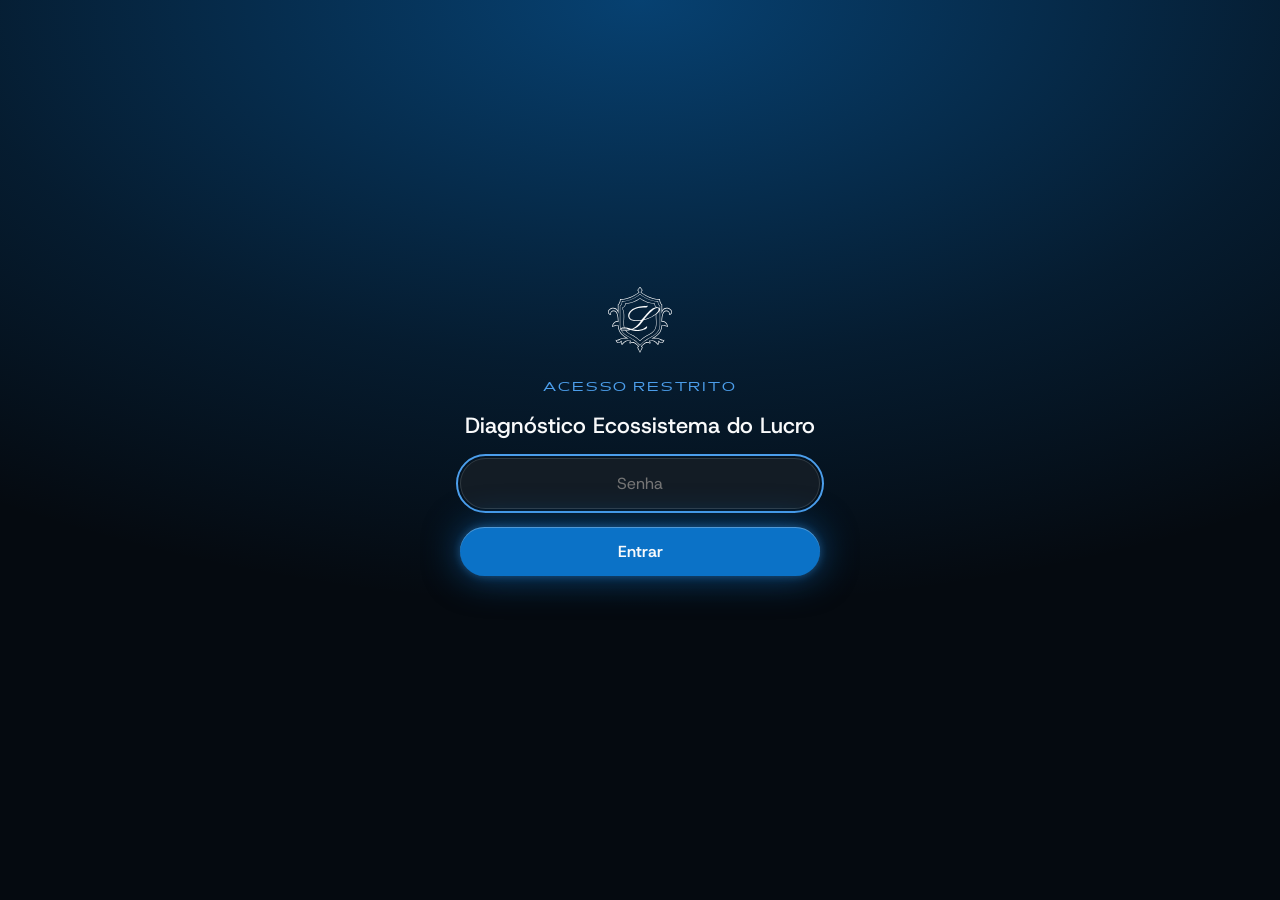
<file: index.html>
<!doctype html>
<html lang="pt-BR">
<head>
<meta charset="utf-8">
<meta name="viewport" content="width=device-width, initial-scale=1, viewport-fit=cover">
<meta name="robots" content="noindex, nofollow">
<meta name="theme-color" content="#000508">
<title>Diagnóstico Ecossistema do Lucro</title>
<link rel="icon" type="image/svg+xml" href="assets/img/brasao-claro.svg">
<style>
@font-face { font-family: "Host Grotesk"; src: url(assets/fonts/HostGrotesk-Variable.woff2) format("woff2"); font-weight: 300 800; font-display: swap; }
@font-face { font-family: "Anisette"; src: url(assets/fonts/Anisette-Regular.woff2) format("woff2"); font-display: swap; }
:root {
  --ecl-abismo: #050A10; --ecl-grafite: #131C25; --ecl-nevoa: #F9FAFB; --ecl-aco: #9EA6AD;
  --ecl-azul-botao: #0B72C7; --ecl-azul-claro: #4C9EEB; --ecl-fio: rgba(210, 215, 218, 0.16);
  --ecl-font-texto: "Host Grotesk", "Helvetica Neue", Arial, sans-serif;
  --ecl-font-rotulo: "Anisette", "Host Grotesk", "Helvetica Neue", Arial, sans-serif;
  --ecl-grad-domo: radial-gradient(120% 90% at 50% 0%, rgba(8,110,193,.55) 0%, rgba(8,110,193,.18) 45%, rgba(5,10,16,0) 75%);
  --ecl-glow-cta: inset 0 1px 0 rgba(255,255,255,.28), 0 0 36px rgba(11,114,199,.6), 0 0 8px rgba(76,158,235,.4);
}
* { box-sizing: border-box; }
html, body { margin: 0; min-height: 100%; }
body {
  min-height: 100vh; display: grid; place-items: center; padding: 24px 16px;
  background: var(--ecl-grad-domo), var(--ecl-abismo); color: var(--ecl-nevoa);
  font-family: var(--ecl-font-texto);
}
form { width: 100%; max-width: 360px; display: grid; gap: 18px; justify-items: center; text-align: center; }
form img { width: 64px; height: auto; margin-bottom: 8px; }
.rotulo { font-family: var(--ecl-font-rotulo); letter-spacing: .14em; font-size: 13px; color: var(--ecl-azul-claro); }
h1 { margin: 0; font-weight: 500; font-size: 22px; line-height: 1.25; }
input {
  width: 100%; padding: 14px 18px; border-radius: 999px; border: 1px solid var(--ecl-fio);
  background: var(--ecl-grafite); color: var(--ecl-nevoa); font: inherit; font-size: 16px; text-align: center;
}
input:focus { outline: 2px solid var(--ecl-azul-claro); outline-offset: 2px; }
button {
  width: 100%; padding: 14px 18px; border: 0; border-radius: 999px; cursor: pointer;
  background: var(--ecl-azul-botao); box-shadow: var(--ecl-glow-cta); color: var(--ecl-nevoa);
  font: inherit; font-size: 16px; font-weight: 600;
}
button:disabled { opacity: .6; cursor: progress; }
.erro { min-height: 1.4em; margin: 0; color: var(--ecl-aco); font-size: 14px; }
</style>
</head>
<body>
<form id="portao" hidden>
  <img src="assets/img/brasao-claro.svg" alt="Brasão Ecossistema do Lucro">
  <span class="rotulo">ACESSO RESTRITO</span>
  <h1>Diagnóstico Ecossistema do Lucro</h1>
  <input id="senha" type="password" autocomplete="current-password" placeholder="Senha" aria-label="Senha" required>
  <button id="entrar" type="submit">Entrar</button>
  <p class="erro" id="erro" role="alert"></p>
</form>
<noscript><p>Ative o JavaScript para abrir esta página.</p></noscript>
<script>
(function () {
  var SAL = b64("FRL5qE7fKjiLg50bdGCQug=="), ITER = 310000, MAC = b64("n4kH2mTP8/eKbCJ/P2wXrSXsRQwcgg1YqJG8Rc+59Uc="), DADOS = b64("twTMku+3REZGfguWse0ZLZTTsVZobefDLvE0EVOl3dfrCSCNNt1rsp5891GNVMGe4qPHOgaEzN9DP1L27iCpj05xjBbXMYcA+OaNpRW92OcXyU+Rq6++B1cvLhhcBNE/[base64]/ETO/9jEAPOHIWA/lkmMUuGMy7vJEObaGWt85OWf1a8Mf8IxrnvDogny8pvP27m3pWYLM2/He9cEvqycdk5uxP3UAGKh+ZFYAIoTu6jq4mflMZthF+DljGku3oF4xVI+RAvEtVbIfNRBK8Ded4qscOWek0FmH8z6DAdeFQonxq7b/EI5WHny7p5Di0+PtSuEhFT5Yz4Qm/ZXOGDUBY8hvtcgAF55anFvPvRf32fXHrzkNpRl1WYTsprVXSTVGT/[base64]/X5bwDzzbJAUbKhfHKOS3bprF0UJAsIciubh9oux+hE1RZY0PeOwhCNgmIAUgVtAtWf4n6velKwB8g1KWusAQJOiYkhSwHRhKuuw8Jpr7VR3Khfp4NC7bK2AsTS/VShEadeZYxjzxUrur4TKi467FFDMqKbgYXcItApwM6wYJXeZJfvRTP+6zBHOKyhO2GKT+giV8+gTuZpa8u5TrQSpeKOWpgWdqszTsxuDAzCYIAMCDdWvn7O5FWH910WRJgL6sG1B2s1gOKPZCkrUQdM4i9Ee8mdYO7NxWV89kzCCe3rhOjqGNWIAA/JBKfrtw4GzlKGwGME/NW83KE76BEAWpUtVuLDt+ZJZA3spI6qeFuiAy+SM7mlapafLs5N2sjZLObBULjYqxRbXFWALm8K2QDMx3gaOVf76t3NHjljAER0K6nVjxqV8SVHLzr0QreZzhSdWSmTkfPb23yL/+fWZeHguxGXK8BY47kvQhcIaWot9/TIZkVA+1jiDvGAECHmM4LYSWjq/8H12ZjgCUGGY+5g+gexLBdgsGxFUyxVFcyJKK1QuiXw2igs+Zy6II8pFTJeAAtpEHZVQcdec5QU3bz7DMsT+FwcfC3fr1sKeS4x8CJ6/BzRK+GA9zwjL0unZAdn3PMkUgRExkrDliEOvnyXupKqDhgtHpGhSw0DWnjWTm5dDApYWCpnRK9+jcyT4yHq/2Y0XpFOfl7YTzIy+mb0pqWnRy7rzsFmfyo8El+XiH8B0mVP4JpNPZ5p06zB4KmZfP64gdaBy8Nc+46Vyt0Rk/OmnveQPfHn43PaO23hQVfUhx68ZfkWPwodULyuy1uztvb545DUaTijSmHKP74NWj1dfshYHL2k7uaWEXRQZ+YkHOq5uubJGJpQGbplXU+2jMIg7wprwcfnY6+d6PXvE0EkryZj7GXDxvbyCwBnc7RZWZKpu+XO/QpNzIVlMuGAN/A+/n+w62kBcAbNFsD2AGU6eO/tQI/[base64]/UgIDcHWmnXFZfXlruvqgcPluVUTS8r/xFQ912I5PfqO5rbHdHaS4oFD2uk96Sc0xjWKMcQuJnWD1btHzNE66gul/wLMx3mHox7G7FynL2TDy6Mnilvncoj2CEVZvkLTYLmPvjxLqtDWrOmGDpqCO6NXKuE86BvkhhjY9EWuienqOqoeHq1M7Ed37ZfxWlHXC2c9UW9NXf/[base64]/H/EYYswJIy/V2/5JoFoM/4Bhcm6OKZLI0wnfozDaTesUHzkmtLR8zgbPm7LQAxGGWqk7luaVxLu1/[base64]/+UOWYNQAJCt8Y0JtvzDHaVQitgirFaJnBi2cDdiivmTC44hVrQShbzHu5ligSMpQ/HQ/WrgNcUQEc5jsFXqZ+/DrU84bD/k7iteW5NN822XmsqUYkBYDG72usGKwlKq/LOOK5wM1G8vJymOG+Pxp9mkV2Y8gN2BYgdT8WeBRZUpHe9Cw3ACCZQ3kvdUsnodtf4+4fE+l9u3tGtiPMHICBYlp7Qvsaf97xS3oysoXyBt3etVbVgnRcn876R2zsJYnkfC+Sh832usSk2bok/pZxOZGeK4jWx+p0X2s2ztSTELwoLrc1c2mWNdzVK8AmzZHeDHaERcldBj9tQGRa0ML84aVWo8xYM22G/MQhNOSOykbKbd6YnqtqZFZFMqOkr+7rnX17NeUCsRR6dD4aRIcBiMQyMNnhF5bhdqd3VHjDF4x6bd1hgfssRlwyRMC43xyN173ylLQMc9RCz7cTZ+Y2rapXzyYAIkwzTDi3EwhTCVF59ZUcw1XE5BZK/SfOU3RdUQ0dKanIfTfEI+TGVRw3cOOzNEruA4nK4/lb67sjcM3olDbUQylzwVMY9aOxMtOm7QeUGLTXxkOQHZRzcD6DWv+1lQpu82FDNTTxa2OGB9KEh8x+RdnsaPiLc67m7cDZWgqolXeaTpzW5GfZE5fvQJtFx/Rz5cWa8C69uAd75wgQcVX47fp6iPgbiu4feq/Ilmj2p7kH9A56aCbz31cIzdtkIKuAGvbLTKK7F/kgSwYonSRY/gFC02K5Ebmn+zRQEFfzciQgWnZU5v7ETgPTIFAW0fxSNVGUjuQ1DTLo8/MoLCw9NeOO9V+5nuwOAuSxQ0sHUzNhwKC4y+qkLxLVZ5DCCx4+yjlmajcShINMkQLwJkGNonkSMvkChtBXTMvUkvMMeTF2wycdnENTyYrFQrA/3HrdkrHk/LNbCUoNlvNICwyBZhGxUEFZIF7wioUJyi5++uXbOb2b8tx5N1lzMxOAniH8xx0+pbOVLdiq98gxwRNBF6DxMFkmKn1AA+MQXjBhVUNttc6/zb9xDqyJbQV0AkuNNry8I6UnuM0et68W5K+qEMJXb/aXMLFmsryBCzejRsYoncwmPdLCW0mmtEGvz5fLPbVYZ5EtbDEu2tT/9SPoqSWmpe7bjSrhBYm8diJNTrWq8hGM54Zs0juprECpy2NSOLlGMrGxf4ztaJS73dyMVHwEhuAVsm7i2K4SyU33gprrPOgOrQQaX1VHrkpDdYl+cj8N9ObTX15Je/mc4KOOYSsauIx9xwmTc3YpNnu8XIB8QU6hDndWOd0flDxL6MIDZtD8P8J/OlYKLkKwP/sQZJe5Gpjo54WDPLrQ/sxoEG7b9rX0Lg+ZvN1exkP8+nOx/82QlTYSBeJYiLFiLsuOq5M32Q94nfC6MKwDJ07vacK3a7Ay3X+wMn4lc573vMNqHpdmGAjDkR3N4MGTIuimZn11Km4vfGpcQ+9CzdyaPY8WUfFe9m9zjDxuqZa27fjBn48oJ75AsdB5XxGC7Xk68UqyvHwveDS9azrUKr9cIQ3oJ13kRTA31fVLdjm/DTQmkzVsS06FAk1Y7Eq8hlzXEK1Hj/6uaJAy347ZnwhtRP5klhpAADt9gpANBLjesRW9UAYyzUp+wr1mDodE0+89JaUAzck9hkvHOMWnSqvVeew3Rh7IV1oCFY29bXCH/eh0KnY96X5jzi5xiXBsALnTZFf6nDjMFqVn82TM2Cu3/6AZgyHM4IT7giqMzRWtOpIXyxLVuvZeQyrI8byAbJ0hJWLwi1CKyadi8wddConJhMoJ9VAcx3i9Tj62XR2QUsLk8bIdm9SUOAsHA0Sj6YIraRTN6Ax/wi+TAmVShgdIqBBAA469ekKoyB7bQJpQq72bmkK1V+eNEP7acX5BlpRlNr6T2umdMWd1xlbz2k5EKwGyJyZkoquztOcXecHnQuNbXjp7VTBznda0iTAHr/rhGJmNBbOB5tG0lrGLxyuyN47rLH+kocrtQMWMeWFZCFPcD30R7VmqQw6m2U8x2mSWbjGX4A+kcGasT+wTF165zJxaiSPpga2PnofcxObs4YD1B3M/9I8K2okKuOlDftidzQf1+6eDZQsWSuTwXZhQPcLO/p/N1QbOx4toKHlDYyqx+0T5F9b2xtVpJm8ab3U88a39qvjOIZvFsGwdHLlqiKD9oR+pDWKULPRroSPCCYOYFHj6/OMNQoGBziPbx+h9xR8zo0yjZCLIrQZ0YvrYMPqCrMmNxnDePOL2V18NDtRGSTnAVtrRf6zu9HKJfSBj9+n/FhpDs1HLyiocirKR1sXq5Dn/2i8Nj6qVq/6BWb++ArlHbgreWH7CxkE6xD5mgjPipp0/QmO2LF8oPlk2agxQcomhcDV7RpkoJawsZnwsXX3uvdkv0y1yVcFZLxmN4Vs6BWF72OcOrizQlKEFd4cNDNkMVH3MOTCY9349PTuSdQjGxnDfRTrrVZ2M8ws8w4RB+sDXrQGF5aU66MXnwiN2Lbvnh9n5BOQ/2tkAawLrFmX5dRs4zZ3OJzCBNS52ToNggwmlsGf8a+Q6my6o5mV26SKdMTXHHikxFSe94s/jPMKpFJbMi2HPflsTY7/eNeOv0YecyZHoFrd/tAKjDcE6dl+GBNBZGyg+x/Rv52JacVfT2Ja/YWvE5IJDHwAmgO67hT6DvTmuVMqoarwYS6EFQxfCgS821f0DFlT5xf8O7S0iTZrKxoRlUkYHRh5tVwNifuC/g+fQMMkzlCkyrwZASjmZkgBKnhUMgr+81PypKEQ6HcauC2l3aY1rTZzhRpYwQIpRhTv+qX29ixaWQGEQ2fRNGa+wU++tpAsvaCSR8V+qihV+AFR4oHBAl6P9mHWDkxNLe8HT8nK0WVF8EJ7/hrfF3hNzPr9ULdCcQmC9V+MhSvbFfMd8FVv0mFd4k1L/bZBT7ySex7/6LFZSDQqcmn6xdCfXGi4RY3bxE1R6M7bmWX3VvCX09xPpQaOx9b+CDX5Dt8frJ5myhLp2V6dco/n7NrELwLFyU4vaTpfSuXhRr7bzuYmsJ1oK/nOzIlkNeRtcbacLULlfvd5qVChaZhyVBR/9GcNdu/zomHackvW5yTL2wldO7pHdg9ZbJGfizoOIlR/0t0WCw3nhZclsK8oR4CVAv+2bY3Op94Ep3okxMmV2J0rXIyOQ7f41qbZ90bf0SfTz+yU8n2eKlH5p2v2gdZZblzZrxujDW+/FcNHFwPFMfeiHx919eyXvxEal6GKUtiumQ6vGThaVm5WNyTOv+sHnP2DVhzli5UmHJKQNbDuVOu26jx040NnEIWK4PxSBtx1Iiv72pBaI57pvu9VjT7VjHCuY0ajiBhnuYTXQ9crWjbZ3wcWmtCgyP02YdcPGOy67EFJmb/7KlV8lN5OtNLgbbYmPw3WOmu6krGSCcW052Ve1t5pcU1ta1DVrlZ1n6LRdx7mnGxrprZV/ZKhpravNb+bOG24flC2hbYdr9tykBj1UqWEgDuHPo31hoZD0cfG5aAD8Dj9XWpFevNPUwSiTmZY6bg+5rxV2pO5txl6K7CHwe0D4N3/BItwUtWoOqEcB4Q1E6CWoH3TvSStQWyAdOobdJSn068sSBaecBEPMLh3eR6WMlAhgKVMdGoRLfXqv6qv02uSL8Oi7N9jncnSryfEntdhGWuQIMsyIWeor9c8QyjNzN/H35EExsWCQ43q68CJ4Xa5M5N2IXfu5vuKLmHGvEKDi9DCsuBAVg2i9qfCJuPE5z8sWfJq6XoJUo2Y1bgd0dfpa3ZJvhDDugouVlksjgd0I9M9gj5Gq06ISA0I6nPB0ZeDwKfKXwi38kwErso392f0bjU64fqSNtWTVu0moOpY/jRvvf1wJNgbuIXUTq/u+1UbFGeaj81ePluLtYLK1JgHeCKQr69QgZ42hVGtKEotL7ULH41pHzcolWyAVD/RLqFU0+vMBoZFjBaYq59nwDBkPw0H0oY1rYWZglQvPwxWLYgeEMdqi9ilZh/HPX5DzJO43K9IuHUNh4k3HSKh0Elp+fXVYyamyDfIAC3Ze6/3+PR6/dGVUp/ML04wCTyyhuvsFGiMg8bYcuBAZ1MLZILk2vtOV0I6kFPuaVGiZayh3yrO87QEfLr0kCBDbLVX+zLsb3D/Ajmep59fr+hD36G/Xq0MHf4sJtL65osvNz2w6HLx+P86+78rv9JBCjffbon8TuaEbo2eMXf2/0J0viwYlU9/lRdt34gtKS5NUBiNfnt+9b5w5g9sg1vpZ+y0/X0Ho+1Zc4MdKFKnMtPCuxMSVvJlVz06kv8lrDUnKjAnQUiL9/3fdKIMKjPJwbZz8FL9bH+OQocOHQDi+4ThP7GjFL8Vp/iiNhjNjvVf/kn48bO2eVmvZ9NB8Yk66nAsmeBF970X7mpuSaMJjhZyBsUvV0UgE90KMtW8P1brzC9L2pT++VHXgADHZ54FUvDfH7e0gnflvqu09irJAP+J2fiqfJyRAF/1BE+1IgcoEH/MsTuGAgCIPM3AFxzEj9lHD0+DR8CRSUMT425VuT/TBAD+EyExkEGWZm9wcDldARr8KdJC6ADOaDE+GVRMXSWYLIWuXNgoN0Zinc7STMkhBIQFBQk8gE8Au4iXCXKFpE7dD2PctP5aalqqb//zFb05nXjkjOkRom1dU/Zrfa7FGy48OSeiZfyM7j9GIiWFtx+XmpoMVrMWUtteBgewNkkVxu9bKzPulIsCrrn5y4N+Zel756Y0fFORx1oMe0fEeNu8nHByjNE/N0XEa5qVKBuqjQ7AX5OR1vXQhd0/H/W4vP54aU7N5c9Ob0H/vzfAxFMDIaZTF0Nuc6s7QvUJc6a4tnzCFNCNZI/[base64]/FT6M3C84NLslkNYtf0KRjO0jqvBLUhHbX0ODHkUrnbBHZv1YwR1UKSZLmDzhxs/F6zKHQrvTPiysdU+7fXf9xDT/myNbhEO3ldcmm74ShgFStJ5xN47NpKC5MKfYICu5qIyBm5pQaxxxljUKSlnZih8GrXgZItA/M2jYz2aoodvuLLmIGJ52ms8VnMWxCZA58w1FHF6Y7ws4xX/SZDszVCQSMSryF2mBACZ3H9OtHeWCZ0CfLLMIOLIb53ZcxMxx6bEa/LM1uc6aAl+mCN5IcdYfMTQnESFPVemxGASeQXdeZW2X42U6aMvLvWKJ73KDF7SSHNcHpmsnhMlpIvNv0DYYGCwZdnmJvHm9edUhv39xF6J7/p6MGQSYdLJjKAKqDqPZkAt6X5zQBXe0LMYun1yGXORMDU4pca4O7wFHksuVYpTNyHUBlwAMREYlZwkTf3j7Whto/K7iSsBWKaW3HW0Qp0sA5kKD5jyum290fXRErmXUV6t20yZGx5xhokSKFjAJQ4Lx12EV0TWLQX/NGuO6dGDZfAeH6MJbZq3VGtoaAXyYosb9NpoWOrrfslt3P7hfULcoj2B4xUK7///8adBqAnUCZK9H4cAZzsBSnRWfU4FK2WEThQZ8WGKX5sj/4mAQyA4ULdmrHRUYqN+PQQiP/o11Hd+N4PLZuhkWpIJipsdscC/YbN4gv25GitJaQu9Jxl6Au610k1BteZUbWzGB2afjHz9EQveOMuh8kuhbfALklq64YKzPttxUIMTQHXhVvkqsS1zaT09GxDx7vKbIL8auwz3zyoS2+jLlTwW5ovwtBnfzepqJtP2/saMDOmZLJITJb8OVsJOv2XwhWP+6FG5ksePie0SgNhIrl4Dkxmj/zNcdGxf8QKKU6dVbeniGGR4pxo8GKhgnatk9QUIXqwpsO2F3TmvvtO+caN2YX63r4O7QwIN0zmRt+9T6EFFetZvtzUMqBkJsmV91U7obGkv78z5gUrftIaTS80GvrB4vzAj0zhwQD9SMQn47yf/cXyI/YtYThR0SEUfXgY3bNcxTlQPa494pDPDZyVyitWS6rI6KrCWUzL/vcaBoKcED4mVTlBBCynyGYDYVhDS6VxCiZ1p/xqB2BJ57XuovCSt0d/Zm5UnJs6sYbMY8ANTa8FR0glRWoI67N0u9Bz9xs8r5I1f2YSJS6SBfQHFvKe5K8FyAHkoScZuhAYwx6ekd5hd3ZPtbcEtkIMfpT28tMLnQbSi9kqMk1qGYp66VZ2BHV+81N/sUNSsO68VjsCKx1UoeHVkxLD68QIkAyujzobOLBMsfcEqEbWykXIJP2m8DVzVzBvg56mjs5ATUxlzhV2hvH3vuc6kak3MwIviVndnPy+c7vOMZhqIC9Fikep8Ikpe3OJb1ghMTVNWqTSsJXAxmnZCf1tdsQ7Fpf6A/gO8VkwcOU4oBPund2IfG5KxQO1gfIj+jCje2vgHlWb83D3KeYpPcFK7Zm40ddWBYVhxX61SUWnw6g/QdFqioYCKhJnxanVlA6A9H87Eb8+1HVNhSexYWhkXdZhQOfojnW2F3v1LrxTdapmjcXi8o0xUD+OioIYHYY5n7kERRqGR388jjPl4FtmyLfCNm0AtSzgGDQDo2LWFNSAOSy768sfBvW3jLUkDOzqNEji4cgo/ZNlVIHwsz5qIuQlXl1bqd6PxZkHDL27R2/NVkNrIwLtnfYaaScsmjYAeO7oTZbGyYjCwQ0AdhZFh99ypFdJeEfNgh8qmg2z8CG9AE+wGdcBmP3+PBKdKqZAmdoI491ZoooEj1ijl0abLgoCmdlvEdpcd5BoWAt7ikco0eC6QwoNd9fftAMkuoNFmMBM82nkt1xhpQ/dgwvPORMRVI4jVd+yqarPq8YV0xFdXJ8jEpLuH3X1SQYbWtkAwSRL4lUQhvd2qbD00ljQ2vzhtoAO0Lg3xsDH+jTP18nLzFzYfGnJGfmrVEo05CHNrjc0IFx31Dk1/M5wlsalDUFbLUrEDgtOVMB8rNY78Djg+OvufXxtjWwUMpyTViARH93ENZ6ovQoKNxzcL2CRo6Gbn7qgZmOzLaEzNrVz1nuYnL8u06YlzNQwTQm3xT5fl4Bs+m/deybRdbSDCVWT9hOrsiteiTQut4aX0t36LicG+IOVeBlew+ufy+ulfSfhA9GTfzhXXpn8pgDqyZd3nYyzZ0WeIfjlCuWD/iHmQthkA+5aV/ccqEsGxhqbX7VLeG5M1c9SDX92F/7FOSYIqHr9loTdXD3R/Vhj5vV24l/UJJbiSVc2Vnrvv/s6iK/h130y5czx+oxkJGYxpB5JwXKvA8o7uInku2/p+46mEpIWx6xxLdyv/xg0MV5y+LM6MkiBU7sNbBLwxtxbXL3kiTMtzpIMlXhfnCQYLhs3v6NpLBFrZInFpxZfh7rrE7bT0qO7ofhMI6RVvSIlz54fMhw3GLfz/GSn1kqfBgKwDmqjiGwnFX3Ofkw2Xp99kVR3e8kctzLAjI5DXC0El8xHydGAORbx1ojtMmW2xKbr5iBgadO2+llixjH4zrltxVnHldMv+e/iLnpphDA+Mv5ew4s6r9FtDOJ+GySfUXP4aQv4JkaTNnRS78BEzjSJX+yokIlgBQcsCq1ct8lCYRXqz2albNoqEza+YF+pRQw5u3XK77kCmfLzCw3ph3CEdxa0gjh6T0km8wEjCLZWSh9oT/RboihLpEsUM3Z8M9qxJ23mHyPejmaeESf6ZCu6ldaK7WzZJTXfuGPpWeCApxgndxzsGh+ts9cGEcjQjaVdWNKXcVnoflweVP9PL1LkEaDYulNSUMbqD2l8PRUm73aRiehwEMRMDMYqI4Hg/dFKCDLmWZBwyaJlenGNFrqkoRJDXPq6/grwDD/gMXpsH0oBT5bg5Li9ouUmIggoCFATcpQfQOwfaB7wrZpg+8WYgI5iDiTFxpQpGb+PgRumdp46uavaStSpjEbwb2yiNeh5NDlUk6t+FYZ/n0Wm8pTUlk08cEvCyHinpiJIIpzQHhpdv4wHEggfu2d6WdPVFDv9nxqoTC3GXHGnqlpzMGo/RjTEVqXUkBYDKSgIYCNCAnWAuMpS2L7q47zWaOU3apA7MH8qesKGx3N1TRGKUDWbEEAw41OMV1CgE0OmkZsRZ5O5+kVgwnshfUHsWjlzPWKO/dghjENsBQdw8Q1O/JL0keHTCZ2vpDszSpKqvRepSJZ/IcE2/luvbhUf14gmDiiWYrS2IMzFXEoeMrTKqgYRvERxSBIi7028k/Cfg6iKZ9XkRDPidBgEcm0fSZi2x3t6U/CFbnMv4f45WeXgndVlq7fETRMGCXUJqFKa2GEvqjMcPxM1v7k1Cb61wDdvd4Y27Gla56wnI2Ua+vWBaZwa5t2kqp/YqxwFbF0a2bo3Pj4Si1IcIqVqdhH9S/rxv0ajcX3LhW0Xbqglih53tXn11pJ8vwtJr+hyrtWPKXzCPntclzK0zKRiTZW9dgU++fBWgO4Uasb+I9vZ+Pvi4Hk2pNUQRRi/13x2Ha1+H3psTCnQp3QyFp7wVbCA08FTBY90MTkquXrWy9XXQO2bw1SPAmYJChVBU96bM+ZTe/5+Fq2kapX0xjNau/JUp5WRU/2hm8/KjWdNTIrNZ1g9f9jq/Utxd1pVbk9gmJfukd0hOSjVDMsgommqBryjZSougPL/bC/+k7G8fUsBqHVn6LDh6XlcYdJQgAsBLYXa0v8p6pbDcdqE3tqfZ1KCs1hkuIz+0FK/hoSVqliP7uNo5WzRTbESboVSlBlDFlIaBRcc/syU2aMYHGpZHNRy5YmB5DWQXyDRglz6rMi7nki9uhiNWMRJm3BnwCfbLoVy8hB/[base64]/3eaxT/evi7IxvkjRj/gTZ0tWESGW4zsTjaLiepiK4wC5mAGh2L/7D9onfd14RJLRl2IzNpeBO4y5tIHSn+WMlkZ9PFLPUtQLoJxSPfVlILIeLJdqdAd1sRmVdZjWgDK/XiB0cYVeTIiGCPlU4CgvYVx41nIoZxwYFYcsvSjSvDrTch8zmMCHYDdH8yooIxv49wH8+it/uA3AtA/w8+W8+4IPNbxHm6KoyDUAky8SuHcOTseMLYtVLbA5ZGyngZ7gAK55Iy5tPLC3iRtH+sraiTnhBoVadp1BeaZTwGyQi3KdfIhu18xoWijVWi4Iodp6NcBXvXDP1XGULdQMJOkd5fQrsPYvHkKwKd+cWFtwb+VEL+pue9vmlabzvu1Z7OFU/j0v3Kezp6tUM1LOhGATAPhzrDiqoJim7i4Ex8OIKt60nbXh9Q1vFBjbqWr72ztNDgphj27lyvnLwHdTVDpuAf/BeAzdwG7VpPwNiuDm1A4QKTiUpQqE1wRN7HUbfY5RcPv5amNSWS+WNrEBp8ZhMNVXK2e34vlpETwVFtq9fhRHl/tlgsysO122s+xTrhRRyylBpK0GaW/XjqSgWOWbYahLNjxCDXPhChobjLeFCIqf5ItRMLCTlo4g1cDVnUx8w8C7VChAGi6R1t/guz/9NFm6zEl+5QyFd8V3a+5Z8wJP7OIPGaf/tXKSZGqFx6dVa1vr5TpDt9Qb8LIjt07hCWyWlJufF/3L7YSQUMI6hVuZM8QrKX1ajC2LZjnXwxUOt4/U4LFS7UrT8NZrhQvMXX87FnGi1HY3xzEw2pK1SeCeFTjxD2x4393FXMk5eDkKRzD39W3mACiGg4rVul4ZiwCgYEskG9Jld851RFBF0G97RJ9egYYw4gDUxH7ljhAhouINNxI3265dGm/n2iqUBvgtskLamxJ/[base64]/G5QL6HNa2hN5lR1heO2+HUrq/Pwxhb7ECON8OvOjpw96mzpGMFv4efguRG0RaUfIxusa+CbuxyKNxCQ1rfdw8Egg8hVIqhRuggcc+sWN49XQhYsSJ2noI7jUOCe78OPtvjKUk0C0TFSEDJILlfOf4qdFME8PcMKsgX1KNrVV8tC+WyOEFd5BgWqtLf5dViRwTfeY4BM3N8YmOELKp/SfytpMeCItjD2Pft5kxkORvivNcRF9bxz8PVujNHe1khQvmxqHu+F4e/kES2xc9upmwxyb0/dDhHJLx/JX5GRJX8jOH58lbN74Jhx9rAexY8uGbiCrO021bFayqvLd5lp/jY7BjLDN2C0rGCpfAiWbH4BPTswunTNxO4IIH3YgRPZxUCgmnC2mjNhNM/1+GBMZ+i4RqYFa1oKuCkRk6MNyCOoqh+5sNoFZo37vPDPm9N1aPljZQoepbWHZWweiZFY4qGcYIq9Jdhjhr2o2frT5KnzjiQJZhbO5CnnsVpUUITu6G4xyFgJiDvo1kCHNrNVG1c9maaBh4dmcd2FTeExQ48khIOCsN6+6p/oOXbPZNjM8NOiozyeBSjmrZQU3ESpQ3WoJ9azG1jw25kKY0I2U7ba/dVQiX7tcmbLj8jhq/FZ4y6Of/IKtq5OIkiYL9REYfwereDFguAtDGicSkqnv2RCG/Aa+Q/VFqZH6XwqofL45MpUFTTRKoARTLBTI3bElRJtwtUK97NdSfW6VsvpfHoKA18QNvkCFjpZu7rztj8/VeJhCpqNWw/eULpltydq/oRnmrAuTUm89efXYbmnvp6adn9Q8Vpl32VHPQCMmp5hKo0ckwG0YWbOWdz2CasnAoh21W1rteC+vvcugq2k6tFGSMKzyxPS9fuwhI0V+R1r2KlUyJ5jFzGPHGxnhMC9khzryV3IEGwWvkDI3hF6Fw3KYRlsDnzgmM9CixkMg+TjAMVMdo7gWcOb/JNgjnKQyvGHqXi4IF7H9cL1htbdPOiiwwHtaCrzy4kYeA9gNy2YC/df5QQR8YVcFrEBb/prvXMNxFIRkHpRyaIkhgwLNJk6dASoKU1n8XX7sNvvbNBIfYfAMQROHlWOk83biBi3smI5gHnzRKze7DRA/H/H27QqrfjmA5TeouzGDpHgeiQ1doTIFDagdyynoYOeI2D9v8lI+MwVl0u7jz/[base64]/[base64]/d72YK9/TvV+ppjjiEgOUu6JLLgyZb+097iPYNTrV4QZp5rCoIMjbS8hIP52m4klbJro2oQca7W3NFgUrMXm8ROsGM5JAI+oJ5LCiQ8OqAsZS0d6F9vpAq46BLThMgknXdYsHnpIJampZtFZwnQicghaYSdBzzV7Tb3sgApfiVwtuV6feSXFUTqm5yrG3/429i/CLo6yOLWnxpODgAEJjzVSyC0FB/r5iGtcnPB+BbF+TY+2CKiVaOig30gU/6cLoV9z3ChsLalJof7BtgRQLmvt2A3V7jo5UY3UBac2OR8lxdTEssH1qfRU71DcJxN6GaIAVi/L82X+NrIByRWcnbQJLdZwcXEKoEzkAwfyFvhws5MqJfEzxFddPYVtt75z8BEwPpyZPGnBKsTL5TDIk6gPQXIQqSM4NbVH8frWx3o/PF1HbrgTzyI1Ef3dPM+wDOmpAL0RG45vVc5cS0Al8ztmd9l/dlkTs2TXZemYsfaiVExbj9fsoCaJ7WPSVBPfqvnq+AE0iFfQHxpZrbZn2kwSp46y0pStI4zTKubUTQqAjJKLcWOeL0kpmkHlVwFCY6fB/oNZxqK1YdFW54m+AvZsXtQTnZYPNIg2taXrbeQ9EugSy/KfcL4Phtq++2ENtAsIm+EonGrO/HqFbcIqB9w6dXfN3AdhrZoys+Xrpai8BS8u5WybQiAYIA4/2CqPGw15ec/ztwsXH8ZSmjsxD7Pv6LvBzDrGW2MRsmM9MnJ+R+51ksBlU+K8HODVXvGkqQlVBwSFNCPC8rhHrZtxwdLawwCOeovfyowsGpdi4fMC25ExkRfZXs+Bt9O8Jz3nFQb07biKVMXrkg/IDMUfB3HZT8aEIu59luHFES6X/E6Cu+h7R8K1xuEBxAkHttSIdLoglOv1t8oqu4cyy4/muOByX93ZahqGeS4AT/dAalirdKgk7KUj6OYJYSHM9Xv6amnkJr+82NLZy1vpnJWaRwCOX8Q7DGw8ubJEmwqMq4YEF4hoigTtgSEVF1Va/a3OGwxC57edbj8YptFgp6UUtb70L/frR5jCNWxh4L3auFKDjsCu1bWhB0yA5YMfjV6dDiWhZb4ehsWfXbdGIu40out7adkhZM7H5iBbc3bVBvffPxp8RNq3qSHKC/uzYBIbxuDM3eRYn0DLCtANajouW+bkURoLfSfMDy6HaMHPPW/k5YYPTuDyrBKjZaMqf+3H06Ckmh0EhtcpsBmjVWnIYfsbZYsC9W3fAg3mw8Zhwod9H/yFqL/Kj173+Dko2/HvNr0rVLWLXVLua+ylKAhyNwcxCPTvxZvkgHfmqsolCoHkLHnKtv2fZhf6Q/Yku633M8/OxeMczkvzMsNJFDUNJyEKnOCHN/FWBxT75it5Vw/P+1q9+C7XO1F1WC8IUQqIbFIaSLKiQYv04tfxltPodpnfmtQR5Wv566GafDJtWKFidUEvHPvutx10RqrHmjRLHT7LHsBc4ezwMoD0tU8MOv/UV815PRqvUBMW79kAK307+G7vNDaRwCM8kZOjMP7o/SJayBz0JnMUwYTIET/[base64]/[base64]/jTpUkQ1SFchRC0lkEPG3RZLZy0jr+5jQMZcTLCabeJwhAJB8jDuHt/Vr6eGwjutYSFQJI5zUC7cmJSo+pmU38MVd280gFrM0Dcqx3pSrv72PeF+TB/Ftc9RakcvbyaRKK2zVvKDRdOpxWRyGR2HzFOeo5sWdN2ao+Ose8iJq9NqFP8UuvYER6KM5f4LGlfEiTdl++uC6Bt70iksUH+Gx5SmA/LB3eim3HlpAMvw7goM3yJVuLs6+Ue7y/phwr6RPlmVlpMlypzXHWQ/8IHeFfPJD+YrLGVBjTUCgqvvAbAfA1XdbQ/[base64]/KtjpCcdGc+U6z3CdzJTCY2EmttJLfybruxKHpxVpEDB24MX0jcQ0KBNB4UskV/OiKbcnWGnXfe8q8HhS9IuzOkCfhSLPrhSlTjsSVBFWqmam2YXgoD1a42HWUYw+5S5ZJCVjuRkUAmDtiu2cO2DtCcis4QlcJAWRY3Qfz9+gII52IaTxlnuXvvVbEi8LiZqJC2EbNdLY7DIH+lsVz8+9ZTFIsAvsFTpuK57w18m6GEXhlLV9alD3Rc+AaDWy/3MVC9ckvSiKdaL6pHfR4HV0dnH2NNiqY+k7dOqXJWQlhZ9xRlKT6XDGSzMMMjcCab8p1hahIGPJFlCkUe6UzyotinJuvHF/7SqOQOKf5eQToneaeMaSqYsiv14Vf8jjH8AA/D6NEVGX649Thp5y2sPG5LTesFmUMx4957dBoFtpRk4mDcLd8Ugn7tGj9KulxDkaujQUMIMCqNLxjmPKc40tBB4a/ySqfSEe956wHVkGuKGSFFhrvuh6Ap4+qA73YSaRCKBBy+9UfLIc+s44i4veaMi4z6syFBl7IRy9RB/31WW7YRUBKxRlKn4sShV9xvTc1egxX0NRF3fwIN4lmnKDGjY4bcqqiRw9/uVPqSQ5/g4EaYlgb1rIGP6bbVhPfK2/G5OfagDCwcyCLBlkLJ3Gr3b97vUM9QeMRgQnHa9UfVy8Noi2ML6CdM5ZO8OHsK9AIBXEOhS84x1n4K2XjoXamKcHFXR3MoWeD/b35KTBYiyN7qXfXZk/4bP19iFEV67Dj60QTDymGWYM2ZvlHag1Ivi3nae0fFN0zEsSbuFMF6khPwfetqiHtGbQWZsAbof6QSc1iv9E40S3W2henDQ6VZ2vzXCBV3tGakQSnqzNXK+c49ue/okceoT6n5CZbVYerxE1em6f75AmtTlG+0vjaDY2qyIyBuH29sHKT7tIZQmJwoFM8zTkz+7TkPDwH2TNae/Z9cznufBsBduZ1UuaF1GNVpvmvybNnh9gp6xU84THGwhktnN/iJjxDEL4zBhObukR26SNQB0QhXr9x4XQXc/ou3JmWrfrAkdJg1DGCfFVCQQN+iPsNxqs3bJrrreDKlRaneWnBD2BqL3rhV2fRUQ6bsTAbOsfZXfZHdMa6eVjGFa6stRyLgDdafwcyVKuuTSEMhmUTnjQpgleTU9/TVCL5LDR2bH6XMp1I0htzPRmDmlfE90/KVS988j/jMphkeh1XMHj8x5cFbmSO0uUXtyEJEs3oYfhfQJKmwOQlr6cU4trotZxYUDNtvap6FSQTfFPlHLyQH7OszBP4JukXF/erXoUMoe0xGECinzmEpKWxBvBHPlbJwTeF9lOsrcyBUz3sVu3Z30V8y8bMgq4ji3Tikz20gJ+b9fzd/6bTlUUAXwD7YYi3O5cH7x6EuhPK4CFyg8Uquk7+nBHvAMYh1PbuV6kbS54NDzuOlLh/6Lih2t/cTFrPayDJlPtZMMQMTGFjguAzkFQ6KoOCSnksAleNgiJYRifM4JH57zxAJG5ROFCifzqG/yg5T8x3Sz/OYUWDkLTY39tPaGSOwNf6BAOW3c6CN71RxET0eUD6ZmDIgjuhEW8PPtBnWXwMZ+px/YBf4s4qB26IWFdojX9RrNHcakFMMxkYCQwh2M9MR2jcpiEDoiyq+fSipaAsrbnQS04xfFeXg7DofLMZa4P6zgen1J5NwIE1jKC8LD4IGPgaWx053yaOBk+RMmpnY3DkeqelxSrVBB9CafwCd3rAI1bVKNSqcCcDYdLJnC9QOl/6+C0OtVXQFw1DSlXO+UAn27W3iIanPFpxfAzavFouMgjhC3+MAj+xarrW89k5j0y/zQEACxW6nGJJx8hMhgg7Md6bnlTYieNgRHKRncpjMabgO46b4r22tzHjQ3Xf4oEolq6/LG8/tWP338Ww9N+CD4wH0Ypsu5TWc4RObInb9ypSp9yQWOz4jSBXUhYN27C/7esatw+tjJceerdOAPwx/Xq3mJ1eti2tXDRu/0Wa2O0lwNoJ35H0xKtep4heg2iBKw6XGTDR8zcMWSSHAiCqt8RIeqO331r+VmJtvXe9C+al/JPoxin8S/ekBN4qe4EJPXOKkrMfO0OKos+YeqD3etB1XHS/hMJ3Jy4P3ASvV8E9FnIoUvvOojozB94rVXWqJa03UicgJiEs9LUjgInyKl64v7rmJYSAyq2h8nPE/24/7TeWK4QH3dTCLW9uq3SE7tyBAOP3PEvudEux8o/XrIIbUAnsbYGq0cSFJErktDF5tVXz+ucxKesXj2PXimigBAyL0JN1pi4QGP140e5WMDUoGc/mQKZk2qH7yIL+AM6HhHieKdTZ0lmG7W1n2gokcSqlPyVrw/VtdMAe+1+ihjo2kxAYSKi50z4ENax7KGpVne81qWeNSOkCMAOAChzOxC0RcYycNKmHJqNc9DLNJtUmfFlYhy8pPTMuD6+dvsfir2Efas/kvsg/on6jww1WPcz59L5tXAALzF0z+3+5sbjhByB9yxytv5zBGFGLcJhaOWiMnhUgP3r4Mmc2jVmyQBuFuzBy34qIJEFlwDsHwU3HOoLfpTO6J744lrk3niw4WoXM44IRndJu+rhg1LpvwqdrFR6bWsXZJyQAmQKEIovCZ0srjjjk4xo323O3UgjSBm/EDd5mn7vHsvtifkZ3HM8joFTRu1QklidCw6+XVkA/dsnTrtb1tb8cWiKSujLzuhSRZpmR0RQNtcfbO11surSZvgjLUPvbQg6i0+k97SL1JoNo/LjldC2sO9ozjvq4xIUGQbXc2DQNT1MIxASx/sBtISUQvOmu/r5G7AHxa7QcfzN/9/AaQe2zkHFM/+e1MpDZiBDVYfLuu0oX6y0WcK3M/FjEpX5rDZSG2Ga2xqp5VZTGUyDldMdWxl8KHyIWxRKZXFewH4jc+6qaFaapm9SuWUi5i1SWuZA6e+hVWeemPpmlNuKjh/3LoKHp2No4V9CvMo5WqnZt9ieaI3rJbhJ1bJKyHY/mlzG6t9N/mYAZK4PgfJGdvXbYEN5cksVe95qoHMmXoJmtLqf9PRFNjulfsU/dlGthLTcqVWb3uQpMRug+NSblwf2RYvmyoIm4CWji6U7jZe2pnnf0hf85SRL3AscZUPldG24dE9ptVTNJKnMisJQMjEAdYioJ+JbueurYIu9yA3eO9DyAB7jtNAdZ6NdLFQUDD/FhChJjw0psdpp4mvuJNjbV4CJU6v5czvPQH4euRHwdPQu5yb+NNp/KFXmxaR060M+NJPvqRowLL0f7w9nH98bkG62MlUNJc9Vx8lrjD/WorlU/pztkIUH4OY8Hh5m0D1e+KvPsjpf9wzEWOCltRQpIODmeyFWCVeuloOri9BQbD0cyie+it/cwDAwknPQ4VsyjhVV+zCVbrZEMgjBZXYh6DAdt0v0Ivl9uOvatnDfdlU8aTCwa3Y+jcg3grpEEQD9990gbREl1kJvLCKaTfr13wZ2OH11qOpLz+Byu0l1AJWDvfdsWypaBKfivpEWKy7tmgE1jRLtlz+HDb2cUrnWHI1+7QJq8cYeMnL7LwDb6+PsGt9xA/QYlPT0oUKTyTGkk2n/TCQLpFO9aBV3g9RWpmsPCEHd4H59qEqqXu0cbDicYpiBOcMFDO4iVGMvzAkmpc/[base64]/YDbFnMySgeqaCI4uofhSB7eJLJj0zCcC+/Lj3j9FJx9cVAJs4Lbxrf8x4Co3eq/AMchzOdSDBBZicfTOxt0hdKFKfis73EFizjvVSlATX+3WdiVyyJ/59wu6x3o6ON1/ppY2HP3EftabRzt4KU7iW75xRWb4q17NupAUTg3lXdah4F3rKIYx0/jvOmJqxZeWTA9t/hqtKH60+e/0G1jrLz31k+dm3n+8hZ+A7rvgmF9NasYNMofDLdJcGjOePWTcy9O94ZCXOCqS7MznanepxVKpffJxRU4YafF8Pm7ySuxj1wgr+rmb+zYseCsoMmTblkBQRqZQfd3vfKCMaWstS2Us4eFTMdlM5fGK0zTpbX6wLAfjneXNHHD/qWyddatm7ZwTakYR3E9UjwOUPOg79ZvrydjSyLu6i9B2K1G11+qY7PnE+QVnUiCRgTUaJNrOKEOK6tL/XN6UGF2mMYKREMTcp3TzEBgRa1+Se9JTlRZQZsFBHO2BtQjhOAh+/L9sa7r1Ozt/FQHJnRAVXTm/3pdWKX811sZ/bRozfnimqHtylU2lo0HWUWPRey9BN/+j4+AlYa/bkNk++YycMnb/AfoOOTfZliNQv0HOUaobVucfDn0gPOj80S4412g1NM4oNTRLXgpZ819iDzRfWrph0eSXH2YU9CVR/SRmdG7OxtJ7Oez1K3H53bmj+Y1g+UnD7P4yzH+vOw9YH6Poc+vqpSecDpcLMrMt9NiWcx/zeaOpE8BaInUuZoe+/jqFniva9jZAau12U/weS3032k6PDjdUsw/XD+PYvAAr05+LwDrlpIMhsJkAnvp2NKNa9N0to3yuBOLwM95Z/qV5WKmwUbeN60yDyy3Z7WKldmOunJ0qauaR4GMu2apVzXInP15xBp01CQFp4U8ARmWlEPg93n5UAjimu/iMVlstdibmfv/Lq+0MEoXcH2WzMAvRMhi4ObJ+X4on6pEl3UMJRhl0mDkvx4fLrAWMHixPspI8umvLRm23uYvw26psXM9u83xghyM0W6U/iUnIMPldTegxw/iQNscI1RFmGYGnbLeCBhSS4R7BFD89bnACRV5GXa63LAukuxPYfG4oM2aoRzdQbi2xOCt1349jZbmJupQjRGCPnmNrmyhmzquEDLp25bQojSDeMonp4eO5YH13a5hS/SzzpWhozCDdNEIJeJqmgOJlUFGYT3fzIvznESVrbDApKd2TxgUVzKVPX8quXvBxeZLbaq3oAdIl2Zj1DkqmMvtF8FAMqwZ6tPC60/f7X4g7mFuvREcSbyx44K0fdEY3Mjvc2yHVM9XheonHmQFTG2tpGR1d+WQezEDsb8QBUW979XsFRq0wp8StYaz5lynf35K90p8tPdKPpu73ZoXEgOUExIf+vRc2U0cwmR5aXDaDvIyNdHdxIAaYzUqOXQHO+lZ7UgtG6bdwQROAhXUsKDmN/rSmSN5MZqR0OveTg7849u2z7a4vvgTVDOr9DxmAQyzk565v8n+LeegECalKI4ToT7VFDgXT8N0Ol8jnSRSaSnB48I0TFERS6cA6Q87B9Mnhrnaj2QrjFpLy132VRcWevYcq+GfZX7QHArnuCLfQOooPyDMpi732D2DC3UpksoBRx/uOdjGx7i7cDau7+IEUA92KGBw/A7VIFKmpCQpt29sEGuZpLU1CQnbD7w/GY6R/co8KQXGXniNJBhkihWdiFALILANJ7FcLx8LVX+TYhcLm0Njd8moD0fZPSrSjZwK4+g4+ObtuY5E9Sr5wylAndtW1U9sGVH4Do92qlfXDvztAoAa+e5At2G7Gu3G8c/f6mWYdhJzv5ppznwGxrE0f8HOR1rftmnpARMpz2U2yZbkESApSVISWzowKMvmp3MdOOpmMiRXZ5ANhCHfWjhPLYep5Bb0lK1V9INtFn0h4KUQ7Peogga/TC4MpHyPRu7H2CcLKTF7kb46npmviB3ZTPBFjnEdH7p8YQBDlzc90ectX5GBb8goOtuum53cLqpMZS6T5/6oRdf/y1DXD2OgbLPBqaFcxqzRkkS1ClTtHkTeSJK2DmRG4DCeGjKvK9oWAMGREpid5mpyVlz/DT8Z9wup8UpwhL8WAlOPzCeLvit4K8xB0z0YR00+NY9Y9jD2Grp7QysQmTs64Uc0cIvCXKjUwT94fVlMGBBpO9x9/11STrCcPipET2AX+pDDubRZ8BzaXkN6CTDvEg7oZ97P61SPFr7qfcUnge2EqzJOG6T3Doyj9YhJ/vhqrJUmIHsd0Zg2J4O7hMyv10lW7sihwudI/N6PXJfcCKZpC/hUSWt6MI09Pz32z0XtUma7UqDphMIddINQup97+egpKvz0IAfgbgGQTl3kIeZUESLLgcAQS56pvVqQHcfskpCrNhQLbl32aM24D9cTkR2wnp2iZeib7vXslOhXTLyxn4P5diXfrlEZ5VGSTnXAtjPLC/mDa2vp4Mrm6/JgwnKJOIQWJOCDfa5zGJzQS8iQDNU8aQ+dDAHAIUvLtzwBcjz87D8upnGijtLOdVfsXcmJjIhjqGhVZ1RdZMeBfH20xXTNWFgM7h1xFTtUzujL72/vDyrzmF/iUyk13veYIqFYZVwYr5VcUNJZRj/z8fJ/KdBbmsuy/Gu+PH9sLrK3LTn2nJv+6zXlMgY/bdbHbUz8otk/OgrnSjYxS5xsFlhQy4LYtwAUsHx0FM/4nmsCcUQDXNoU0onvBO14acXwBkUNLZq6YFjUkTV30LlIvd93MLOFpma8xTfyiwFj7BVaElgB3jX9CtzWt1TUsbicwlTfmUVjlTY1Ke6Jjf1Rmee8kAyKnm2fsnkLFuam8KStpQUwwGaXG5V2kjVBoQtDM/TlEoDSbSzFyxAshvPsMIEWX8jqK86sRy1piHCCvWTdalmm2hkwAPPQGz9/04CAgBZzC6hgm6cDJ7L+hNIPq2JFUNLWukBHmXXlaRIw6AFM4Evofp0xBUzKraII5GtWWHp0aNOF0hJgEPJPxqSR/AMntHknV4JkgXAf0TBMwAqVgfCd3sUte7AXQ5K18aExUzSxN/fyCFnxbSBydu4JJwI1JfZNOrAWXBhsbmKqzRmjNyqU+ux7S3HEj7u0pAHZSr88UY5Hj0notUSP+re3hsTw2e6wEVh5TqtjjteUmHyNXfrOceyPyEz6PREXibtsA23/PBxZAag3EeiJTkgKAFPwXng3JTOEO7bz7dogRHePjZ/Ren/ZFDrm/W3AXcYbIeuP4QJRiSLubFSP4aVHd1IYkondJWEFOTcU1SyRUWl41GJaIzlWKp6Llgg3kRTbqjDxcIBcDQZVfbm+LR1HBjMluDI/72KwrIFi5ses0LgqPpk8QEri2riqgCv4PLMoN1iemE6e7acI6uAktbYFEbu3Y4CWSisVq3irZe55yQ3xeDGyUS0gdyU6NL0Jrep/3eGJpYQ8qvI5WyKTIqs2vL1M4/nVULSph9z+LlOgPtR1HTSyPI8g2VwVyDbI0uW55TOQPdbyr6YXAI46z6B98fG6yoltbpE1qcMz4JBN/[base64]/qyeFqyvdmKfe58K7OsKgOljyJgWz3aP7w8TYvxb6TPFMmjG/3+cP76h/CZiLYG3y3S4ekPfqrWF4SjdkXxz08PZRU9JZYbuI78OnGFaAg0C2aX3q0ure+GFzvwAbB2T94E0cdR3wi+/h/jY1PEqyQmBJgQCj6Scv6WOIGKYMUwdo/bcSBg+unjYSYILDk0sSUKQJFbjaYWyya68awJ2R+IJm4KEjsvBzCtyLgPu0a6DtVsvHLLqouQgm8h3t8M6QP9mYC3KTdT0yFaFsId+l5Ok1gcrkz35dg/tQsToaTEvfx6dZCSHtsJ6rjgBr6bGlkWi2fwEbF6HYxeTsIOATssdeIC8/W/XD5fp5J+g6PWUSY9Zwf+pGps0OKLQQCPEi3PhBg1Ojt6WEvZIhEUWqKAcZJFb2frEW5U09gechusQ230knawGJ5yR5LmUaypqK8uhS0Dt2pmtNtuQkG3AX41+E1xUFDbqlRdNckODWwubF/YPzl6HoadSjhG2mP6NfTKm++fAEGEhIYbGKe6nySP80uhqZzBhQBYdyC4dvceDZ9ju/PLZfLDzXsTAShX4jgynmKgdNo6Yid7nc3Ejh10Cj9pdaZKhiXwigezVF+U2geVMTekYB3dNn3RGnVP6FyWxGBhQopPSwalE62qXKBn5a4H68xToXrd7e9e7s3Qsr4eRB8HA+3fbfpQ1FiNv9fndsV5/pvrw18X2HpMzdWc6ffKHQ8UBjBK6QO5mRce/d1CeUn3OMWULVTbXFqclJYvsYl4dguJmYqTOfD1zFUnTPSBPxB9cUeqcdYPo4Btkr65Y18VCRRtZk1niC3oZ+lpweRSXJhsoufN0cIzK2QeapKhJsUS5OxHL1aJ/6cCiuJi+790h/Ap1yKJ9T/fuXCwJ9MxyUyJgxGUk40ttmaSp+hwVH+8k9JPUVYI5S8ZTpEWcWOpKmBV0FnnLSU1xsC0TksrGgavEx2nyJNF3jg8lUqWJpidg8TpsaCu2OaSLwnAlt2VmpWlWqTQxJMCkp9/qB2Wj0LcEyHFVBf6QuQfcnWkbdqAjyfqtMLPw4Dk2AbXEzZyUbsRDLud70A2gEVjy/zv3+RouMIb1+WazZQnhdziCoLZHK+f4u5jJ3jwnRjCyrZrzMucTA41UKExf6Yj7yOcWKIj7BEXCK8ZajRAFbV6HNfW0RFSz/[base64]/jK9M/n7u0AEEqIt243eZAMnISE1PUUsvhtUp+/PBRFc9GJ5DhME12h5RIg79Toc0qTcJuhjV+VnqLGQJlpWkOyG61Ffn4t1ixh+0crM+EzBzxwKTEyFyJ6zVkMBbTKa752H9ghDzO/OE5J1i6pZmIirubO81i+xkaw4tBBcVj9hdeyCgop3xE+tTKq3f56QKOU/IOUT4A68N2vqI38DKW8ak5UyllaNQJt2D+aGG1Gd7iDSpFpUOPig/ielb/7TgmwDpu3XL5NPht3NL3B+Xp87aDzvhY7kBwn8ffqahH1NgVZI7E9udToEEVZ2/IzT+dm+CKfRLWOFt875eZUzMCP0CRqzbNGvNNvVk+R/ss1qRxmIQCkjFBzJaT9Nhw6YFUPcLK2lMQMCJ0qZCsu1oj40AkYTdLvbnCMf0OSacCsrK73XDZ/[base64]/bU9xzq5/V0xmEFPllw/QWcaHTpZrzemWVC8xu7qB38PtxCfO/WIOImS4lKZV14+KxMFw58usJDdGdPQDGjUx7y6EE7gC8ZSdGZ2YJTAdCg//[base64]/vCV9HU+ZR+II27IM3gOeF+IuJ0WVx/m7dzOnPMpOtaggvcwHqyTyi/E1ugtuH0ynxmrk5sLjdK4tEoDwBY6iatsnCl3AxKOuEPzkr5CIG2UijaZhtBYpRkI4n8uUgjo1o3Eh0+D0QeDxdmMQTIBYh4Sn/X09kDXNsObXebD4VOqpWREFjTHTvkXeHA7q11wituNFsB/lneG1HXJWlx0oAjaCCIX7LBZNJhXfez0G18dAZ0AagPNTrZuvZRm2SGIYhw+7xlRbU7yKLMmUpAqOrgE0i6+131S1ZwX4tw8D16UMnIFDskWkECZ6nH0QCHsiyFzow5wbXKyY8zLNTd5QSYolNqRx8G2JUWxeHs6qGElXySG+UL/pPSI5KZ3FQiSVSxzjXh03ZTadkgXa+EHo098oKm9L8mLU7zEcV30yi7gbRj2+BQ4CBbhZH3qHbT702tPPZSciwsVeEio2IHc1DblMMku7xDVTPg0NaztmK34STtQ6I4AgKxBcr/JvKQgkofKq1ClqvN+rtJ/ypw8peCH1YBn+J18PGAEtLFuQ1Q0svdnQXbqcGCIq8zPWAtZ4fXPNo1aBamaDBzzDQCk3U+j/B7i7S9e4LGhHS4O9D09T+Hqq06WY+57jqKI1uL/ZT4Uvek2WHB9PxsiCvM8BSHcE0GTljdfqUBlv4ozzfK6+h3LMyhkzt/TkszVzEvXaGl8xO/+x5L74/AWspSsPuzZbUuS5abFmuHqWyCL+bXS/qbu7e88H/5pRUyYE2JmAr3P6SPyu1qB7uuLb3J7uqFRPM5RbHc1ejuys6Fs/TTgxifg6A4LJL8FOcywiJRNDaw88lHr08OakmHDmZ5lqG7ZPJ7jxlGTQGBxMyQibRTNDa2AD3nzv6FKeDzJ4nHmhiMCJl5WHBMoasF7mz2qebv3ny45w3ix3NUzTIT/+1vTL1tUY7yadUFt+HrxJQnUGU345+RRbFyzR2wGllHfZoe5wGhzp7ipTgS6g7JoK8d/+89diGw3kYj+T3GoinqOiAwI8BYyospsxE2WFm/PxV54xLXFd439ujdTIY4vW8JPkZD4waH+Ujl0E4djxgpjD0HnuNZjvRZABdVGvMWqpy+CS2lRYioXYAljv/a1bov4CMi2tEbphd1Tt+eALKqTD12EOXoDoAeQVtslLOJEP5zBF89KEF1OoPldNfDhGiH7P/EX+dT3ZyCgjeDknbc+HDt9NQDPX1zhJCVjr/+mC4uk45CeBj5THz1QDMpcy3+KdDFk9f7tZQqNsQqi5VjRvukPbnCgxjVI9SEXmZAC2jh4xs5gUYK9fGTuq4NqTO2X+fDD85G+8V7A+MfRRb2Olw2SNftiUGlzbxJLrxbfpU2XfHDBPumWqCxFKk+8V3D2oUmw5fay/FJjbqzikFVb0C0ELEJj0A6JI1fSPIcBQDAjvL5NWa1rUT+1Nho3WfaBEOA8ZwStyNt/EAuhsE3vKrWTxOZYvfg0draAmoW9arIH3eMHRWM8MkcCECKJQJSfdjO8gnNMojwlzNhtvqSSn6ym5ddsDOQXnHcn0PLCis5FrUCNnl8D0p6XE6jXXwZTjvhZg4h3fcWg3QNP10/XJf/KaMckLjkUwDOzVjRIPyNoxJT1oWc9u39UcPYtMP1VPTeYtdSDLXdYgDpkK+a+rqrnln6tdSMxdz+sD1l2X2pGsjojhos0+jK0T/F+eWG1IA98szchg1OM+RTj6+t8txYCa8jx7G3PR9XIGQQKw05siCfSvAAjg7EDOyCq6qZaPaBJtFGarm5dIB9vE+4cBAF7nMwZ5EPSiJJLtNuvG9vMbDZXpHZqDT1eddWSQ/L6Zdttjc8dtB78BsgdNveijMk0fZteu0/YUor5ViBUsq0a/IdFnA5zKBCQjPn5qQi9FWqzoRK+EHd3Iwo2mpWl9ItgzGZujtC8KqzoFuuE6op7uhooh+WFXyHeeWFgwgWa2tmPaHKtJMh3eiLWy/xI7RBTjXBGlR2r4O5sgSnoB3sfr+YZTq/5q2uT7QdRlrYPUa2F5hSUjqEls4Eq6kldUvWIW03fI/4al3gDSz74/HCMeLbAgjVyvKVHMHi6on/pyV9hc/PhcNJHoK3sLhW8GK9ZZAkAX91+0ycKNmCBu1WmpxpP/vSS3UdBZyTee+GQh1Sn18wDF5eIc342sx6MQ4Trhrozg+aYWWI7JNdVhHmheZFHdRorVbFbB2ilCpcj1VWu3kQUhtX3N9iGNUsh65w4BpalTJtUBUgGFjbBg16g8RY+eNuX5Aff5Ozek0W8E3Lel7pFBfOhlQTmXeJlS2m/uCrb1k/[base64]/kQuYT+kLZgPGqwRXN76xJFycQhKBFAka1jY9WvXfC1C/wPNzYkfpZsx9Al8DazEjhU2AahxGIYH51g+03NjnQD4+pqgIi+GE5Km9h/3xujydFJNmGHv9MbdI8Ta4L6yVA2qdNwzuPMU1rNJ0syroCmvmAOoqGcCeDhWUvjycBBKcu+Bpi2hyaK8ySUc9CfRgQ28WYAbSn7MzaSjazUDaWaJ/j1Nj74TOPks0fAIpgJOEI2czz9LcGOvdHcrjWbcYnqxD0ZBPZuWbzjPwt+R3R1pkIlEIdGLpau4dn6Q7jWQSXdBQoNdd6BXS1GxvMev/m/3+xH0e9nFtYUzl1N3Q8q/94W2wfQ9uXm4XNemCvtQzc/MQ9NyyyuJxH5k+Rg5xRnD/DvhTI5TJtp34erR3wTImOAz18vXpZaui7Hy3No4Y1LIjQmstV2a62/i4W4YPZuQwVonYcTwVQcDRu+iSvH7+pjb3a9JFN/BteFhX1UKIvEWTdd2fgccF6zlOdVcZSxeSufw6qb0SN6BA02SGZrY/bgSN+sUDTelvkDlAaLO4Sdx9h32830W5g2iTPTLARFrXihXFjDSG+zPN4l6Js2tWh3RxPz184vm6jtLPY+zvon35O6c5L0u7dGGDFku27tKczfviEo6eFeAcpybQNyPlmWsQsqg7xMuMFRQktdLqhhZeZpCqwz2bPKYg+2XlCeVSzt8+aMCRB2rKSHo89pLE/PyjIyur7TraaRd5eHEvMwSKBpq08x6l8+QAt+DffsWTMwA469uYVXnsP+Lijf7LbWO8rZa34Kmh2K9q7u/WO/xcxiChdALGleJKEl0XFduoOOI3eyxsCikuZzKFlmY/LVH5gdm4MxrFzpudO8d6tsZ9t5W14p2Wr8SDl5AJYjBwFvHYHRPw36Fp1CrfQgpBDlq1o1+4WBtSt+H+wvz3pRrKogH0kcQtNA5Z6eBLYCUjOhSxrs1+FT+25t2lx05/QGTWdkBoyHw7vg/JsVPHPF/1dULCbREhnRtq8158sHJnjd4pknagRLLF7NX34lEayXvOXdiyBv6ot6azO1b+9pKpCRPbcmxxWi3n28XuT9XdSM1jfSUrVI3MAhTzTXnJScGmnAZmL5gdkG414RD2WrdEecbUTQ9Cxk9MLA3+tWYq0211K8dkXWI97M+wstqyHIyQMeFqvW6Kuff/sZ8PNLoB2nIThc2+vCu27fBdkMTQD7UgZjqN3AfCfHHelWyz1iaDLToXIMwrobYaoxEYy4VOi41hvzq6g/HpA6uR1p0/eGuM+lmeN38c/dwK1VrEQ8lqzGFeFeQTo4dRgVKXNDrpIcmLbJLS2WfSXXcmwKNB2tGLzAHfRrUs9C1fTvmDleAB8cVO+/Zzz9C2JMCyZa2E/F02aO8mP9e+KCY3F3tA0fORbCthFVTqsuOmcZgTQGFe9Hb0VFLNId/icAr5pfRsVGwI5AdS7nMtlJspHDVh9RmX1mMXfEoGDb+755jD4oKWGjktCj+faSUSTvSCBYcgYsC9HiQOJR3Z1fRklom4TidW/THqBNfZj4bL3mptfXnwy0ntNSFMlTH0xPb43MNusVYPjnRCJ7QKGlduNJPdnQf03MK03fwCofhcobN6qIxnQt4jEUiPfJu1pnvfwJDUv6HT8ntxDomDEJwYIXwgS7AmC/vt4GJq5n/WdGX1KlQebdftOLoeCk9M78EaRcTwAE5tNVww03xjZWP8fHcb2Z4Al1FpIdN8Eo3A+ZT9pBxUyxSutmnwNej6OwRab0AMDgMx41vqzAJNfq8HfHC9J6LLrJh1e2HyWpZQuxZgKLGJlHxpfbgeird2Mk3WjD31Cjy3ju03XNeuGLSnp/7/eguTKH5fDCQ0BXEA2Wy5C/MxP/tYHXYaYta/fCNfUqQH30lmYq6utSDeuBDipBTzobWvYQ9avZeKc2StivHneVP0zNLJsj8NGRZWINpCOb1mouCBF6u06Oxh3N1dyDAlcZxTZVmzU7zFqqmuq3CKvjXuYqnn5/32sZSjPn0uLXknQRZVcUDm5hzK36y7jm0+5qa+nYzV7ezHtXiQeYw91ZFQT5yYPDwHXEo1Miw0c9Xazz62W/PjbvF4s8uwm+r5G4AUjfpRWDfLI6cEPwJGlpwBG+Cya9g/qYqCJMCgCdlZYH9X37nGJqngI8HH7ujCpFrQqjC4ugotNovQ9b6DELI9fawy/6kW509Qn7Q4C2Rf3qQZHw0n46pRWDTm/CdMaCaCIoe2wGLDl0vIjKSyfWEQpCvUjUSiaOW/mA0TQaweMnX6Omelp4P2lwy9uMzXGXw2L/R4X3iasf9h+7s1fK54YtZUrXLRB0y1z0xDfK7hLTL8VaFeVoBjWrsauNaA8qZTrSO3FQsbMaSCLfs/AdXLvSQiZxjY3AV25qI3EhuoqBkgLAhxm2j+uZPi3Tpd6qrbXvJX8v962uL1/[base64]/XGP6x8IRnx0pctLZCDJVA1f5G8Wu8I3qnioiuo+bnr2HIBujA+mqKCuAegs+YLSJr+ocVEX1rblzy+qRG8ezzpAJB1KeqtgJLj4pSa6QOh8ery9GOU7MOS6fbYvivggpLEGPHniX16eXKXab4GFB/UAHpoFqIpNp9rDvBX68yOGdTs3wMs9cVWfO8KHZzluLCWwqmJDKiYhMLo8LH2svDROxpqKPwSBB2jDUaogWi+tG9SqHtIwvAdMhDSicJ9f+IgQjha+zbB/2Hr/Xo3Gp2dg9ekmFosqhNSxLfgj++JdJOYc22622xvI3igKsY4G97/5a20BbZPWfXjZrzmYQyWQcTt3ZQQz4sYdcq8/BEWMInQ95CeF16mVJtkQwLCpBKWjTVTxQDoYVj+hTuRSZ1Oz93O1OkE430Mq7p5jL+WtxtO6iaD3PIrqbqC/s2eFnrotbEFd75R8otVI6uf8tdWWzlVTw3T08EVfnlmRxQqus2RDanAH2U2jYpsv/RypYVfyia7WjNZyvaVKlD1+SW+p+8y8QLDF42a6Z22v4Ig1Ik4d46zYggsIHXLoC50opKtRaKUPu9JWO02UxBxbzjeHfzqSGznA6SADuP++EKvAOd8d91ziUevCu+QRd26FiYeiXRyoxCSr/9EPH2uyyFqVFu0S1evVnDEyo+Jt0JCf4zDZ46Aw4ikcmVnNAs0SwP5ix2gSI3Ml0FWq9hGTdox2X6lfBXEFfPK7PZaR9h39qD/JfQL7PrU7yxHEw/KxkLrx3Vj1aBoCFUhJq3hALmZ4J1ulKKLki/jE9lgAA4dJAnotZquIyN+2jnPfwYvQaIhjBU8TpkJeNbgpWJyHg1GDf9wjPPcqmxqJ+pPvz7RG5ktvqxmyZHv/KGwd2Cz0qrWtVSaFn8EwlH69ZQSCukacvp5QGMU4Lt3J2szG55FDRzlA+DnDXRE+jRXpgRdeZHo4DEJh2+0cPhN5UGeBOk1aRWEiHRmkbvMiiYC/OILLCCEZVS9jUpHaD4XOm4c2sm/d/3WkcAHYqySslMXU7610J+AGHRiyZDo2M0MA9Cfu390CXLqweDXeolDgwRWEbimlEukKqFYeUIUnMyQk8S3UNkx2cia8rQotXML0Izj/1ske/3DE1mlXkYP4ODyKifSfD4C4e5fMKGG1qvaVHaXNZSyB4/2blhB4OrofxcDu2YDLs8CKhzVuK22Nw/kwBUNedke+abv6eEWyOFNZBLkDztva2lJphngmXICmdHFh6fLjcBNUoYEJKUUMtvbTrO2plaMwiHf1t9rU5tKlKNhH/0mOe3/L5lLBouUNBzc/8hP5aDC6RhajHsiq9fRh01xOf36txe1+0j5iAQd4Pn9uSPHqmye/CLUpyXKuTeIom4sd6SYZqI1wIcHohBvRfDGegmMblknWfPHKzndmIM1t/BkyTSlbZhhIlzJoK9aNhU9YMEZa3VULarw+0hkG+yqkcpj7J3dQfQbyMo43U0243DnSKcBlJoj6jlQZgksH3zmYLB571V2gzWqGVEXDhgq+wnCrkw6vopyD2FdMpGTOff+7bGX64ZPIUHSZtugdGwMR3r3oRzflYRYOU/oK/JupLm7zENP89WVyzCjyjLiR/BS4ggFnSoDfl0UlYd6tBjv+5gyoqpxpz9j4fBJ5Y+hKhp46AveYz/[base64]/lkcZ5vYwyC/Hx0v/IoZXBUnYewiDh8elUWOeLE7BndT1Aeh3RJghq6rWpB0n9Yr/p0yuf0+Z8Esd0/BGJuwLkF7+bgbJpC77uVoxC3robG28/0oXG0FoxMUI1MwMsJHbVXhvgxYgb2RSTNbwwXGPUhgF4xh4fwp0ap3LHHNGcD4OFOa019TSVPAWRzFVPaAKtA9C5mJ8io9ATvTZPybpTiOxK0f0cpkIOVbKuIoNZf7o3LwtOELIvOHIsZr750exl4BlmK6lgXdey/6sJIS4wBM7+ICVtYiKrjUeQFwRAal1YPQ1vZRcDq8dTw1NTGk9qMzBtpHdbc7bJOz7kbgJHEbDKb/NMBxeeByzu/Q9UvDF9d2saT37maTTQfNl1vuN7MhQYtTajFVgyUcFTq+mCGMJpmZsPZsWf+cxRO0b78VpjOIOZTa+woHpQuhOJHB/JOGv6kaaxsxtnSbdeI6sNoofoLs2VTJoqT6ijepmoZcTtPU60TgOxdctvdelfZh48T1qElJE86OjTsIm1qxWzzXogSh70RCogwcinvIblueufjRYtIqjOzQ3K7uDI6Iy+9ltvIfjCuN76pSEoJmnp5yHPjshwE2TrItqGFiuh7C8CDRF+K3LOK1yKdVnkwnazSvd+/K4BKeMvu3Hi44Z5RfpyyL26Ano9oD8qNt4iOfcJQcoPf9T4Sa4C8hlxAOHyGVfMzKTrK8eQnAMErhmyQpNYSi/c3ryz+hSRoYtEX+JL8Fh6/ZxMBMjU8WC3kXvKU8oOcT7lo39NUF1yvlwlRIcXjvNOk/klbnZQBYqgUvP5Bc/r9FClGwJ1KABbhLG0bXMcV8alOOZdmvUgMW8emH7cRPUXLnLGp3g+aPi8ylgmnYDrfoe7TLqV5Aj/WMyClxE5sqNNuXdqdj2yQ37ULRqI8OsGd3kZ3nsxo13CcCa2v/1QqZ3Qdp6RXin5Ugs/YgUproUbZyNSmKFnrqZh+HMxu/rhLmNWhIvApVVChOGrluzJaMipgiDS5JHsKcvfAOu5IKyckpQLUp27SO4rFhsnE1yS4jRebN7B+wc/UXX7OaPYhcyxnynKNaMuGL5xr4Sl7+pwbRp38iwrF+oP91XXdAtCfIT4Xkc9optYhlcY6aKvAIgQx54WSILQImzWNVKyTry6g0AowQW1xpJQ3ka3jm3pT8y+gzq6Oywt/b0kBbKtxYSdzbl1/[base64]/Wqd4sYigIAINC76Me/6TTUTogng3o3k7Liz2wxvKTyPgnrjZaOjtxpBDPaOYJg62SzSXnDkIwqp+o4X5QhnuY4z+cuUe6HAVC/zc7/tIIq4EHlykqyRPMlGZcmHf9MgClO6BbiGla1LftMRr5+75/vdjZqlsVlewc4pjhmQHjfkSFedIfFUINPrvJeBrCP32sFdAZ9Y4NKkqyJB8ax3GzIbL86O8zzUkzFCpz0PkkWKz83eV9/[base64]/rwjotxN+3n9G+cKvBzEQaerJ4VOnDbGWeBgviuKW3z3Xuoo4lSr2sR4vTF94I3ps+znXzsq+8R2g393vDdMqS5AlbjME913ZJqv4Z0NWqAvNvemiknMPqGbCbqxrFOX5Ej4lf8Ye3kDgtD2Xs6WQYpLQu8/YDttQzg5WqWzTW2XrcgIVFxAByG3RRDIJYMvbKR5BrmzMOFrj7mp/QFSEQQ+SWMNnWag+nVOsitdcfrA0KEFiV0pp34f1SZSg81q/LiQ4hOmKrWhG9cDUKIaAIGV9kuZetpl7Q2A1B7SY9hhXVcalhEBIA5nm8RUcos+S7CPWCwiktdAlyWQomdaOwiE2/0a70B8JSqlFbfqUruvwhTqYAcFsPEEXUdp8SQw8iGuxauLNFRURSDKH6HhdNYsv3WRjcVaAi3qlNFFl/Za2Up11FibYYCN2E3G3ETnnTCK6niKqjmiZqrhW864E4CRVFjRJzHcrW6H2CXN43uEhTKIbOP5uLE9FLuP76JxpI29OFu2lbnRioHFXAz37/EmuA70prrBH2DPSfIrZRJQ0LsxvZIOEssmc2LU9/X4UJ1a8AUMUL2xSKHViMsRgAzyPjAv2Bk1o+Omcv/aqJHEdkNGpBYFOtRqk2njq9dZvpGrQdAmCO8sT7g7Ojr8vLD/Wk4XSBgg4bIXUiGW2cfiopjmgmEplcmIqgN+rgZ99uMWqbEroVuqg5L/+OK3SvSFUjzQ6o/DsZAMcAWCV/5pl2hFouqHBh5cXgWNlZXKIgGpycBWpLFHqR9vbdMR4KdLDKaqZXCMpQnTwjam994Eef0tOThEkpwG7gUvdk3m/X+SrwESkAmoS+ZN+l5ogoezCU31dLAKhdW7wht2lJJXxd7t0h/tgT7VSJ8BKkJEIxchnSGsFKuJpC5tjbmnrAQXLgLue6oo1MgST8bVatEQh/I6D6Ulfglutu2Y9QjjjQNkPXlna+cCtC1iY9Ka4Gi06NPvQauTWaSpmKHg+oa3a1yxTkfS8pxTh7yQlADVOYjUlPaZLN0cwOjK4YLTrJBkK1S+UpczcVvbaPXAa4uBoTA1b+dtwFj+/KD6gvWzeQKqWY0BPVIW1HWr8mex8GwO3/mQJpFQZJxfvOlwIdSzs8ayoZaVZD0eqmYZfvWdWqCNYaT8f7gWAGLvhtAWjFVmE5TYKfvPI6g61TOWz9X+W6LoVWh7JrYmDmOZYpDiVJLkP06UMsXSJjreAuYCXyQgk+ezbxKLxJGL27IhN4KEcL0lP8q3N0Tcn6H+aZs7NlNJXbr299ya2UfA9ECg/D7/[base64]/Xx8q8Q+t8IR02da4HT8knHHAiPng28/Bwgftzlm/SfEFF3CEyp32ALEKHK5BIvJUXeMG7ZSUBkOgmX4JLB9gdK7GYPdSfuE7DgL4hcrpZ28/S6Oqd/5nXxvMMvKRURd2BUxZZ4dhxRqcF02p8+ZfiVeC3MteRTa4Lz7fzU7TBxb/byd1kYOymakKHgfjD9XNWtT/ivbJ/[base64]/f+t3SifUOZDqEpmK4vIb/SG5XRs9s6vGAvhdzPzWAVglZeNk/gjOmJ8v4SniSGHtv+gtpJ+s/2HSBCQ+lRZWjvBZINRh/CRBuHjy8GPKoGOSQm0EwK2C7Fhj1COPT8hAaHcQQcKPgTmKjk1k0/wrMBu0ChfZEfHM+NTJhn3EeOB/rpBGp8RdODrIhdSsTYq0qjQAVLlMAbBzt2jpUG8Z6UFzbE57bEL8TyFiHDGmocZFxZleU68lJSQUDOiUDekg5Cs1QLG8ljthQXbY9QiGTPxvMN4ffow2/wch361MWCfobtQ7kpXaMv9Maymyv6e9hb8Q8qYt0IJ9qcZD5ysf08ai/[base64]/MjoWQPYDsDmoAvLbHIWvKmZafkmkF330JpwB8NEAAtzsvAAUDr6uHbjBBLRBq0q3hmjfG0kPPiRFtn6cqTGjlXcEvicUCz4LFhSAp8h6tlELQwS4mVW4JPe/PFG9DlPLHQ2KU/mnbpr75eBUI13FB8zbhwZxR0vvSYC49EOGgQFXUFg1s3d0Q57OeU7qMl38zX9pn9vA2/P85xOyTwr1GgQfle3pFuqJpgP/DeYLbeZ3fm5JNF//ev7+vACjuezWuZlP4nPxnY/aulyda6vImpD1ytMkDGwigf9edNcRas9JrT9/[base64]/SUeNm6ah+jqvP4SKHK0Py8r9yjWBDYs6M6oZ/dJ+HyQmDQp54P7Yy0Jm7UMnP7Io9hvpRz+L3jQNm010x9DY55ERpYE/+atalLMA32OcekasJJfH8I8LHOjPsBgZgUgeUExW7x6Xyc/AV35d1UqzCbdSFHXwhhPw8XbSBT29JcYdXmQhE6E2jXUhLN/F/sYO4Y331XdXaSgGf7QbzyfC6Pidu8rcPscwS5r57bCVXLeLAhsz9r9JEAsPcwCo+2OAFrC0mLS86a4geUIha+ovaS+LIuvGSW0HREQM4xAS2tS6k/op57rIgFmae8vUf4TQHpK4eUE71Ei61TN5ZC+aN/HmxU1C9S3vJlz1J5pNvSfP8hFS4HWcj6AL3EB4VvkinPgkEhkAK/Y7glfw3IbriVDyGzEW0yp5BErNC0LMdUtl17JFzzsCDRIcKhQAikPeNuySZBr+ZdszI6LuFu/gG+efqxPn/4ZLedLcSgzlOzB8X6QwFilyBQSi4x3+0fGoCVyQ8v/VjnyPvtHIKqnOAnFDyKArn8ke9vojz8Ov7LDb68/1Pzv7g6GBKjffwKtfKYtc+iIGBA0bZ/ieqx2FV0+BLJHFYX5IduP9eJIqJfSsKLhPr01jb/Ojg9RHRxNvq3FI3scvjLBKZGV2A4Q/9TSxf7pK5rNeNbebuTOlR+MaSU9+9OxVEISwROY9HWdsAmdr3HtN8aUycHf4aWe6hS9/rrzg/Jcu+PSFN5QxFmwiDnJlPaKoSIBjR1BUh8Y8E1JwiTd2oarTFw7BuOXc3eyk6Rbc21kJfoAAlrjxPv1T8e+AWt2zi3N1jMGmc+4khN4Zl2vNR1E66LE/vhR83casS0unfdyFs9BXRoa22m0IktNj2RS4dsHY/qEI8MYnwQY5oe+5aHz1XwJBQDu9aEPM5Gj9+XBsjXFMuWugEQN6UvSwdsMe4GOXDp0tQyky8cEJ5LvA6xhrXl7yueak7jU7N+9GR/iiUhpPBCOJjtziOSqpLZN17XrwF4LuKZ9UmP5F5k3+gggn5nYxUpa2ur/MVsUUvwjAWlVubxsDUXnVZoUtWI1sognXn0FBunll3fFFF+Sp8ptYbZudqJU0RgNMcK+xaLZO+THSY7ZidOf2Q8SURSHjH5qGzkRpWL0vqgEPC71HoFqIb/[base64]/[base64]/N1vDnmxql0FhkNvaWpyPmlapnRjCiMG/klKiOBtxzanPJErEBHZHE9cJExgl+bhXf6lWlm7iaV8481fXNYdisXcbtNZD1ZBT18ZFvJOXkwLHrU6h+mbl0T7J2ab9MTzPiwqB7isLkBLLG+TDZI1etgSEoHKebWcFx6J2btXQ+PrQGnWOOoPwTP6Em/dciQjc3VNpyXgqJ3WfGwhRWYrKi7NwZBjU7BuxfRopnH30SKnXh47dJqXh+1e1GY19YlMwaBW6EcmRhPUoq2cbTJY7SZ/[base64]/i2cMilvVVfRGM4fHriCCe5vjFRnFH4iICo4bDsXBUrOvZgR3fk6dZvcR+iCz66CRqJOdx2pZhCvjU1myFmQPsXhZAOQZN9quPNCzH40HsONvqF/n13tDfU+d9aEmsVTMBoj2GgeOpM9q5f4ZwcUD2jCh7tQy11xlCELwvz9HeUk/xwSojaUVsXdM2O3wtpyczFiO7KSOs74g9s5kpFutH+4zDsAqLpwb4Dtt5W2W+2VfTXkMjQFCmigo2cx6xX7DxfTVch3CFdbMb5hftYSEFqLI9lGsZRpjSYiCV5wI7BtUjjzkGa/MGbSw2sXp6XE6JENQd/WfU0P+di88vAyFmxxiGwnNfVG8jmnp1Y87fkJCwErh9R2uAKLwzbI/SEJa2ExLIJ88RU4LjiB9ifw+cV1AgCgMcgf5Ye5ZFEYWHK1WZEMiVe/X5axLsEpKmgkNNwPjBi2Gn5dioPRCKkzWreBFCGkULYKAKQF5BWzQYfOXH44YOBkBuYeNp+fv8JdDb5Vq6M43ufFFuizNxJ1Tesj2nSzDSNnGt+Ie7UmbHvJb+bXYa5me1lxp9L303LXxAAiyg+rwB4fYNAQjumQsyP/9/US2yuRf5AKpx3nxPBYuojVpSd/InnVLFzlmjaU+3urGmi2vkhBaRyWGZ3/DE8OLHbVoo0eDsnbsdgj8htnx0R9nD+LWelx+7kFHiR0FN1U3GQ9tSobSybyul1mOHvak3SrkJa/zyWBtADAPZN1kkTMjqYPxaiMmH7QJzAJd8Sy/UQ0MUK5BVZY9nq+oUQLOHMQpn4iP1D5cHUEziI76Tylnp4FZmhgFvybZPjQJscgtzg753T3al1Bn/swTHzVBzy66hLbiMyljQCy8uqpkZOugtxZe6hydMutlKVjxFVIUgbacQ8bCx6KjofHtEh28oUpPRRitVsnxLjTz0kFf56UNZkM1Qafx4fVLqic514TVYNOjBbzU63rmOxkk4rtnqx1Z7uKIF20l+S2Rlw6RWk9q4bNAbEArXi/KQeu/08Cvm8sT7r4P4T6JhoeJGFutbMkc6I/JBer9+lviLLyPUj0MpSdh0KBv9c5D7nd6LnTHUpHTj1uTkK3oEp6l5ak9Ls9OHs13zSgvjlW+b41S3kdCRqNCV6ObM9CpZViB0NZZLztpYq4TbUqiMS7etfauwmvQFFDUkN8zZ8iid9WMXsLiu3VA9aXYf16fn8R3DzM1qWwRN/XUksZpuQmo63mJijMkRI/ARxAmYFybP5G0HaOm9Yt6X/5M1Sbyi3LXWF6LwpT7uomdRBUlmna7TSzUkonddtrq/1pqcDdt52NRdqMnhd1bvr5f2ba8o+UMBxrOtJPMA6skW9y5DV2tvbIcT5CQfMTBR1t+u0rH7oo3uF37aeBFcov0oA8FAeUtjsdwe4Q9K8MyrRJdajvbYOMvDMC6bkd2nEF+oJLMJbl1oyWsIxWQ/dHLaHUniJbdS49GHesX/SZGuXBNDhPFRMExa0NjefAQ4Ar6RFyqZmhFA9dEPeG+YDif6qNzUjVXHoe9OuiHRnVkWU/QCkO5vhdLEivG+6MJZfw5Z+Tv+xMwAVdnVyMYohaNL0fVoxC6EZdnzs5cDtNi3w0t8RIWA1YLL6H6aDuPqwDwtd7gwBdbdCVCYPJxYXPKBpD12zwHJy6cjR3w6LHoQy4BbEu47HyVeWk3BLtKrbYd40M/l/nGKJPGMvNEp3sYkmmFqx2qciQn3crh37vR/0jGOGO5ITvp6zgAp7o5nN/Yfxqz8MAz3EOeLLPTFfXXUe17a94O9qPMbLcWUGG04Hdj92zv2UzB1pKBaBJcVHts5P16auWH/8pXvUR7fJX4SuJgP6xdBG739veGZivlpJcpCrNXdXwZw6b4al+I2qrPQ9HxVZjm/BFhlrf1Zya79sWO1PjdPViMMTiqItyZLsilScZTSG6jakyMVoYzE6FBsUznlGzWw5cqQgTw35qWd2TfDzchtpYubbfbbkQPcDFtIKLEtrsTxrYXM5JDKvgeOWLHhBnsN7BURrveP68zLCHrlxgPvduRSW0E0ndBwob+4zvEeTZeBuCin6b9p/CSB1D5oSaWsa0UuIv0fjwwMnvB2i2j54BYgZlZIQtojWCFL/MXZ1jQuUiNF3RFXmGSdUmRdRf59f/WpD8zxl7IYsoXxWM6Fceb6DL8bOKvUeC3sH3+pBVt9SQOZAI8AtpIg/xgFf23ZpufNNnaz/PmAyehl5WXOHGwRtsy0oPSs9bZgPirlF7JMFw+OoduawkgdxwoPDPCWtQKuTN9eBAStdXj8Rdk967/lDleyXd9EuzwKgvm5ldS5gkgZ9/ItL3Gn+pQMucxc0G3pVjbdQ3n9Tn8NCqeGGJPdY4K2O0pWJnraDt/D59KCMfxKkR/ANQWEhtc/0pcjQB/vt9tvvM5WbeyyhRu8xEAbL+h17C3jDsbvqYjx9oySZ30oG+8Tq2SZFOiqcNlMmprdeNMJAJyqx+O3xnnYzgHx7x3V9fEzGoSeQ0uu4O4S9anCQ+sVc3IQGT9wf/J5VJkiVwCazWXba51whs9oVwKH/3sCsLQ3Mp7tRa9LvFqO39+Q8PHahIpUcJ9NyZsuDj3AYSvQn8VdG7CBK/pXDXNDE8+sbNAYoDwiPrnRwiV2pIrtQaxtmnnv842EiOU/qfFI6Dv1LQxr9qQoeL7D4nTs3+JX7dfojvQJrKtA/[base64]/ZZQ5Te0S1iHjS+dECF/KRBqATBirJ/P48O9hiOi5SukopY2HLubU9FQDt5WSDi6Km4AbJw6JF3p57bLtSr9bJSPpnqcD6oS4D7U0f0vcTm1LCNlO4GxD8kGDO6tXwqO9OACtBYpGTxmJ2fYfHHpxZwcKOG9GLKyEe67YhDhLhabE/qdBGvT/a4bHllCxy6IX7FuUuPaRZDolCHwmZJDFwfytxvcZFRYc6ca+fejDGdQKGtvpv6YNZasLtPrm8WTbBdIfgjEeI3rUeFReGzIJweG62PlFLabIJSkc6ug3Ajz+4PPeMQi2RuizVMbI9KwYz71beeuDPDyyyF2VundAb1+YC8vtEphUpieZ5xpUgfZKr9g36/0FhU4Rve7JR9X8mtST6S+b0kTIIbwT9o2j4YAJ1HWJXsgV4/4R4GrAWie+hQ2l3CqaeCv/krihW2JYPvYNd+ffFQ0s8vLulmkDPrS8aauu4DxoUV8kEZHIX/RYsofRYna5v/z6cjWsv07fa3t/JTYkWV/j7Jk6vb+hvZr7NbzTfnAIsxEGWi0+eR01poT5pYX3aRr+6akuexsZlxoyqY7mnio8Gnnyj8cUpKeFH7gCvRuKhC7qxlXQRnQXXq8lGTGvCur8oHRB7WJM/4xmUQrUaRFCpG2qfAeP6w//+oNWG3azwoRczs49gGSS7Z8eB2DH239HQdMOi5QT3vGRJzCFBBE0e8al/GupgU9eGY0LlKEvAuJh+wp2uWOCWoDTIi4lArY7k9PJq0xuSmIA8Dc4qEQl4O34DZUxIbMDAVbAnCVjqL4orzw5JZ/QPEjFqWrYRftZvBLCsYRR4F4Vm1bcr/AqWM6MK54oBs7G451ogEoD+aCbJzTCJz8Es7MnDKNYyrlnYn6FP24WfHZzOGNb5xRYX0VxuNbLQSa+re09m3fivJEx7I1kqbqWyYHTzUFkeFj8tQJ+tzGmx307Iz7cskZDWX9M0CnQ2M4++rIRqRwPGwDjqMIaWdmWe8Ivt67WpImFW/Y7+JTKA1MJEE31nYQcMAOOGR1duQQZaeUBSfeEYALtDDFC5WK/FZLkANUE1T1WaKlwwqUATX8k9OmfnPzaTiLlGgFCktJm2Eexzb48OBYQB5txV6QZ1obYuylknu/+9PWOdSjhQxukcj6inp3f0gmXmeucQaBdu0YkU34rHoNBUQgXBI9rZMdKEc88D+itQRRKQP3uOJCDMc2qaeu22rubhmHL5RuGKlFK34lCh30GZBBOQkFmONnz1sg/73q6M4FvVs+6YHmFpYHYTpCXJ+f3nBjCML4/jiuJyKX66EKOSAjmJuJZqGTxoYA+XnTcpH2SEYOhlNmuyfIL9p/mXq4c70JW6yee+gzUYDSU1esJ8253lnvEWaj6ru6nVR+gL/6h4Gzzg7lMdmd17pwIWHaMt5mFAiEaLXKIen1aMb8ptLkwv0K7Y0qd4xJ/Y32JUhNVryo/I4cgrm/fPs7T48wQyWSRyGhyRUscPSjpAXiOT1NxrWIKmm5KIE4eoeFHZ2TTopP499uEbKStTK3A/VlDV2e0kRM0igqDNrnVNXfWqNpyk7CxiHPMtL63KT3IqPAIooui04JpvpcYccw0Pj/XBvIkBPL6AkS/1InR49fY3RRNcb3gsZx2ISCCz1h5KWdGAaSHXTtsJZK5yM4abSUG5Vm1JKFUo2X60er3VkgSFWDla+Gdg9ZZZ05FdZ0AbOxKIDdjLqHV4UuIsiDy8OkQE9VQynagqho/02fyqa9y2a2rscpvZ9tsOc8cP396rftVUaxmsSKrFlgXuvjLa6UkB87rXYe+GPz9nDfGDUAJT586zpq9ozu+eULjhlrYMr5+7JUlZc3i7sibfkkPJbLS/WOg97O3gqWLdCnFqrqgc/aDDFQo7sGmZCBI0LdgbCNepey1hYxpupT4pvBlHjeKlokCR4DErHw4/[base64]/DHJ8i95MA3o1IdSRvDNCjqNIGfPQLZv8azx47oji1ctOuikmmiW6/+sDH4Hxk55v4XnVaNLQl6/zAXPc0EU+x6tr+FTvehKr3MSSKklbPYR2aSWLuQIJg+oAor3yzwj88h8Cd6HVIWbM7IWKnOV6tjsKCPFjDzo4Y6wdliLLB5P5Dx+MApCCJzORnhvUKDtNtDa0qgu60GtEdc9KV/3ULl+z3fw4wR34/oG1Z1G8ZOMBqkejVS8JQHFLDRS1Bz7QHswh47j8l47/aMOwryYey6GqwMhJuKptnnS5Dl+AlYrO+suJsRBm2DwB+UXDq1y/h/ATouIemOIhe8bmqbiMl5Wo7id2r0upky1utT45dmOFY16+EM26zRzQpf+1sULP2n5OWh27Bj379ORuqIaexqNeDakSF9ueGhRpTxV6S/enrp6hSRjnwWG+Q6X++A2KW1XtQEmUFi33zB6+9k4Uur/TNe9uBuYtlmYvATPUom04GfUSuFQmd1MobYSW5f9O2fR2EEcFsUfLbUguVwKbryl7aBQTESIRr1wgGLCcSIkgOWc/dhQo9W5QG9H0FxwlMB6II9Cz3Jmk4EAYt/6qgpOejF5Ykil7/TKnp4NhZ9/EeSp6px1rsvwa+SlZSFT5UbgRIrjoTAR8DxLxd5DPWnMWu6PnaIrg/GQHQRy31/mBL2gIyuIkNKwIm+L/f17jm6D77pUgcJfjM1Xr/h+nZvvT5PBDZvcibHsfJhm4cg+H+m16l1mHKL4A8yuFUBoSy8dSFzXarJrgk7SBX4zUTWfpYaqPoTnASL8kvpf4WWlMEm2K/O4q9xvuUHci3npXbOWoHdru06gvtly09EFiCeeLZUWoVmU+ofNUKg4zl2yrLxetkJiz/71OGqr5fEBJb+3VLivoL9VorM88NU4r2fYKgNHzMOhHP18cV0OKllUvm/d5YnMbzME/stxbEZLjfnzDQM/jVifAg4xX4AmHedSpZBQTLovvC/3o2Jewc+EHh4kGfkJmblWNg6lSSJ4JZR+o/lIOMEy6XWa55NmnLJd7PswUpVIksPlmccutnoeITC/37jPyBgMcy41QoDiUbxV/kTuRvIbCrLV9+XoOB/hWWRcetlM94tRXjL/[base64]/y/8U/7NHrK8VTeHiEiW6tvtpV7HRLT7YIK/B1N3v0pBQY9edQ3MbUFquyReEFoEkChZluYY2RxgLFBCgg5Z8wRn2ckohB5MfwIdDS4UmaTlCTMddgy5aOPVSGcU0xLRKIwVKBbi1NATIoCl+4H/rsfQ/B+C9/UOrOwyY/It8GEC9DifXUCW5XGYqRYKSu/i3CufMWP7kYZ9u8QB39bHxX5pULN7wnivMDBtrxLavZsoSW/3NZZG+UEbh2gPHHUo5f+EFM8ipPZ/aZzUAb4e9zZq0S3g4PU2V9iuQ+0TVMoqP+ASWGDeYdPxjhX/zxffsN3X5buASSL9bR4Xf/PAbs1yDhb0oCHjwBhhZdH+IuRanqeYgzPklqC69D97v6w7Hxt99WAW64C93lN2CNaxRU2ajSs+bU/TqqiPYeMbioIsacbwEg87EQOZ/9YmTJgLlsdi1IKVYLS7qnzj5D5nyKpVIc4m8Ap/QFGAhnQL7yJJf83wzTGfOZ80siC9esUlpBl400C3yNQDVO00TVS/k46GbJjZqut0xGlPIpe0lUGaJhYTWFDhR3XwMtV/1w6ZkswLGKrFQmd1TVbiQIXGRwNht8V6pMr/EE+wmjrRfaDPon040g74uydoJWz64O7zReEZT5gm2pRBEUXWHEEUeC80IvGpmJzQHKheFIdagVQChb220XyR2nsFAU9z3U2xpdIn/w7Da4hWd4h53SN8BgwCC597Qef4P0uOrIN8To2gOGdyB8rJCG9v2LNyV0odNQh32ErLNDfINIAPxL0IFw5uuZ1Z4dmtvHDbPT8KMwC+FMyN3Opc6CCdWtF+TGRWsTcoXL3brZKWd48DjeLjVgbA0UQpo7Jps9YKJWidoZPH/Yng5035BKm7mnW6zwEclwNOlEILQffOOW5d246KAkw4nwbtgnW2K0lANtR9fIpmlfWRBU85IgG6OgD/ikbHfjGFVMsLAmGLvuWe3zb14BJgEvPfTNG8cASMwOrY10Jal57YMX7gukQIUgTSzG6ibe9wTIfnPuM4ou2bYJQugRFdjOgoaXyLITkplt/9SNR4IMDGg3TR2BtiKGskFdVWb1Eh8ZIrGXAWAr4fohNs7XyN+C5/UEFKrRY28AnAF+eWnLR+sgaumlg6QJCZZDmuhAdySBdF7JvORsi1JI96/x9DwFXHP7DjP6+ZvwiLCYeZ8UavyosWDvlYbpmFJJZGBOT84VcfTWqSGB7p2t5pE5WCSNZAzsqg9a7ZuUxxSXCI2niGJ9nlPIkV2rbJfVAF1ShfpKsTuItu5+6OoN2lHtnVwB64kigUsdCVwY0FqHuncLUyMLnO1psbRuGw8oyk+FR4ac3MCRk+yBx640/X0OmAGmXZYGJg7t/uA+GZ6b65thEN2OhpSnAJWmrSxC79pfXVeww3TbHS00b70Uqs2rsQpKvGX4EkbcQCpmHZHbKVkNc1K8IL87xt/8gW/FuiP2WuOSRyp8aR0VY5jcVNqQI9zS4qWamPwuvW30v1K67xmSvblLhGtIjsq+YJLykvG5trWsQSMb0xSPKIpwS/W+LU/sIdnK2gC6jbaxskIH54CSIlzdyQ+m8JrbvtiBCaHGzVG7DSFzoxqLKZShMuydZXMyvCo9Di/JLUzrZACfjy5+c5RqnH0jRHlvDqvUYAZKT/Mzn8i8Ho5QUxAAqf+oTIkRP8jIfbMBl1AVs2feT5Hj9vPWPta9hmK5tdSXUrVKzPKrykLILo8X3vUtBapOCnRBFJGnLYOb7X3ptVS/+giS+eiQzoLjBHuA/[base64]/VsFNl+g/wc/YNIg/net8rWvdUmI9DhmnZ9pwtPbopxBzM7hvY8NrwNkXcwBdztUgv/G6IKvIkMNxj72kNOM+/GqdkAyPIhCD7e8DTCGRt6QuSHmhkwV7vvHTcwckVuxvdeH1mtnpC/FjgYWql0RQQapAesWEAb9+7+s8FMR74alFZviuL0H68hH2+9Ea26MAYilQN9k1xNxte0TiQZ0JLSxMnLMvnqXTVggxAtpedAw7g+O2zPJg2WT933Qba5JQC5TV9rUQj8TA8XQGrRP1JRCZCRbKSGU43vwOON14a9XnLm6LVUud2KRLGhxjP1Ef7dGxouknzOW8LzqO//uKcOkFdaG4iT0YHDiaCxC5T1PzuioMKCbSCiSc8+UbpIpf6ZPjcVEE1jhxrrFaAJbzvgdjqf729IYg9bmXabxVOED8s9g4sqd68Ue2j4F0HkATZmv9nG8Di8B2gq6RZ2Rh/yJlUy9mmee6PTEF7rV9clTAJGmqGGhenb5aadMwIh+xBBhfGXOfruvdJMFquZYKjz/SL4NnOj8LMvjvoTrA28UwK0F1oPN0wAcC5HctgA8oQOK8IpxIEa4aNZdGaBq0Oz0qqmo7QO9xh+/VYW4h2nOd2wO1DVbCnK3gCDgNzo0GVUTZNOv5UrrlAlLbVe9FcEgaqv4JrPpFadWP4pUaxkxOFqiR+/fvw0mYW9eyAopMb8fik8q5/TEm6HQa+cl/9w5Kt+57g0a6ZMD3VDkPSv+Ia0RwcqJYu+YegDvyBs5RnFDayv+GEZOYh9xZlSYuFTFsKlbfiPnypbrKOtcon1grm7UOE+Httx+iBe+C96vs4SDgzDnA7INPHK/uI9RZiXivyVesLLii1TJrnpyqusau7LXDGBg7joG35L99iapsgEydJHI4FLByLzRn+2scyeQ+2xEigyGnoS7JfMdVtqEdRTViZ2VTHgBZE1i/1KKo5NVyMWeIVQ3B16tMqEQ6CfOsaTrPYvVGL/FvIJVFfMVlzmKAjauIH7qwrAFSRZfsYSNse9DdTmx4TuRG2WsaCYlr3XLSgvNXefx1zyWK3+X8Ez023AboZIBTsqkqepSmYF0Ef3q+TJCF8tTR88amR1UqhL1f6rKUiUW/o2FX35wfB+fh7GOtaOepEKzCIPpDyURtVBYt40gjRm4WrR10AKvqVcXztIBdTgVnjLBT46U86I1fTsNPKk5/Gz8Y2/2RiM1BCPlcWNmesO+kF7cV8DOn4yOBLrUia3UxO68vKinpyOTyM71yjF08dbB+yphk8yEYlqDGgz4QkgA2xZygcirK0d/m7E4dtghGDPXbxL5z7hO/2uqwKn/9ms+kBWYxtdibIJdE9vSyrz7trbJG7rcdEnS0rGGXSM54np3yuknMl/mnlXNeWyRzEH7Yr6geLkjK5fagOnXurZoc/O7fSpQo59cf8VMLZJVgourUul5XPLVcKrKX17xxZrOnfLSwyZ8qVtXdqCK5+KrGx5Cl5ZIZgfoghVvWd/1xN8y2aPtBD1jteesEmR79HdLTH6Q9zP0ZFHn3Ua1meJUcYXzlqe4BAkBlEuCKVNS/Mt02B1nkdtuzfvqdIVaIfBbS8UWKgy5tn8k2KRuKcftk7k131EtlgdsBylpk1HoQlsIenZ5p8j6daq84UbBsQu57ktVJ1DIkve4dh5Dt2WqMqT2/FRnkUF6vhcogavN51dEs0Y2jKbouP4BhG3EanbvoRrKFe5pnKiodSp1o8YdpOBKZbiMZ8sAtltFp0hpj+vExx22mzKj61S68J+Ujtk/e3Gzp5mrfWPY5qV0B99YOQIWKdsXRr+a9G+IuLSaVvBw3WpkG9pjYexELgtf0ZolxGeqpw0c83WL3vF3u4fnKSyiigZjaUKQvbqxM52BxCAqVwV3MvfzV+jU4Ogf2uQFDbvSbanrJgpmbrDprLSsivmQt6Ub+/X+X1QKPjcPfCtiCRxVUWJph+xpkLIetBngg3HL5eZ6dWMqNGWqlWJzayNGuEYW+9bzvysVxKA4p6RJYa5JWixMGu2IiTVK8dGF4ksq1LHr/CY9+zBCtmPVpGi3ch6BdFAge2qlYjl5dK7dX0y1hfSZQ6hZvlKpMiTQjGKgI+iFMfE2/VPy/O4YKdDT+8zTNHXGQBriZN9dPrx8K5UD9oJibUpn/r1aWzvzMfFhZjEpHeHSTu7grexlNNUa02MdhSGeKJZwS7YcffzBvCxxfLPXR1Y6v2vowAuQe++b5fjoqLL07qr0FyVl1L9cOjJupN3TjNLyZ5/1Iz/5S5ZM9Q5dmRyAppnzThLzgP0f181NYHXcwcI/[base64]/lCkuFwrY2b8YnBtavgpBddIDTlLVla8/2631T6gl6GLTXbfqbN5TWj0c+TfsNIQLXXsCrwoSkPkbJwIIHLg+Kn2t+4wps20PMb2yn6DOo6g4DFoispkJ1pVBIJmJLeVpZM/dyiWDYBb96LQe7CLleOhVnNYwQ7Xn8ruug/aQIO7qioJOhauPoyjfw6QsdDXFcqQKEtItUlJWLPI+XAyZ34NNrWaU2Cw9pT4xLUbmlFEo9Ths8sfi+U5XTFLWJZ2G6HmHYLcymnYH71sZ9FScqoldQkX3x1chUIWKNG/yCpwbjKTz2j2gXedLjqqPytpNbR+VquRy99GUrDg01l/S8ICyb2lEIuVQxVUivdydgGUIaoHhypKLlFvR/8WXcJDxLhtENJFVSjd2CqXrsF6qWxCCH8B8NmWkF1ePJNqj2AnASDR5jZzEnUKr2vpQ6xsssqpCSkCIAuN7cbpVsYCh62kuaulhCXpD/2MyVLtToy6tpK+DnC3PRe2vorNcn1SyEUAUwmRDsDZV6rkeiLybXwzQTCtd6LWa3rJUbysSEukF0tR5pHn4voe6Ocy1e7pZrA1hfrrdkKpRlBSZFi3Qfo3scLV0gQVkAj03ewFvF88zSxrtdhLOKEJWXnW3ZvzeYwLdTdtEBL2Jjl2hWfKNiRWtF8kjlcyYTUC/0T98j88+mNpF2oW+ZZWOgrqXEaV6JtgXJ4sQugez9t/QVV9Ylqfqcq7JaHUYFGNmTEdNof/+y5+q8tGUnLlCsIdNKix5/[base64]/[base64]/ENizAzkJr1Qq/m/Iws5Ga7aDorKuoyOj5Ch1SlQihvH6rcSa/v0L4JVS9Qogr6Rfd+5u5eF5eSMvMxtbVu6TamaMJOjubW9AWckDcxzH/atcXCgFeBhzhmRDoUcFwWKcOLOwDC+RTI5N14ClUPqwajpaRpwtd1mnSXqWKuyjbUElBxhBJ9UcV64e4AA5/IiCrabbKZ1SvzahqUfgsXK9Br8kJMoRcv6Oxxf90Ghc5G2tA46AxqwzFB1e/3LZgQIpHHS8EZh0KqkQqO4XUMm0o3rvJGBz1/nXIon3faMIqBLnqysBXHxeszKo7F4HOd1NQ0cH6H8amA6IdMzec/vhdwt5n1kp+Lz+pHkjJzB3QJJPFIWcKvkoyYvC+Nli2dNOPoW0b+BkeoxVZ3k6zA32a+AKzagg4vbmHZDINYjA2SfucF5pb7RFbpbDHMIz7nrFc91lrmQRx2UG7m5VitQE+nOkrLTM9fsci1GoygJjpn7Fse76ryFDQP2IVB/mrkQM8x0seZ99WQANaDgpBXBFmA4KQc64TMlUbDH5NmrGhALi07rdlwspv0sPG/gLRHRe4eCCKeAyYodEEHG73TDMQfrBPl+HWrJ9ji66TrdP9DynzHb2BYJQQY2zm5mY5raRibmuKHk/QzrsUlaz0pnky6fqyQv765dsnjh17YZ1qwT0YR0mVrwXlvBjLB3TBP/0V4l7F5e0fJAdK25mVXUwnGZDzBaNVgmUjSW0YyTnaapKvYIj0kIdWAYkr0Yr1+O/dFOmWokXJRUG5FhiMwM0UY35en0hVzWrZ6bN0ckWGhtC34p3XLYjlcr/zzABKQf7OOEgj3SqJl+6rTY2QpLq31UPxe2sla/Uz3n6yKft3/x+vbEzuGcoVKDTc34UtxPBUu10Zm8mAQoO07rhenXc7flBiuMpqsFCSaOKT6D2j+Xo5hmzEajqmNAOzE57l1oSlEApKKoISxyLZgb7bT04+aRJFq7vAsgGtnZbxV9KsTP7l3CZjVVzA/R/mo1QBZP+lcGSrd/wvAiA+PUUpTsL6ShBYrGZaLz3rIDKzq2NKStmCDY5vKlQW/pj3RA/fwFjRAhYQdhIK3KrCwQ5sgwR4ICjMLzzMLvXNTvdC7Wb4C+Q98qMVosgj/jhP2oNdpUsgp3J6AL+gk5bLbwO0lS8XTup4mHeckIxwA6DfreM0JBhaPM4tc0KJsf46mLvYWyKx+XdrSCUky6M3yy89tZhhfHlnTlqbcGsMkwx5fI3adWHxhMIfiYqRCUQQk/FcWI6uU4x6kzCeVdPPEBfzz5sRa2WGb6ZTNpRvaRcl3NotyZVS/yMuujPazPNp06Yu7Hdw7IexGybzUvyhOpxQRMUF1+sWxJKYDi9/UGaAgUaxMhhObZ9x1WDdF2uNBbSab/dT0p1wKvUnosQAuHiBAwVqFjXR7SxL11kWf4/AVD/fuMhFESnmwJqMhlfXIxoMn+hJsq7wZVCuwIK/vyYy695QKn56AQBdrzeeOx6u9DTDiOVBvlha79nsbhCcCyg1WR0vp9Dxjq5x9oBgFlZQkPFOq2w+3Wt8Qcw2bbYYwIgeeQbllz/HUGDZpF9XEaSBVcMCg0sI7BhOlkz6S7YJ42+vREBOCUifYYaw9xB8J1SUqdyOmPlCMAn4flda5x4N9Z3VNTqLj4SMOp8KAmwba43U/FXbbQSOtliN6MBN+1lW3XV8aR5bQc0BGfnACTSpBWGn1Fwbs6i83SunkvcdINPJwAuOSKmTXarjgExxy2cteQjkYjXs28yQGhXCPi0G31Xr8RRlCX9H/+oEUtvrMnepGcO56zPkw/dT/sgXNA+qikARsp2icpBHk6cm/4DEbpw9TJ2WSyOL/o3XKQgDNfZiL4CNf1opeX/lX9LQbv8YCI0Ib+Kttrc0nacs8gdo9mLGSPUY5TkgPrewS8lT+UuEUTg0seT+D54uND5mBxzKwIYRYjEEjQhQ+9hrp7Ogkw5qtKEhpoGN5yzgyW314fCCZFaDpMsF4TpGAOtBU57J+u2xEOGXLjNjuoCrSSVV1xj/hgWLQOGIhGjd3Q4eM0poHSFkknJP5M9qI9bpiZWlaNJh4rGNKH4Tdy6M41OtrY7Dtyee6pNYhMiVn8r0JfxRKHCSLVar8NCwhc/[base64]/xYa8ybTy1N7/99vu0wsIOhekHFxehFzCo2lRywSQPnZW9YwAVOVBnrJM7BN/uqtuOjYuRL655cgWXzjMngcHzgguRZjdIEy2KvWD+5rbZVH9m1jBsiU79qBSlXZSYgueq5UZ7eOo28O7gp5Iaw74UaaWtBtO1XXvXSaG2fJYSPMh0U3QLka9iN4qRg8sgRp7cVPbbPP73UlEYSmGuRkf+KfX9Cqc7n/[base64]/qyxbEkS0Ne7m5XRzA+scsgH12/C8cN9d5W5AGv0jYTtxRH1g9kMrtTWpyo0OoBDLMH4GjWIBL0ecNasdHHWp7BU+i9ekfZjJL8wnGFJ6+CEXAoEEkHpLnehXBPrFb+wEdkZPFfwf/jqCL5hTQbPZKl2q1BPVytb9A4GlDpvqUtuzdkCo6v1dejRQJopEHw1O/PDkZDRRT2CymfXgfxez+4li504bUCsVtDaWTaysBBpRuDYtBJGC9lrkFE4N2PLNT/RBgHpx7EwlS8PROu16/yzrjnJQJPxpSRYjoqSM0gQqmCNaaWdV0wUed600EVzqzzh6P8YWjrubk3vzwRbKIFg/UGRMmS1fMH5I9n4N5UWdMTmOK3kLHq5limOGLqUm4PTz6pbvpTz9o/9rOEqXUoiHD4d0MQCR8HhtVrUzhCWnOacTcuE/GhGyxFuZ/G7RyG8Y4uxF1XFskAlTmLnud6elBYYrXtNfumOBM5UsSYqr9yabJEC5cmJlvpYzYbSFuBu4tqJJG4x6rpWUmzn+Sl/6Lx8tQIDRGUNG7VttZffj7VtukpsdneNJ66T92rnMxwyWs3sh3GUrjy40NSVTvvWJOEaXMyBJ2Tdt6is2gSYpjF5qIAGxA0h/rVrlgl8GKjWBNK1vFB4dBuvf7uGc+ZTs/L/u1JzfGHO6kXmjeuGZjvnI4Yuj1MlaYrSnb0HxJQ+xSZ+b3jwDAM6qEiR1gCwaYHR44I7HJds7doBA7kE6DMlamJb9SkuUj7wI9qb7/w6d+W5IgUB8NN3RLin+K6CJI7n5nLWVWh+Rj1Pp3pJkqst9rq5KCSIcBK7DEmZF3Wez9k/TIzcRMqT2qS9pJHWC3z8IQq5mHW25k9WszxRSGw7dZyrCPnYhgHOD9rCdSpFWN/Fou0ie6d5PO+Z39oDN/IUEpwAeSA2B1yEJh/6qQjbo73rSpDYwIItvoFEqdp9ykcavD7dP28ms4lV5TAWJ1TTfwHq4i3WtY847M8GQ6tRmHBMK/iLSWCdYvsMBbUCQDFHsg+4bxiamVjL40FLmXK4FbRHG8y++K3jkkgrX9/wQYaLhrgFQ141ACwU2qXGKhJQUIawT4jhePTMVBChc0+46OCIxsPfDoZUuQLIiLmU3+UMM1LkL1EEDww6TE5C3qecHg2m43aHVfMNiVdDp7/VIqpc0xE+LvfSt3UFIbsrHyXSVuu65YzTz0qTBunSpeYhwXs+rIXyefcbUWIlDH/2z+q/wrvfEJc2wAu16k8K+oRBeVhXcvzq4bQtbIEkpUusoo7mTvdTGuGBT1v4lY38cdT4JMdXc2MpC05vwvPjLCH4V6dZXJjgZhqZv1FO/1CfX6eG60xeUPeZsOJMotyHHpJidNMVmbP2IoyOAwSWTC9PmZkUtJb0cWiYqrcVMiAwuodH/TFBiZ/3l7vdbHmyd1mMmQcLGbLJYBlVWkYf0ssP/kBX7s92HI6p+klw7NUE1cc+JcLCyXYsebpttclIvuZ80dg6FnMGQs6wBqxwPpCyLnEqYVM7OJJZ0wGjIgN33nli7sBjnbyRJZjJFwm96arQpyoJWvChjbSf1imGseipuTWqZLLu2eJiaCyo54/S8GRL93kkrK8PGGxuCq5FKsCT4ZPIEAfwXPWJw9mDgXJMBaI7Jw4At63i6l1dWXp+O2zv+jwzGiNQNL6x7lbc+5ChKFtPApOR56+lSLVx+c8+I3/VeUUrzVIF/XWuOTwMz2x1SK5y45/r6dBsEhyH0RAv/wLNBULkaFQRK/crd2ILGSvf6tmOX00bMPY2ZoR4FtIFAmd863PG+f9GZydNsOPivwiMAmhrbjB5glKSILGsNnwMnN/knYGcTmifYuhgCqG5BcgMHdz0HntHwdm3U5nQodh7iF9ZTZw1dZL6Cm+d59Ad14TXhvOtKbzBjdnaAsBs4TIMHk9SMehLgC3/jz3PLnWFo565gJoLI0omeNAOM9hl+3NgrajkMa0WnbXZrJP2XjpL266Ng4moHAlw0U3QObyRVy1+Gtn7qprD41qqTYywc4M8q94GT8JckjG47Wpax1yO8dn84W1StR4IrbSPrhcX7Qn84LU56OE6JWSSakh68Np8+tGwIQnmM0VqYOPwQztQK4IZoV5oKbX+frNLy/eHrEHhH+LShiedDwddsloWjYOsgPg0Fb6A31AsikMTDcUAk9mVhZSkgAjX1C2vYoD8B4ndPUrOXyAvN533eD9kCTZY9Y6MJDQ2F2cK4j3f6EUHdwlll0kiEoFyzkLibbT+X0XD5Ph67m/mdLSo8wwHKXK+14RK8hmXugQ5FABpnd8BoDHgjRJyN87CFQAuiPHTKRfCjb88MdewxILnz14jt2HMRihDHGhSWyuqt3hKDXGOuAiFezt/pZPglj97RwoTMa9MKVtFCqWcnIK8tCdlHerCl7otcO61ZVUCHjMhXmEokJPTbXUuWqRYefyLO+Zmq82dpfRgEj0/4R1gwTGLnAyLq2GxXdIImEuAVn8eG7DTfW4/Id1nlvv7E7+WYzyXtU1LVcMpCF0JdSR26voaMvCefZi78+vTUSZeJMtD2W8lE9cBzy8TpqNUmk4T5jVOSqp3/Y1Ul4Zt6wITZLP89sdy3WpyLHFNPfli7tNe1VHkLudEICTsErdoDQHbR35qx0DL2ZJkIHSDJyPF1xXLbxH0/GMXgDSLTZB9clTEN8bs7z8t1hnn60ta9kED4kDUTX1T5UXyZjDYflRgnVWSDSkpWf3Qsv1xP6idrKHEVJRU0mzL7S1a9Wn15p7A2/4TAnHEk260IjhpA/+2S3VVdkQwbO8K8THJM1OoFgYS9sPswmgv7LKzvVBkz7O2pyruexk/[base64]/[base64]/VHJ8Fc3oSRZtLrQU8oJmYwDGqL54lu65aOogcIY7kawPxfif6nG/eTx/2qBf+5mMHhX8zGHtA3tMRhvCTJ8ojeJNWhK4pUso87x9bRhs838l4/TBoZ3eJouRtiUS733+nLY5qkq8Bb0R1oSk4QeUYxBeCzcPlbtGaRYWSSVfHxjnsqWRlz6FdvZFg3AS9+x1nUo1Tl2rVLch0dwuvO5SmzwxWWfh3jURtAwNeDKTALb0IvsF3m+7OB27LhNwIymvIaiuvksSBJ0tKBx5Hm3cLs/[base64]/7NcXUx+1euJrpJLUUXCIvYNA+oXcoCQDTdjaZ5KC1rrT/[base64]/AxulsfbBiiWQ6Lv6h+xZuhD3SmGZ2WafJDwT+WJ7A+JMZk+/eLOn1MM0SK2laLgkE3N7vzTBqBY4/dzTdxF29Y71BcurO5MqKbURLko7Xnn3dy94fSfRSATPWppFLCLsRWEKShKIR+CYhJdsjtc60Dcr8i3JlrdQbHOZ2Dkk2x64YuTmnvFWFN3KWjkFmotPMDrnxaysW7dpYoi0fZ1Rh3BagxZxaE7VF0pR2YRdi5045T9Jg49YXlJa1MIXAFEdn72/QqmhqS0wtkiuoK4TaBI35rVEd2xu8q2eHXfk2XGIKQmaJVNyeUMJFfK78dCRjNJE7R7DD1x/TznjE7CX1POaSpBesn2MeulbPPZ0A+wyWRO7MS+ZjS4ijJ5ONoi4J1T5BuSNOZ2eiGoV5UX0ZyKD6gNIn2AthLmvluNbWFeYWD/qfzuIuHdPj/EpkIL/mrqpn51aflnHz1D86xWyG4AE5ogk1fpWqy9ibdv4K2bqbzn8d/guCCGWT7oZ7aah48xvE0DEdT0nfMuPi0H8W7BbVzgULTV6h2EfaLzaqB9Sxj5oRokMm5IcB+XHNyKageJgJfbecW/AvDbIqf+Bo7/C117QixXuAaexb9JsV5tdzKODJg7s4qlbHSm23JbIAtFdIpDsRtulh02RY7KISQBkXvom5ehcEVf2ML82Mwx5KkYOhhVwbOiqy+S0E6IWG7bWeuJnv49lAVt54JbnqGlfLZZrEx7WB/v5C1zhUzOynV0EqD64Jm4skwuyPhHxxgV3JRzhgM/kdZK27Qqglc9FQiU66JyrdaHOg2lOTRp5Lm6rlMpRL+dv9vFpl0O5LFjlAWima/ZVYXBALgyNPdv+nIjvu37C/3CURZ/NTy8q6zOejC6ctQQgkyyCYOxpGNcJIlN5oyzRsvaeDZZQjz0cRPhA+btcfcIdlEKX7ch76iIkRS2pl204+zFlI3WcvIh8mQC7GZv+QEiY0eQZDIZPaJ5A3OdltsbqGx5yUN+FRN1SMhqHo5ftKgW7WM3f4gV2WUbJR9cUoJ8J7VjjZsQQIXPV/9Ze/fhToVIXP0MwDOlACT1oIUqqQNeE0wCDW4LMYVZq8KacEsPFl0Jz0RPAWRCN6qAefRt0ENdWHgD0swL7PEuzUIer0djOCT2HvIBu3ZtegLqgIG4MVxLK0HRNwi+T2LD3417B1nA54IYK/Q+xU952VP0sQT/z2Clj9IZ5+E7X0p117IvWRo1phXftG6F9u2bZnqDnC1pu1PG2weZdsygpHvnQhA6RD/vU8Mats3NOi3OnxYWxGPRgEW52VNE9yP37wcLHAvTaIp2mER58/sokqQA6qHjWHYpNPYFcp9qrsB0KY5Lndc2aKGOO3Yp3Fd/[base64]/V4d+lxZC3h8unZqctUl/CNPvLQ7PVnUCVtnMMt0ere/cxz5lTx42/l6qqpQOJ/BUffFPdFZttFlQFOA4xLw7gEdSzhyGUxTkZqApN+/7HB3L+Ih/BiD3dIltrZ4X3x8amk9i2Vc4XK6gClK3nO2Ag0EFbPxeCI7Gt3uv53yugNgKSQ8l2Paufa2lY0L/YCrNFY85zrgVALjNjqy2m+p6lC/hm2+duJZE9TeZL1yuG6mgiWJA5y9BCHZh2SMMaTxbzDsTnjwJk21PiZ57Oskopd76aD5mV9FCPT8pbMMTpt5pNxF9a12xvf/4XOjngtd7wHx5gm5XwHJ9gMe4ANuIHPff503eQlJ/tcFGpTzu01YAsutziDI1A+9GZbWMNO8eb998QWrdEteeNrk5mDOqtACi03GiP0qT4maKj9VBcu2wiZdqln+9NTgGGlW2Dy1bgyd/wRTeyJnLiG3NZO2RU2XUW/jtvgVeNjRbjQqkOjsj+OWkqTbWf29AHrgF28LXHwHjsGNrxoiWM9U2IEgWnePWPdDiQnxXHguKwiPXiic5DxMBFBBglQF6Bn36LU28K5rPV/E2fgu8+ulUYZIwtoVYXwNeK0ScDpzlwQfqOKEELDyxIRsauk84o0VsC7MC/E91tiAbcBerDJv5odZy9tOuuFuHD9mcHpgvAygsN+iMaGOT2DKX2D0B/obPkrgennj0eYpVM7jnMyWgEYiPLDeoqrRE0tI4V2G6LswQWmfxIprpSthkh2lX19cVSblbcGw2hO5ZoSM7khz9HOlU8kebZ5TNqNN7aBTuNOmliZbRa9HLwEY2sIvLiZj8NMPBRagYz2Af5cXR4AUuV72aQWqLHh/uIm24HPbzHDmNXrgzPz2XV1o85/YscNfbw1CqLIB7NHhVBH0H4PKBeyv1jvvfV20qCGb+/O5zqOUY4FNCI3gIIRtIcCn0Oc+uQ0bDKPGfeBwVxC6YYa0NGiFkfIP+jj6EOi7CaLmMq/Ui1LMQM4HRST6DrD+s3h7jKOI5d5sdiPBpJFa7DU8J2JAw0UJ3d8O9YqB1CaMF1N40etcWBSlnWIGFRqs9pjyhPbKInU7xxCJJhlzkIn/T0KVp5M4yCON5f1nxyzZRHcvA5uCDNlBItkloWWg9bGTtHwwAP8My4qNWTNeFgPXjxubAIQZM6hP/QLo6O6Vde1ooyOfVIr/njZMbxvQidYSVxgVtLJpJr9aUBfhzogefTmKMiw+Mt9Ved5VMgMn8UHQTbpGFCJoFQekIslTCctQ6tCeP7h8tr3TGLMY9LRrYGPJy+uWw3wU3ncPnHFXMCMNncfH//xi2I3j4P15p8SrQ+Idafngpr7B1ZKyjJlkTviiPynZhuJGEvNF8DWMTu20x5GE8imOCEQXSiAg01yuM0i0WCMdWAchkn3ZJuxJEmO5ilMosMSQFlu+LWRVFZUKvRlJP4ieNzcUxhpd9ichDQI5j2p+gZjjgIhbZMNOte4lnAl8Mxp61b/ZwyMOif3l7vJt1myiJrXkPLHhMej+XEbar6mhHMuNcSk8HsbE9ZGMbcaail900IaQblgkKerTw48UfYr/4rnb68glBDmx6e3bzaY7jvnwjqh0GvCN+BIqVYAT3V3Ux5WwfuGHVxA1RAiAnyBp8KXZsnIYOCCpqrcihHzx5FS2fH0RSMGQe3KTJ/4RmIw/pN55QvudsBsPvglaQtq+DEALYqOT0wPF+muv9O69hRV5+NEB53MqXTXn2AWfMlkM2UVjgwrA2CUsCpwRPO3YBysKMA98aRUF8vMXYtFBQyMnboV5NLJmCrmokH3gbbE+fUTPh0vyfo3g5/paD1qzlzeYCK5TRxgMvUsAellAhfDjJDyEEMQUcsTDJ74gf3X0/8xQiyZdGq+IF0tHN2UpMcxv3pRfqQ560kcFi+6mSvvISjecw37AilJfkA5Z7ZSylhPbLs70GOVZrlxSeei7kpc9jcn+UkZlwrLm4I6/49N4x2sv/UXzrbJoYp0DB3YNG41sReSNWxHTPd3gZcaui4grs5zt7ovHr+Jw1SdgUas9+kYflYugTwWoRn5jChoTNiyuP3kqRkj6U6ngP68sBJ2/zIHh1SqhdWN5TRIa3XvmTvIr8RZJ6COluh1EfBdRp5YriS6hKOQ5sE7WR3CwCLLmu7toRuz6QEqf5sUM4B2Dp7X0dsYPusZ4iwyVeBIBiU4vCLE6tX0xIrbQyWQnYl4rlu2BqhauBNVSKkK8sMxP1E06xT4/u9QNjcfn3NqKhw4I3OxX9n/qRqlpzmd2U4BQt0jmLIxdXTfMEWWmOfTUQmEAvNBl/6KNxCJ7tVMrU6cMSYmq3d57A5THu1+fjLwwpPLuu1r3/yTc5LdOzwaxTet5SFEZ6+TPFuW1a3PNfN7XAJiMcY+R7bZmawxhKPYml+M9c3YsHgoIOLFc8jtQK1r749MmH+ces+f0flzcV3K1ik5AT9CZXaN5dZOZZ/BbUHLdP0ktqRMSAJ+94tNThOgj6/L8/2e28cWxFvOBG611951DzctiaSFiFFVa+awMFqIPVdaWT0RJgkhWQZB4Q5wmhpn5gtSNNcAMd9Ss+pYrSBww06lOuKNkLyv2Ov/Kii2PD/lHpjL7PyYLOpy9fDDbKaQeS0fhVKT9PXI0rhOhmZWDvVWYkH7/9Z6OKM8jw4EYRBWCOR9BXvTCxrOeVADQq2EyeFDnwhMuIEhPHA7ZXhvhUf3XClbraQhYIg0Og4CbfyEadQ4yXzuX0M8kpg4HrnwN1YmWzOubSlSB3wGMnFHR6DQUMWY53IeGgE9VJp8xd9rSjKhioioGK9u6yX5NpBmYWDu+Ac7LZoglhzqSE4zXPPxGpTdg/JGX1eqVg0KoTpqgEUBNGoj0nLqfdzEYKC4EI36daKVHx1lDq8L+SWPorCFXdZgfSFSibpgz7zipJeGgRDnM9YQ8oCm5Yi+QBBa6IViuC2Zz864zSknfjyhbLSjnHjUjW7TY+LJFihR7CwEDJTR88Za2bo29E1nD96WO5qmNiZJXzyxruTY4/suoliRJJUMxvmx9CeIhoKXYpLW5zELiDgXMEFHRNOa20kC5bI5mleHqyTI3uuv/27t8UEMEPiUov7in2jaMPv1L8d6xyocZykOzFs+lKKjr0joHRweCNOd5qJGVZ1LfgfQtBQ6+PNv+rnZDyPJnm6EzI6zcZNqgeE7a8vftzQLpivXGqgIv08QpbjO0sz/tZXihLn/WtEMWgumANVG8FnM/7bEdxk3Vo9s0nzFqqLNqblhbYRSJSRkiwSA620lIYOh3J4YnUZmQT1MPAziFFem8rJGx1yIL79/tZu2kZfbfkqqtOOW9xV16tKHQyfStjuJMauEp26a3ZrHfhkzJv22I8h4mql9Ynho+xPmIL68bRLEWryCn8vVjNiNbBGTOj+EOBu4fNbaW+KRIAJtRD53rc+Ul4cDHLyqweYockl6prhSIjCuxyTFMpwYlpdFSWnEid1dWfzbkQJbRl6gY6/lR0YBVCdrBkfDyXiSsT2ZzDLqzgfNEKnx9Q9U/KqfR8shRrtimlb5j9kWF2XtInH+jzFb+Ca5eN3qgcW6u8LWlebxoehSLOYQauY8WYxnm8mUADa3XsubFZtj4CPv4pKEmCeWyMHOCsO9/[base64]/P1G+iK5BRlGI3YTj3zADfz2gSjbmsXCqF8zgxdHGKooioyRm1a7MmynsrkwDmKcaN4re5/jiVHBRWwU1PxRfUBs//oGWFNo+h2is/GbxBCSHvcsfB2WY0Km8Zg6t0o5plruj1SIP2bKxpzNs+oSLP6ws35XjVFg1uEFhFkT133L+0hETLIdsLJ1JNuhpY8uts5B4kihbCkrzGwwdwhY2QrC393SrpibJzaV4/Q685u8+8tBOaGTqyvQC+u9jLQb1lhq3fAvIwIJjVl7A29QHEdLFLWCtmhGGOEUjcGGoW3jA8aivhHf4ZuT+9rBigMyubSJjMtg1SIfpKWKQX/2SGT17J3ECdEwGx0DnuUUzVlDtKW6yd//jfhdh7OOfPebkbsRxmtDtQv/KAyCZLorMk3ZA8hqfSbFphRshN5IrJx3tqTJqT95J1AmlaKoMaR6HZOGaAiFdgvQj0hsu5+Wr/CYEKzKwc/Y4edk9HXHbjfYl+qEUe2XYAMp0bpA0RWa9X1546Kz2CcigY3A1kC93aCFUI3xxcOIs58U4w2j9iRe0B/hK4DDr9lTAl04hZXDtz+0oqdAp+PaXHFYLrYOnCZ0YCWrs8C/BrVcNobiX7Az7xsxoW7yZR7DHmV/dglzmzKdZ2/5hAII/Pm16g/Yp2Qe7BpPRsfqHUmlE4Yf6OjB3Fu8lJRWJ+rQhOvILGKoL6varVpvn6aH/gOUw0o905h+q4vbn6ice6QtF2/f37q/[base64]/eQaWVsAGz+mhfeSRXintvJewyVwJTgph/kDx8Y2jDMuSP5saGIEu+SZaakoUxbxAFuIXqyXZItut2DFmDp5zLZ81zf21qzq+bj83B3ee2wNsn1QFo137wIpclN/oXIlhUc3BsgR8UIT/x7XUq/GBNRLgmP5lsuikKbJQNsmvIDDYa8hHUGTkSC50iAT6bjAoxqez0fJsrf/KY9F5m+NIMX9dV5jfXFztGnk9t/[base64]/DFd8TVHmpDA+6OUL7+kW6LCWHuTUpTSAX+dYprLHvpaJNstKSW/dPlWtjrCGPJBn36wDF5zRs6w3qRED19P9rU1GIQaswV3JVg5HbwOTsPl+fL/Ph9vmHI0oKhxJdwyoGeBXZrO9Yb7cRSUEZXiTamr2cmVCvIj5iCtrfwFk5Na6Q+ZojxwWNHZc0BpRjTftNiaEdtjkODZ3SY6lr3ubp/kcu+cF0ur+YpgPOqnzsmeRAAZ/xGb0R3OSnGq15ipMVoXByBTVCcI3I5ZXekmJ76o/85opUiVt7h3C+kfGEmhqPsZhud0PZt5qfYFkihOVItTah2GECXF9VDAANTTe21K/4eUyMfKUKuRRgFMFd4hiCkt1mEsAqTqkEO1atnjC3GFVLD/nV6soW4UxiFWZrg83BcxQh4Ig4PSbpOxq3xSCfUS28njqK/aMLClfCDj7YL6nobXg9eVuguFcX2t+lPDo012y/fYaZyum+5oXLK4B532Vh6Kym2nOy/MqS6fwN6RgDgNf1bWHRn7yvPkBfdWOZfZ3XV0YUrQCMZGpEE4ag4a7KWE1KjLTDNaqquY3b4uwIF6VTFki7LJi5KbEz50fPL1D5VCq2Q65ht/iZIGNGdqoRmAUx98yXZkIBz64wiA+NRql9WgH3xcNwqwQXlbhFtr2aGf/sjlqtqpiA/8r6kqEFYUGWy8sfUCQHjQMq2OgFxW63qA1Y7BSdiGvHY16rqTAgRcr+JYQSvSap5bfsHkL+hqyJmUXryN05A4tjvOAfj31vNO8s2EFP6ZcgjxyF9M7nJiPSbHz8BaC8jtXFYOVrgKBNokV8dcMNW25GuaBbAnrzdzCizlpUM7uRxlqquDF8YzQIeQ/ff2jU13pSrra9TpPgCKBKfL+sdFZVrfxWH2vUEnDLUl+kdaroN4GMeGk1RGw29uaOlMA7p7qfUkGgbEaKfpApP0KGUxyxqThfQ4iFJqzvkGG8JaBvCry7WHHoa+KVDw7HfoU3VfuOtFE3K/eYV90n3d4AcMxzoJfiiVOd3PmYfQQd81BWy0QTH8CqzBZ2NV+VZCptkcqzcy2abyqiNTURErhKMibKlH0kQYaVFhvQ35GU17MO+2Qs+/SBgCqs5KpmFD0jcavfMzVyTmN9ChtS7HFE3tn/[base64]/H4FapptJBfEhMgNQyatUQBggxuqg7RGZxbtz+DoUHn6DhlVsTQAyXOkODBAz39dg3fFanQxqqs4H81vHj9zxV3He/C75nEw06XkF/nHbMeLmkeW3hvjlYFtDGZnvNbkYsDTcy2dadliLFFl7HPF6+qMC6zzMt2M64VGwxmCTO/PDp2xo4zdx9XiLxRLKRfszhU+TfHi3s9Xqd76tAvONh4ahDb/BeUkrjCKI55gcXChCPmwy8zS/5xQsJkjlwPAisDKKHKuMH5SiWxomvsTigO1fUOPEVbHmdNiIVeZZ96Foeh8IF8g88BIZODX6VZMBZvc9EVD/QrtmuNe26b1VGY53A3aBOLC7XGGTFiolSRIksGUsG7LbDKEFKVk9Qak0advELQeM7H9X1rVWfBjddpqAfe/EvKZB978DF3fskCVg1/Hj7ouL1zCNpiiL26wBNGWmcOQmbCfGO/[base64]/HUrDUsWKgjBrM7/n1xq7t6ROXwenVDG+Z5g9iC1UA3/2z5X4PDt/JjwlpKCvUcm8sPcDOG5IpIu1Gn05PM7Ic4TEVWh3982SZAMxRl8uFNoOEAjaH3zHNNIGNm0Xq9SnjAkssVga9NzlPc64o226XhRSVHmO9/sRbwy/crTrklUgjuW9MYNCM9woU2anYt4RzXcDgNgPfa+ywgPU+zgcKGIUl0GLL2MTwPQvJ2YayXLjpvID0vz4SZwJfJ0oy/i6IeeexskKJkTWQJUaV5A84wyaPPlVwtiEhLvWkzXz9VCpdN2I5rxUYkS71jmtApL8FmH/vLM3OuTuD6lPq/u9CZOmsf36iV45VU6pAwZ9nSVrOeWOI6wTIfN7t+Cv4iZ1kFHus2BJIiM25u/Te3BTWcNLAypD379McLNsFs28RQMbUhNULvcdGv+XCCwh9G7T/yBwHbT4b/6q/5KwxPru/shaiZRndDzNWx3C/WRpv8Fre6tByIeCazSde0uKMFMOcwa4h8+Een5nEgmVPQl/2Ep998lr+wr7KVP7Zv/6Y5eSDk2lz2swMgZE68LbKZGawYuZAvLEKqSgPHNOACDZ3av7VmDvXz8oyszxP/MwjeeHFw2CakBEnToQ5LjrNnCqT0MG4JpcSZTTKRQsToP4oHKf7uhQor9TDfMWZTz+WxbNmsR0DL20Jm/leUGV0HaR8FHd1+bzfx1MXGJIO29mJwxIboFRUb+EeAzhFL0sua9uuXP6569p1gkc/g+FvsaZXLKBXd7LfZOLout0inaRjkcBpxCpR0zdMyOMjIHwc9W+nXWm+k5893yuj5spSwlEmwMV1iOgvW6oacUs/b2fgfr++HGuHjE3MIUMRjec83J8D6THLsCJl3n6Ry7LlLKkdOsrPRxiqVSIEtbn2Z7eHeZHzBE7qNBEmlsHYj+B8L0lMPF9fDsyv8rmw+O9sqVTKq+faw0oRnXARSzjvBAa17z8fXMv/Tg5+AaoHMEi+J49oxBpkqn+2NkuF+UybRHhyb3gHVIf9y75e6h6dprtAwTJowwtHKYyWZ/djQuKvhLfZvc8d/TaRaZbWYzLPfXMrnx7SyXwfDeT8WGGhAkKFJO0ISzkmgV+3WpMvGykJlWHvl69JiV9wntH2iJ0vcIGeMODeicz2bK8Sxkz/uDbBdzbME/Nd6EOc37a5HkyyAncbwlVYmelaWitArIQgFnzhFNBbzEBfDNlPz/FKHM3mSS8DAIl8H9Fivh62pXIuJOZN5eDu08SEpAxFdFxQKAyCjZ8KZmEL0HYuE8zqVq0sgN/T14IMlpIz6tgMOXT9IF+1FXrJ/NwyEzjCfqoTfuSx/i5sFacsYlsY/ojuhejTuirMpNz5J6J7Vp1llpBZWjmj7ansgkAbmDx/Hff5H5Fs8dN3MdzqyD5WzPStOf5psMGqDr6vnZ2KcNmb3Mji6h42ehZeJcwhlrYjAXJ/iCBHA5MdvF1Y7sXc4oTZjlXVnNqRR8ib+6mK+TBFv8Xicx86XRFtgJ+WimgIFI9eqxykBxAfcbCfiaztIGaXOF/LuGRRG9Myy5c8ZMguMHACWYRmRgmGzaVXLPNdxMMvaohBVLHra0IRNWA3e6Q+mfFY4GfYjihkCkajGkbj1MQ9NGz3JDY1cNyV6VQw0MkdOukJrz2mPQWo5odRaMPUTjkWIRiDAkNzSOI1bN+ZkmgLg1YcCmT6mozbVzETRcYLYJ7rzzsV2Grcf7lA7pxn9GG/pTPr7uKFP+iJZysPyXo1/Eah/[base64]/ZKG58M5TYEz+mN4rMYQa5MG83MC71eTFLYCOgu00m5b848lWijvfsp2EyudbdTGxeDjLm+y92tjwiZy9VLH2UbQGv/qrxzEnLu12XhGicC2lzlAlAlVEnLDPZ5fWVraEsDe+moddaeRHwDJoIdvVWpqNH55qwQQv/b3MUgnT4xtUy70ErxEf9lzbS6dprURapac1xkJuClOilER/+xReZ1Lz5tvK/xqMdXuasMqXlmKZbMpdSeB34F0vgMSa+oy7xjNmQfeph6TpBUCtwFr5DpPNxMjRQMAM5eSd7NtY3f/BykB2AcBOV9RHKAIsg5zoBaDGtLxXC1Zit+KfZyi1eXlMqN0cT6GCEkbSfKOmGf5JJQSN5dk8eoJ5t1Kd6oKaRbwWgfmmli7gmbyHShDf28EnbQBtrXnvefCTYrVZHSHmIaAlDMiG7BEvxklDCmEYnhRwUgaHBtbDcDSZdq/pXDxyyeqW1fhVffLuNU05vwSlunQR2ADLTIJQEbiaIEO085ArrcAqC00r9f2COJYYa3d6D3pXuWaPC4mUr25mrfWlEr+3Bw4qwhKzwReasdTz5EFM0jzriDAJpnllxVncDRfsZHAq4tOipmHpZVL852K4Ngg/afrhvo5bxHcPi5VshGyRa4XN0+uoM8vr7FdAA0oenEvtMGPeg7FkER2b3cxAD9XpuTEWMD4N260yiqmQz9GRLFg1W2wl6gWO/1Ui8qsL3myLHfqA8liTjOxVkXhiJgiBWEtcI51Bg2OrOnZ4/RWACCUd77+Px4XaprqXYwg0+iu9VRogg54ryNzWvwPm7f/Rrkgx9j7JJli2tQITEEm6OhQUUryGaYoifgD5Ra1WjQNDX/llOCS5j0N4XWehKNt8jzO5m4z+Obp/Uvr3wJkodzZ+/IVBeeogoDvV/ACjC4da3/nFhzff4byvS/Hqn5Q1W7JWy7cQZCPc/Mep3bskLHqhwMEd3Ll0CVRyFhSTrIPBxQ3veoOwkBXlkOZsZYWEtL3BTYfv+rIJ2alhbxgG9YzghQXcfHF1OU80loTbGDVRax9oZ81n/3YshseX6S/IPYQDMf2OFftE7OicFpVkUOSbG66fF5Kg1xhbMQdSBJQJqDP3Wf2lD7LxD57fSKteD2BMkfeOevq4E3I2AmyuJOl7OYHyPiVHrN8fNj/k/n/Rml/rqWn5t4SzCe5FjZ+1CoJTf+IBQit0vu779qQavJC3YLVuzq+jAtp0ep3+6iXLSmyP0Qg88HMDPred48136VC99q1wNz0WQLviKfogu1TDIes5qUlVDAOim/stHCE9V1rlEpou97VKcA+FeJbubolrtISzWwUFdtL/0pJv6jc+uRNEYrlxocQo0qP1ZDFlKt7c/pPLAKiYU4MmQP7UTy2njj600R1pSn60xH2SCQQAyVclmr+AolF/A3MuIiiUfOlhJCY4P37ZxMCDiU+302ODUyZUF4A18LpMarkA9qy/t27NyleTi6GCBafFR+mReSs5PHsNMaxr6yQY8gu3cGVWDilvdwnvw3GuQs3Jw3MDEbdwrXrhnoY7DWAgsW+uVtIHhu5XnUS0BLS/Dwmhdr2TsvOm2f03G7AybF5IOntpNz/+TMoohFeiHOJi7KkuC8zTyRPBC/N9VdzVOyVoV4VwIFiC2su6/8/0467WdbBBm08AyxhazIgTP7OMaq5qPDybYr4+8QNWQe/WLyv4zj2GL9NOUAzduTr6MjTY66DAphPOPTVhBWJC5BAdYbnBp2cBR7Mr86fjGKselosbQ4toJQl0TwJpDBaXwm/mmmDTxGPT+P/Fyy4OmyDIVkp+yAnNclru896ukTn//pqos5uGamIa4Jooh9u8yq/q1JJ/3G7GDzWsCQr0Fq9Q6LJD2K1SkHQB/1jixRZmmwnrpOtAdwoncb9rKp8fJaGh+JRB8f/dMPclwav5MQdDybVXCWwkLHfRiEr4ve0sARYNZyYrYfAO3qBRpv4GObOJv/M+Jq/8isoKllEHaw0O0Y8lxNUiHfBnwgfa+TAb0K9MsJ7uOj0RhsZvw7hxDOu/R5o8VQ36n8ZFOwckTaF/vBkLtoN/vsSB1FDaRwqB44FRPqd6ioxtarxez4QvKSY6sFIZRzYQ6eYyezwv+4EH5ZygJICFrFmxIa1eZsBSylEfApWH3J/h00SgjUILavzSLZKdCXdCuhpFKdcN5kEO6GRc5fqWZBULS1ZXeF/evB6jYhHCnvJfCdzh/E1yBw/DAnIBOeNd1lphCG+hIU2ViHZE9swmOjcNfD9jzn5gmEo2UtolC1V9CUdm9ScCzQp/8ppbTIL16IPM1slQoPtIj3QlNGmXFzheMR23XMFuwNxymi5Gx+5BsLk6UXbgQh8w+2PB1kPuAX3HQcEXKwR8EZrbk/mXEkqPMjezSGXb97Efsh+zqwOOSPGqyfCRITk4lOXHdaG23PhSL7sPC3VgQnsUOvF2SMd5G0p9FmTy6uiUMvTL9iUGtoXIgP88m61zJ+sW3hAYpViF0AB3dRc6ussOsQwkQUAflIg4+KHTuHUAY5IaXdkrAwdMIviOdaHXsTCGCVD6FWLZV/RPUmz2aKMa+8x3AAE7QtIhi9TRrrCRdxHOvj/QBLjsugH3Udp7VzPwAInxHAZwaiypuwqH7S+nTi+eC8tjYqnK/3OoiFUBpYQRo9NTHFmw7+Ejg1QBB3qYKZ+XrHaGEUTvdL+DcQG1Im3xY9nmJH3/[base64]/iMNKpnEYMmSOQeGCJ1ajZLG+q0hd7f8V1XWVfsCXQHJo57gtL8jlWTIMuksI4Ri9oZSfS7D82kv/FlrPwvL5EtAuHuHHP59MeaYZOcwpUkoCQniPOpKGrPXf9JztQtho1DL0N5V8xNcnNwSglueGc231enxpxeYULp6iqtP2nsCjEvemONJ6LcXxH/hSgXLOPpO2gDF+MRizoC6bbyhLReP8uS/FJ33CarjjQ0behV3EX7YNFcOAcNKumxLo67k403DcbggPbvzZ0vQ0JiMAoGlh2PIXnQN2DL/YGjUYdvOMv1ihmou1bIUU+CG3Tv+GC8NWcxhvxJpz4p1NFg/92K2foiNxdW942FBzg3mmVt43j8Z3urBzmVpjFog3BdCKQECwhymlgYJRv3NZJPT/qrteBN/AzBVkjtgG8Lfv1oGU6p/15Q+jXiCY6xCqWUO3j4KtjrYswnlVq+5GHu/YVUA5mANPAUflW01wcG8T0XGp041VlOHUHmoO/eYBwrW+H0FvDZoZflzXmJQ+goBhkp2clSMiuSwQqKCx/zISt/r9fGzz5tY7IXO30PTwEMV+DcgOVR78ARm0eeHIG8WS/qWm9e+9vL2Ojt6YRnyfD6/gxtVpHbgcX2+M5VeSEtXIy0WZ6F7uyIgZnI8kbSGldjqwUpmU/4UQLGGREGumiWDzCI1jDc4cFXWXaWxXDd6pnZw7ufkHcgp3eaf0ba4QRboV9+tvejJVIExgDEIC+PqAU52Rl+3WeMLu9nybAIW2fiXKDtSarS5etuyYOa3r6BzooTCeeSpxAIoCq0JNTuKPEDgC3K2l2Yf4xZQZqDiU7DvcqDTOQ3DYl/51R0KG79hM26yonLd1Xv8WwENpaCqVXubT1uvEl3Hh+SuJj+NeODUWxSQKhZdCbZSqZR4xO+wYpLY6aDl1K/Q9dut/VoHSkhh2eezvKb5nyBMdYYY7utq/QxWoBUqK4fOrnxekXh7eZ58R4vw9qSkgnm4c2ctAIc5MsHBCOaAVbxjLULQUQ72cSX0KolrHbaFBLL4wRMM39nSwFYa6XM5RwKuKdspZwDq7h10VP/wp1shlpX4Ze2S+4qfAzto0y490nN39W2KxQW8X29s5MqNuq/4YO1wjrD2/L6+XypeNcXkzDByE/HkxP36M2ye/UYKYDyeSovPcnbffJOTzygaexy2hIfJMuLQ3cARXnOwfgECQwXAFWJd7y81tN71+ioaObxrANPHU8ZoCjHYIcASHodpj+CM33Daa5/[base64]/AXjPM689A0eHFathZFBSAD0a6JfXfjYU9SdwMM89ym8vhXIatT5BdQhCxuyHJhO0ygCZsXPFe9e68Pu7pemhTpin8+Ud9hOvdvA295F23S+JMBB1clJ7TaWXvVT/3/h5VOdSsnm44izHN7TOm3KUAxr6QL3ddEvGLL6R7TCXEr5ZQ1M+HhadVW/DXJC0Ez6phKP0e+brw9vsiELlOPky5JcPgracAe8jUYfwD3Yxp6biMXgC31XFWVh6p7G6kbOPQe5pc1hjO/NqOrx0V7DwuzZcGbzkgptcnMKIgQZOqPOFPd3wcBSmxjxzgEPN1KXmymRKAJUNq/AMxzjMEkjMXQCi5RfzwpTz1sVlYBf1NObOiefCvO4sX5s13rf3t/+RUCuntJH9YzGUC3o6oRyZXVNDmzxJ7WsUJxF7JRczEwz+WRgl2lKXN7xHOS8QKRDKgfCQ72+iPblFs1Nb9XZ+VO8x/qhv1HuRV9tW003MtkXnGkigr2W1Lc2RB0DED/EGhg65S6LZ+mePobU713KN3gj3dCifPlfU2b5xqCpBripcGjs37grj5N/CxHDOhJUEgvh3RpZ/LnFSqgYp4fBg8Z8FkAfAmpCTFgm7+SeZSnFNjMWHMDWXjSrXUWyfubjYx5XRGXoY02KzLJYCccvUXkAQdgmAvYQhK3875dr8CrHjF+oyh42bsRu7y+npSHp161snXvBn7FnU7/SfKMPFpcpYV8obiry7YfpbQAFE6kThLKIw+1ylEzcAWCIStIaivDjMuOuC+roqTA5FVnzdp4ISnYR6yEGtSzpwYV803WDQvwprBRZcVh+PIK8vNL14uoK6Wh0FuIP4Qv9HoeighfhoC4Su/t/UPMqEdOlMIL+j2mnncxWHdHXwJ8Prj/[base64]/R1sbaYEr9z+FxP99C/S+F+slGoxPz4VfZW4hdZ2e7j76bBnt9P/G4xbS5pjl/F0HZY7jkimqbHrMiMsQO3ztDKq97PzbI6I5V3ZSXWYMqT8NMAR87xGwF6gAvA0DpkwK/uQ8cfj/G0NBKvGvvN64WdpckjPIYtt84ymIqJdtnzekDs/B+fKw10FUlD6VKeJgYbjDzk1NpAZVaM11e3YZx89PdC+bP02BmSN/2LJvxZUdGeRIOAUt22PzIYU1z3YD0sk5wWS1VebNV4n60PzQv2H1ZW07EKA2WIuegvVpZ18iYU1yorjRNL9YzhsTe7sySU+gv30r44WLVUQEdcVJZfpQMUwtLFp1ae15IJgI2EZP2eYeXEVvf/5PIZh3QEj57PRdTWdN8+gt8aYPW/vGC4+15hOQZuUnIwJItjXLyHSMvOzbpR3NoumCUcvlTP9kTyqkl6ykgl84SGaqeabg4rytrILFqHn3+QW0bbpuKdcHCFMcGd338itRFdgEwkb253enfYjAfhPJI6UV5tCu4lPDiYxBd0gKda8xlqxetVP7pLFoW1BK7HHBHsZlMQjqifoHakro/bX00Cu+Oi73/064Mobu91kZ5CAOZotn28pkOuErwkrjK9XaKeDgBW7ryAwTW7mzxdMJJ/RDf06MRx/[base64]/XpLeZj4njsePtV34X2QGDRzsxupIs3VsnIE8lEhmO5bvIci3a3qRKyMj4YKemArpnVdoqmA/[base64]/+RoCT0JOP/KtLbncmzCu0Sy0ZipPe4abf0jyfJqmJ1aMQfCel7ZTHhZimbIgHqAsbYn4QG2PuU+f4aRbbzA+uKeC1aRyABQ5A1czAFpmsz6wSKTWhz2GEvk00NN8ZUjrEXOHl6iZQtv6ZIFYlUdWKZ9eWSVP3NBaDeXOndwgFLYag75vS7kDQwHW1Wjrn5WuFhFgpDToUgw2B0G+/bb9akQEdSihlr0UWr5KmF92r2BSUmaaZPFZCPoH8wfwNlmZM7Qtci2FGJMQnn4Z5RknbUl0jAGRWoDTG9sZny5Sdb1/lQhnIArRp/emjfjGSN3fMQLvy4/wj5IeP2H2QoJBkzngXBy1POQFj8XqelgZIJbw2mXRmCD89fgPAVdcdI+Z8kw7QEct2LBYP8HvRUNMcAYvmCYoi5lz3PeVjbPlR9q8QvJ/sEYGB5hoozwygyyd9iptpqXcOvwVj9tckAiee86zh2A+2E1sCyxeirORUvjXD/lH6OHjl9Gv0e3PAPA76VcxdXJrShBWczPQ7I/FnOJyv2KT+AKO22km+3qK1tYquxFKHt7ydo9q/iCMuIU/kk+r0yJ2ZVpv5H6TjcqZM6sawkI3sINYps2CXAGVejCb4RN4GzPuvandyRaMHaXDIvQi4jWg8GtdsdDbk9ohsTd3JR3W8kaidTSOICQJWwMTrLdtvLy5ynpU6ljBaGyeTGhz2t5H+6uRm3MNNEMaSaKX71bXgMTzw+BcfHhwm1HraFgpshEc+pFt2wcIoj0HbWRmJ/kIDX68iiGf4VT6GeXv/C0t1ypiKyXU78Ki8Q1W1y1BRbt9QUkFnHMu7dfc56yuuNbHfZaRR4NqK3bDEv1BgmOK3gV9k/x30YSvq3Jtgtsqu33uFqL6k+lShV/Rt0bdIt8nbdU1F5mtULb74QkDvIqUhtyVeaaRcnxyf+uOJy7iy+1FeJ08fet6t9zBRKifquZ94Cc86ISpLp95HA+d5OzC82VRY625yKu2RL10jZVcN7Tp22K/0RVmvXiMC8zCdTKNBYs11F71FvFj4WhcIz0kllGZ8u3DFXTKyW6LXHdU3XcsMZ2m8465Z75WI25ws7yB2kT7vkUI8ZvrsNGKMElSukVRDpyq68uV9O66MNXWV3QVKyrV5mzfzB9UeVrGwdPmOJnO4cV1FpKdPR16nc7BT+KiLPN6+PpnfnfYZtW1pZttD3QXcz/JZJ3F8rYMzJ/r3Zo0CuDLzPYhUxPH0zl0qUG3FDS+IVKj3m08hLbvSzp/920fn+sbcsK1JdYlcbjt1oKn1S3gPKOpbXLMX/2Jdqs3tRdfzTXealc6pqDe4Gbvu+CXUpJdFxjYOI1st50C2EyirrFRs1l+HJFXerxAvWury9U/fo6kwbA887XhH4YitFWf2L2MhDI1Qyl2SLSCIAvCjYd8l5sQCjLqz5sahysc1cRgnt7QDt40gMUHcKSY7L9JvrwpFX+wXyXZJH6nzm02gtvWGCDTsZMKfEnIEHKeDt3+fo1vJcD6vSpEOYhcY2IaU/YQp7RPAOncsewT34F4EX3B6sRIMM9MD+LgZEdBSi90viKLx/FUe79j8LALmphpXep8tsmPcHS2ksTgV8xBMftFTwGU0PB29vvFXohoqa5F87k78FdO3si5/sPjJRG8KfJM+OHS61HTETv/VQpOkLVWvA+Bqqg0MZkqCBwOF6bEwotYHzTPuFaP/Jso+svjj+R9Ml2mhsfC6Ht7kOcdL3qPDWFH3QffW/aYZ/tSmCykZN0Nz/DkqdVRf15ynJh2zKDPL7W4slKqVJmHUHVgtdQu5rn6a+pm7/Wya0UYPJAbVpPShPYNs5nJJ3f+dYI4sxxKkeJjXwlBtayfyEplngDOFIw7hj57ObTs8DXKewkdPHAjIY53J9MVf4Qc4zRL/EEO/7shvfn4SoSUwR1UEdqX8juwB0s8ssOoRtRqRM1mmNTsjpGj4/WFmZHbgwsBg7AxOniwLg2WbvYpRQj+97ro1hQjQAMPTU7HtR0Gdz16C2ocxw1RH2DIQCz9oOJ6s2togflg0pi5gu2E8zjJ2mrROFgad4Y4THs65JZ0DlE2v7WlRf0MS+mBAcwZ/WKHalWB0Nhb7pYagkwKBkcKfioXP4KLizhfxlThqma9yKKLZ+KfEHxl6Bk2CzcEF2+T+BGb1AkVNt/zGk+Zqd3b1IkbjvXDNKd3mmlu4bzyW1lPwz4tga0LreyOK4Glbpve5k8clKdsbJ2vR7CSzKYCLoiFJdbVNAH0PpF7WFfP4ncm6OlOcC+cRFvC0fj8VvUQckGu83FPSuV46MSJbQ14wP6bD1mCCrddfJqtZvD5k6cV/eh5covsHucfA54QP9vMNHe6j/NRnWzHs8GV8B9EnHsUrt8bBzC+Z7n0ruDPVlsk9IafFER/[base64]/PJPCDYu3zlEkVm4Z4KusablUj3lsyRSdTSah0nf51CHYka1FfqpWP6OAn88rWQofgLIvvdrBooXuYiX7P6ykBgY5pAbqtGMFhzYlsVqKDVZNJlYi4RLb+PEf7YSXvd4jXyMj3T/SmsR0sfohPi3FOQbZn4Ufe41eUdeZJa0Ks/ECRzUNbRQPxwQGVOK8W4F2tTloCcjioPBx7B7oQCyKRPh6qACnQ9Gnm38plTuSh9QDcowNGHEY/1yBVGGqt8nW17PRdJTa1HhOy9VcFvoE8KXVX3R5/SGP8G9kHxekENfBs0sUvGHbtCMM/cim5osi1Jg1bN1MIZeZ+ndIZ+fPcgnjANC+BtSIKXGGIOCWWW9xcMJ+V3CkgI4tdAmLF69MPHDJLauIn38J94/AVJVSndSMofXIJmgJsYWtX5WjcZYPjl6fzbNVUYZAe2r+tXNik0IGWeKTANATEYZi/0LNacVO/wJ98SIlo5bADtxg26xUpHkCMXLkumSY/FNSTZZT6S4CpbdZRIiBa1TjQDWT7vqMNfPGBX0n4d2BYDdRDIZ7GtnvCsVIvCoHWneG+tbPaC0vRmOx1VyquYH5FsjCBiYrAxGJrXUYXOJj3ZOpGT63+ffAExMfzCOOvLvJNNK6LkXD3VWh9fnSjtmo13PBFV2clMe2N0GlY1OtqJbvTIiPghGGiDSQk/pGUNVhvhb5H+MqzrLKc7HHBklQOuw975s/a8qe3fq851t+fwpJrIdaVy6KaNk2mVUO04gc5hoUwkdunq++pW0yF3wZQ+y22G7EGGjzxFn2f+mH+TXD+H0tNuF1IU2wtpDxLMcWtk/oIN1pe+ADO786ktXoSRpgDVrM5nOY/[base64]/YtRbYYTehRspXSk1dYL4aGbcaxFjb5xQZd0RoNwt3dNYZ+MPu+DrDKlbJULwQipiQvcvcAXiNDeLjW/t9kZzTsA+JaTYPCJE0LpmC/dw1yEPyY8FKoNL+U9c75DztczJ/Cd3/g/qFtNa5o970fu0CPGnied6EAdjJ4Xmw1NeAF6UO/dWDszKYfYwp7VtOwektICPPDhGZm7oaucp7pBXtgtzfLswBJDNL/KSh9oaNEhm/Y5bnabeqpBHjWoVftXwObbfAE+kKilh+cwaQBNiFs67voFFf3WGBE7yU9Xj/aTjHJ6t4XREW0eDDius/wsA/GBNXNaMzNklxxn+OX6PFoteA2xLPxWSHS2f5hGVnZoUtu2uGoT7a8skJZswk7r1mNUyQScnSgLPSBSFd4t3gsP0aUTSJcyUGCBWtozrSg6zVRQJcDArXZNrsqKwi3J0/VvG6x3hJkXUaYWH+DItZ24KAgd8RkSqlnmZJvqACf/YMrc21/Q0H3vEa6jOp72yoeD8UxcWOzzKQotyIC6hODBh8wW+TFAHS02YUJ7dFgw5dbZCK9eFxX7/A1Exqel1wqcw47hI0o6eYVE7VWh+iI7Sklzmbw0saBNlbrFMvlGB2RO4gQW9eB/xZiAOHcFAyQjJTmlYn7XkXBiPAY6nul4LIG4AJpSwyYbTbW4brSDVHTRFqCQXgG9t7nh+CHI6QBW/REBpZLWFEb1oDG8HczbS0n5yKqkASv7s/K0ItrMWsylEI/Gmil8fT9esJFLqa2GroojC8JRScj0lZJLXg5B7L7bTqdFvyVHIU2xsmaC8BxhUM481T54B09VW3fC7M95lURVk4RrhvbtnmDr3lNTxtuFP6qUw9yN/p0+mI9OFSDfY3nYWAR/i379SOmU4RL5o8AU3mpTteADIFDnMeJ+b6zUwp1nT5upACuX3lJsxRQijvcv+QpeYPkJft7+dVo6abKxYQqdEz2LKO5gOR3VhAaU2VAKQlN7BEkzQwnqOKjQ/WJzEpwfnXHggLJiI3p0IEcvARBh2EUn+Vofpdd2uGPFH9ZLag1WUALTMgK2LlMTQLnDuyl62sK6jaiBnyKcEyXOfTXyR+Tl3XNGC6W0S5hQWFCyfcq2b4X/+CCmwiktjkoJhCT5rpLKSbBTiZdNWXy+ckhWUxJOJHP0OH7oeR5GjjYqOaYN4VdrmbDXF7Fb7zYxePpTBcm4udfrC5WlMaEYuC4Q//TPYahgq4xsB8tD27gOsXWaCeiuEj2TNPJF/[base64]/JQvgOu6C7gRKOYQzY2KVFX/Is7fQ+9KHI0ajpPQ547gAsvHhYFKPbW6DQ/IKhshO+KVdc0iWlv8XvMnA71BVyIsgwHwu9NatsdjF/etJQ3Ee0WyWnO+1/oOEyjlCqpQySq3FlYOUPhOst6An1rZD7yURy0Ds75wpDeakShKeuHQpp5G0JmNh2sg8K0T5wBiP+WsAeoe2n17nKuLNXo+/X0QvEtz3tNoxbNDellT0fLUGK8BeIXTDa6GfYlMtK/c3EfWocA9/jMiz9arLVWFA0aUYY1OA1FYYiEa3diU3D/nh57YL7bQqynfWUw72EghE/G8gqrl2EQ+xX84s6GXnQ2hPT2cSp9Sh1iI0g2UG0ErB4wz2BMd4LNfUQ2optp+8zCPmNhVFDkfjzOkunwb1qAUD4MuEHAYIlYk0AEc94tiyu6j9dpceDNEeK1qSuSiXlm40QBbrzBS/+XUlWaWnzR4NLMu27NrnJCvO1w12GktGnN7WW2iGYECsCcmXqug36LyFTiENYWYR+2diYTHIFDVI394TgBYqB14rmS4Qyc77O1+GW6zvZtdbY6F8f8iujS0f/lquQ8Y09/UE7hHXPME8nRNIMSM9DWUxmwCO6plr+32CAYMmAb6CzKf1s0/+VXuqZz1Gya+aXepJm8Hs8yJ4KBaC4CpmhdM6+WRodTqM1TuYXM5QufnmLAjDVZ1p8Et0Q2OM1OpaVmntTE+NuUNhvHjKDd8c8Xdve6JacrCx+4VM3gwGRVbfmKG/HDQwH6dziH9gxsKmI35SROBlVTZXqJ3WwN6B2uFFT42yAS3/PBQuMpLLa4/4cg/pjgvJSi8RqQG86pVBdB2aLjbkqOl9qgePjRERngnlQrc6WWtuqBKuo1u192KEy08AnqjMXpCMTiyiEkanAusfAkd2agWcdE4bB/HGD36mqbN50v+AEqV3X8PLuVDFFvBOfqidcaxJY4eFAjQNJMxUQjnGar+ww4prqp7enf4Aif5WnH2Fg/55FNH/xXTH8IGZczfy2/Y/gXedf4xB6slq0Hnp7UvKEADrnHIDKZ3qOwzQ0r9fzzOMqVHkGM8GBj+hPrznrQsXpnnoNwMgIfnadWuI2SEOWnJT/gqMCkbpU+VM2WNrX/ziH3q90H/KpJlWGIYiuzvYTvS9VqBfUxp1XWTXAQvBfxfbpvKP/tDEY0Rf36cZRvDiDujPNcDreacOubmg0T74ptA8pSekS6ekWUTQyzYKObc5F0DxgiafFb5geflChlALACWM8Jc8rsVbI2wzNDca0zMlyG4ZJ69/cxXH5gKjJft65vAJOakgKoLKgqCN2eu1iTQ2Y4ViNESJSgZdbjNklsij+6+Mpwqer2Qj0HwUj1JZMu96JA0eyWfZA0m8R9rA/mmV0eSuo1eOsqLUXkCk0mCa5b5qyu6LvHo+NlvdJDYV9iSLF+zxeJxGeDiVV/zcyNM1OEZ/Tc7t7W8mwtEIk/8Vd7rYETP2d+AoUHEjULMYg0VoEIYb92jEiIacLXAR6MPko00PUNDtjSxfkRs4Ql1oOn2epYIkFhExVGmTX6JF6k09DfsZjUCr8/k7nAllZC8I2pCkh3vDLgi8Uf+PRPvghQogzd2/YE1wywHhbTJsCsKpjcjEGWu4Rpvr8LBkEdhiNNe7ErV1fCNWV3rVpup7vGSmMNs5J8eOyEze7PNBbneHqXdnD5yV68rwR1S9SLN/ckcyvmsDHcUANPVts/fHX/ef2wUW4f9YAXm24FXB9rgdktiJA6/[base64]/DtpSqQHbO/ndipDukZ4DIdh9MKampW6ehv9SdI0MyMwfTdmiqDt+gIpRwA39wPmbSkQ+rJL6bIlYun61kRoXAIak/N9NuSzccEsbdBhdkRai4ygUaUlWRYnsfwNBjVDG24keQd1v7VbpwTgaSap9pDBPsDJde0oKMxVrBjVrptGWJjDcD47Jj5omkASVTCWv03Oy7+txl//E9n+WEYl4awC8qbOW88wBKm8hwqgU2MxS9z7ZJ/x3vQ1r7+45p5RtE8DoOVqc046gZF2/[base64]/3ZZLvLgDdLvoE0ocPw888BcG5zIthzop1ZAmP4XrDWd4cxGgpVl7tRHbx+7xhUVaf7YQAMfF1dgCTrbhjc+SojHXyQW3u9MTrdt/x+b+9Do4ieKWoLSPnaDbAm2xubEiPk375GEpyJvGISCJSvAppHDvZ3iEEVD64iCOWUwSRs4FCbz5lOvyucr5TOI9gDKu9hy2joGhqir/GvdX+TPYs0mpZWeUUblJCoEHvv//2xufAX0Ie5YoB81NlNgL1ZR/RLEWA+8Ev/lRt8R7jVfWWEGO5CYv31E/GQhHVVTeis833IA1Zpu3C+Npzif1zsIh8AICYS1JOoL8P/UDrCBmekvKBZ1QV0L1/t58p3AIwGim7WuwZsSToMeomyjFIOOrv5OxKp3Lesmd5WY4NZQySsdG/xmfBqu8XQWGWoJ1MiXENK3rBd/vRzGP0fRhkW0hG/TNIwcKMsQxgihfXvpNiotkaMVP0tIJP9+9wcWPrP5Nlz95G/lBOfZ3k7rEhDiMhtRSpabiteF+PhCVF1ihL4zduzDlFSBjhMuSz1cNC8svQOPCRMotLUKiLIYF8B3geOjPyOdBHrzEaoqz7qlZNNz8kf7vdOJFvO9AJGV151cKMXjz8GiOMfuDUOQSxyePkDV+2J7XttV+gUeG7+xKHIhquum2fX5SLQEPD2mKsQcwD0lnjSoR2SS/ugLtR3PYNRzIYcytSsR3YIoqRve3L7N4le+4jLRsajkArbK4KdF4TbXPD9Mc0sgIdX6HOR6wkp0hi3IStHKyUXP8T/3QEc1cy8YCBrjPT9ijSd2h/MtYV7IaJ3hGnUMlTRLrUxwRDUDRLcD4yABwFS8ZyKaGB0kCqW/K0AMWC5wCgFGoFTUIPXxJrwdUs2FVK5IjHTLzRMMPXO6DXKSfxCv7FdJy17QL9utCSMe/9K4u0gkYQEyZZw1Ra9J3Umz30NVEfD23+8ZE4rXNBTQGSVRYT0JP982O97yXEEc/Rat4w+sPIu2khSult8Wa7XYdzI14EjVHonkD6CNa8pIC1dSO/cyEzgwL6bBfXosLQZVkZCJPikM8UVj4qGDOFFvC59WXWNmYRpf94SpN8RMtTWmjSPizJDFr0HU8EkEpNmoYv/uERcTfihjIH6TxsRvSo1YYUAKkZeQCII70XfBRyuPQ7udUM02oV04rggAChMD8Ibr4gK3V7iM3xMi6iHHXXlcQ7sL9t1jgBGoPTDKEPkBTcTu3X/u6UarcBfVeubZVaUjPDCjNeh7EVaEc04qqioNXvWsM6ATVeNjf4iN2lx6UKYghJwDTOlR0ztB7dU3ftIOYC1csYYsWcBgIn8SnyMWqCRE6EbaqwdThER/cSLaHpUsNB9IBYdXw7qlZFQNypHEBR/reSiXR3cFtZkgddIvwxMssBCSHq3FNVebszh81CR7XCOjIdPHsuBwBnI992gytXb8ZZbldNd1ONgOYLQzuN7JDOOmp5YqXJpa4+Jc6mzG61FuVPu7TfM1x/oPr7/qIWvR5ozWqIvQRTtfxPF+RGf2kVFQtexv5fnHvsUfbtWrOZtTtbEt1JWVP+Po3XfPEXm0Ohlxl7vZ2AsLwlWNEoT74ME8xpBicvR+9qidtUgAkXidfPu96CRkD2gXQqsiWkVDEBII9ZJvBpoVKM8cd181mGKlA2v8sbPcc/pBS8xBc2y/HTNAX5H1uN6sQc+NUjCcARCGes5VwMnr+EAuLYt6E26h0o15nqQ3up+G/[base64]/txK58oQpRUCG12fUZk4BRduZ4qiEzJYNDiCabFIp2Yqi/jJ1ATn3XnwoatTOEJTcfG7tfITNv2vztqcCOwLOpZtFJJUivyr7j7GXan1phex/YcJ35Mvsc9Gqd03TjbJcf+TCbzO96B2uFZDQf5r19wXw9m+q/7uHrXdN2BhD/sAsadOFj9hZUXlWf4Y9f4aAnuxBA/CyVbTeKPitkqa5U6vBShKNXEqrvhbBO3aoayJFsXoHouJIie3f5BKA67foewhTa1ILfjn5PTwy3/wXwekXEwI860zPYzwdsiLh9r0XgujXTjMmAlagK8otqG9YU0/NqokQzD8rEdzhNrAQHZGIoEQnyzyPV93rlvgb692+DroMBad00vzrYSIrn1/BCDgSux9CGLFErxiN26Z8z2WSRlWVDCGDH9akQvfqqIiRQmWt2Fc1VDQ7SaCUgQr5W+lx+Y9TJ8sGE4KRFZ1viPKPfBxeL4MfSpwMN+HjNOeXMCtLyrx5Zl2gVAgS2oZ24MHZ5jwzJCWHf73grVjMCboLWcS8g0UYJM2yzx/AtkwH7AqwzvqmZHC8vBVUEWlE7wWSkvBnWwGQX8ZUbUotpjNDsxG6Cyawv0pKrUS7Zky/2hf2blZ230VwhP70T26e8EuoAF9mFXMNAZb5Jn+pvnmnZ4EyTkgYW1gEfR1lTV9vgknOxOECgJcsYl6wKIrImFaEWafsgsAFlTE34khUTSU2Z3q6bb2yudJZvr2iXtl1JhMG5/8Kb8TBjkvO4iAz/WB24fxxrp1Xj3QIx7PKWrGGsRERfWgauUA2+fccNfJZ+b3sqlbLYIvs5upUjtc5xRIQosb6edlovuecuePpsFPxFSzXzxO9qWhmpc1uuTIdfnsvM2vxcnDM7Q5Sk/8//2FUO82a53X/Qyecgi+Ca42/Roxn+aJG9TAy1exWUjYjxXlzovEeMgMuHWfMZQH2Qv8iTtJN0C1DSIL/tDennv1CkLCtjkgVU1QBYXucx0uUUBSQITQFyR+R1OVAP26A4qKPjYfFvu2Xh9AMEekheORUGk1Jde+2Sh9AWQalHhcydTZgfcdMB2GS2krv8UlmVVez+b49fTSaGloiN3Hhtbw0tfWOUXOr4SWKB7oxuMLK6ZD14D/AjMcxKPTSfHGDAs/iU0Fq5Ega5NRlN7MysCxGXqBMb+5YkRqIt1z/ZJSr9LTLDn7woO5WS1QF0Rl4DLkucu4epr06fZpljeij7V4LZGm1lqfq9kL3zOPDMSgF3eUIyvptmtMdH6TlKREJ34hfCVsS87A49X+FWuLLudygK7NZimBoJJDHaOmo3aNJbfkXkli5mlCH3FL73stcgHOSK2xjRT//rVryxasb2Uneu6UpqtAwEKBayq7Bo7oao/0yQQo6IDfxsUwCv/oBpKOgikNvSLccUI7aoSoIl9clg8RqZ29kiLU1Hld7mJz9QKD5o/uyqk/yPm3E/RKZXjfUgsTtfy57XMRbg71fBZ4ruStmPCjQVw0u8xVPXbOCtaINbSVF74GWIvF45LAdxCtW6f5WSdDjGZBhTJK9KPwp7pzXFxR6eAc9Tc+vVBWycvhd4ktmwVsyAMT5ARFP75HEWwIztyTSzz+2gGqYO/6rJLyoBXoBl+mpzG2+qJmIgKHlbeBBhQayMKOZinwwG7jzNwqDL9Fuq5qjedRn6oM7+ECJzsHR51nPUVNJUAYogVdZDZxdcyqw+aZDWVZs9aDaatWvy7/u07duu1GqaxNYI+jcARADxKYqLX1nwjOWRjtom1E/tpdLTwMXi5EQIC4is+/LXQ8pusagPedAjBfpssgx7kVXUHDbe6i9bNLN4jpYEyfXrQuDB+US0i3F585arfnbCLaJFnblUpwmYsflGourOi2XZattntTpysp6tbergoyP0I+b8YsRKpCEz7AZpy2q64GDP87ue8ScZSeMFeMLHk4I5RubSZ9aYAnP/Ha18lAqc2eVXrbBtRif7FnUEAgWphmKoA76fvP1PAn4oOCly56dXxei0TWHNoayshkqoy2owGd7JcwPyI6xUNjlGIMwzazxvE4Nr6x8ZZTo+GCVEW6vGqESkc/w8rLYuNDJ2LbDVlPzt56y/wmUtKoutzq4+z/lrlPoMH/5NDB/Sj8R4ihq6vB+CZvBvJBUQU7jVuVoPaeZGmDAZip3juTe44IIaHLqzoq/KTix8omGeY7NnFHnOHf0brnm5qeFmvuX46iNtjnXo3hnUBqbQ8ZXCRkEd2uUtVaGX41OLM/rJ8PF18APGKX+BP9+1BIGz6HQ/+eMZy5/jLIR4oBxm+l/YHd+fQgRQ8fXp72bQe5jAirKWP0gNySD2vpIv5uA6d+NzEvcv8xi2sauZm/it+6hbVfEpL+EdWWNjWMemnIJlTyRUcOiucX/Q5l+ChZE6sg7MGe6ctzvsR9jtvIgGDxFzflp3a4f3NCAT6g/fgX55LPw8d9/F+SCyXF24gti/DB/4oyipXfOqanch9R/pV8/bv2gqkBtui5TN1+iDHx+7/cB/4jF/Z2YIrrWmTaWeLH0J2qOjZWhjGsPx/DEEVuns4MUEZ0ZLCTcQJjJ8iCncxye2+DWP7UEwpBVAoEAuW2IbVVlfNjiX9OHBWJX61ijAg/NM2yOQfEdjcGo6sQBl5XCz8bLC54+tq1su3qdYeod/KIEiRRq5DKapS4eXNaOd3wydc3IdzIfydajaTN8907KH5cUN8KMYX0XoThaYArqzfCGMRYEBaRB7ChKtpCoAmq2gMqc80mYiFxE3OxAxpGFsWdi6oYkFxK4+t/hU1HfOpn+WSI3aeHGh0QGAz+qSFsGglKaA41SuvcD3M3DqZRab9xKZqYSgkdxSXS8/lzKW6HhIBjtTNZqT+MspRvodTjbmsH6yWsyLvaOFeqVK8BTjChG95cGNKCS9JhTJk9HyimshVxemeZzqzLyL7It/yYgWdSqsHaxPRhAPbChcSMy6vY1VKUB5iWGlI0stIVwWkUf/0yptBmeMAOaPSHeCkM3z7Sz9d8SeCB7BHYNncatxEm4+tV5n4W5Dc/j5FviBB2GPe4XejK9iQIaodfcdTTkzARd78ySYO5APQ881dw4Ql/zeJku/DLS7zJd8ZmDedwYIEQj7VJJszKuz9qI0c86dxOtcgoJNd1XviNhaT5h7AHOfHl6sY1rdd0TGfdWaFvIlbB/bazt0sKjXiA395sPcGfl0ChnD50C6813ZjX6ZHrd3VTtDFHWccLVxM6nXMt08IsSbtOTOY2O5f3/Fzd8elRI8SrsxCw35ommESdyS87EwHJd0sCU6owsxbuCrqGnIdE1rJXCt7DhXHfSg9jAi9EFLNhoHrJbN+6KE8SDx2LWGGl7IFacJTaG2+jhdOdgKChU/MuUtEFotllkAIxsxE4eMQZC0xYG64YGK8aVdcZ31cN0JodfoiFHtGz7rRGdv32cLehxo16jYG8n4rBUtKnoT9KB4WzZwQItS1JqRS9GXf5oytZFCXUcGcaS3k0carjLdFAsaGmQgp1PtDiWB8ds+4BLNaU8/2sTsGRdVXdJ5LfAJTyTfx58iGtZYqlAK+dRoDD0R0wLDPwyQ1y3ZoDj4rixHzj4FyxEACoZh7Qo/0g6BI4ux1MLVmVvpDTAdJKTZmi2kMm9CBw6oW3S7EPXoSXCmDoJuCIYb2Zl5/EYz3VxLeBODvzq8azM5F/AM26UbMkE68z2hPHgRhbXLA8azwRWc9xuNKroJt1R0G41pg/[base64]/KamXXsYzQNy1vVSxb9Ybvduzc7X3bHuWqDfQikYQ7bzB5Rxw3qW4p9KBrF701p9OBWEqj/5DYqBBow+h/rMztm3GZ45jOnMzz+DXR8XXCmXNVSbofW1wwXm+3OM9z5OOQgx6LrDjQQwl3FoSNcER37SUv9sf/VTIYfHfbWqbeaJ47oqJVCkMw3Z7WLL7svjFue1v9K8zHNMLo07S4+lgELDE77qcW/bw5mh+tHIcc4ge4it48uZE4bvkfpW2Os2zL/THriGZ+YOt+msdqk0k5fnb0aCcLZS3ai0De5V75T+a1zD4BINrXAmKBRGj9fPxQIRQhKMaJN4zYbbw8KeLUonEIr95a6og0xAaZVTsAnyv09ElWJPjMK5PHU8W/o9tFO+esNg26qJDgQ2NcEMjDjoiVzfsPGmmwj5n4akiXQAAmEiIcFNwWQBoHhuoot++x0LUZnIlENiOfA+QCBEJscZRn4NxbQKAaM0EpfmanfBQC8PNT4hHtInnJz+pQ5yz5NsKYZVjh86tVbESkw4CyHP9/VLftGzmGt9kXRG1/jWM3dBZdX9M6aaX1RKJziqZ4+a+Q0RHi4lFbGz6CUAwKNKbaMlkae0eZQLI2FYZZu2VveR0MYg/feK6Fky8xBRr/oyJRaHOu++nRyCwzKiB4PgFy5FGycf1QwG1TTW71ZNs9IqAZprMrESgZNTJOpEusouAm+veCrl5E2dz/5sxM5yvWGSxLAEsb+b+Zrla6XYev9HLqR9h2FgMDFhU5WsDtYOhyRK1FlFn2rB3NvmFC8LJSFdH8DlNu0/UeS63HUJGuLFn2u0lkKMZYkExDYXByno2AenFphg75qEOZn+3vucYqgnpFECmaEEIjq6cu26eyS2iXiLRBBMtitVWZSBhLs+YJXqgFUuu2aecbbjZcSNDhrZax6nNmK8Xhi2pYyCsthRRIAu8+/GMhXs4kKp2RmD51CLuQM5bz5Bh87ME60MpZOi9mjQ5pOqDXPzVM8cvM9UYi0K6/CbPA1kr0IDdEc8jmbf6KCnuOKsR7msh1pPuL1Rrxl/QWjrqPsiUykiGWpQVFH+pSn2xeYrvLqmrtkeg8MKhSX/1H0HGRtJUiJWjYjwc3BJcdQ3/ahh8tj4FdNE6YdkNXRHKMEGef6DID239kw++K6mJYodvWXmTSPVx0wwtTTa4BLImVYt7D++6qzLorSFD4VDo8xKBu4uB30Ev3CNfElQIGn0vlxoUT7+X545vuQNJ+bDK7QbknvfRpibL5D5wPSi3CJT8yofajrRu1N45gWRNn0BkKXuW70V/f6ocHJUS3v5580k0UeBmHPEzdSr+T5SOFw+SaJEKHQ1yTWnrv9IMq4/8sdTyVi3KbfZZjBB747R9XuPFre+4Y/[base64]/Mo7WEj4sQdq59aCptrJhM4cznkncbhKQfW7SPKa5xxhJb/fmUYqtJxzYVrVIeyxz6LPIipB8uscP6IQH2gtjBIpoqFvEX5jWu7jb/TeN/Fsnwudmauf5BRv4bBrOL4O1hoJJdJzPI8ZuzGsRiTb8CPOX74YqftiFftrj8u2mPUyq1PYZq89ypyHLeLyLTdVXdSO9XtlPceyovw9VdIt4rKNK9DsjIBap8Bq14tSO4Nh4jr/GpJwD26JYWiblbDrqwCEqcQoEgKjCEKvRngh2urjmO0Gktkz6qnGRH02G/bYUQq2anOMk3mdF27s94LjFr+T/RH0DpvMxbvpO/rKUUk+pmF8C0eN9BjlqA2jhEfPL1UlynHGjdRCAQKtJAdZGaqU2IoHE0VRBrhLD1wM5/fhhQoZ9F0OjwahQJIs8AZJixl/kAkQ2OM2EbGSeZjYky40R3AinpQW5/F5XjIRSkQoHsPxYliJtecJ4oLUoWJM0qYFSlpc+XA6YEsBZvQ/7ekNdG8Eu/QcnkBn4+nheh/[base64]/IEurLT57pI/bhredBGRHQmHG2Ey8J1M41B1kCBh76BndaDTU43s2bq0IFq4mXwZOp0wVnTUEMQLPPb1+mrqKPr/QwWfkOk67CYjkUkL4sbQ+DT5QSv7uBBRb9Y+wc0gmedHnh8g5FMakdbU9YuFkJDq4dMgb7wVVNJV1dyYBXWHKOVJKPsZjXXjP3OHiuru5PlIU66FJFDOEB2ZtO7WvQzqjjHZs/mRWyiTRN60xcY5uBOHOgPXZSeUyVGqc2SCE1CzAeUngiwxFFdxoXfoLyCS+AbEO905U9X3w2RnapsEc98YD5bamIwt42oy46A16GbQMWO/hfqqCJhk/CdW3sLG9AjLdyuTXtPAF0nuWoT+Gxy9XbQpNZ0TSMORXsPEQdui6rMXNNqXkdPh+lsifdOiFzjJT5rhbIAjonWAmw1uCweWzJ9Nc31P+wkS3tp6k9zZKipD7Tlej4pLnRNkSSWhCb/muE8tScZ1PPvNCJsSFhvn8LKY106HLUW8RMoxKDRY8ftcPCNmwOu5sE+kbHcr6pAS3qahKxueJWIcdf8Du1TKy7085WVOVmafeG/NGZGKFiybSv1XyeovbNwAdX/HtNDyuveW4iw+iAMzbjdSNIsOpEnWjcxHsTBQq9dToMDuhIEE+ojPL0m+HyIfIA3/fqndAfOkHQOUvYCwHdvq0fhWtgpgo3TL1WS54oS6QWnztHMdzLTeNVJhYsA2X+OcqwzVp10YC3Zsd2o5hbrDfIb0ve/wFVN4uBQOp0z+4NNLXOt6wcihB51E712rHZnh0qc8q+eYCJTqH9KtmOGNwDs2NVW++R2KeSug2ttmVsZSUzmKrXPxfz2GUCP54Rmdp26kMagWbmcMAQQibjJYtb6WQjcSUAXcn0mWhRlYGPwZuJp7cOWe3WdaSygK0hNfPIbt0J7lNtZHOw8d1WCR/sA3ZHQO+yGzJd4OL2IaxdwjxZdMWPEZ683cpl4qi0p+KQoyOeJIwdfk0qqyIc/2/V8kV0EyZ/ocxKVrQsDdeUE2qtXtYY/J9VJ1JSh2EEga2s8D2QqgyQ7VmLJEmgGYQbH4aRkhr7kye3kkNZQPRez2jlUXsc2RQZI1Wzvr5didRbF7wkPE5HHsGWxPQQOqbDVQRXlfyjWh69etgHFB+2M//uKGVQmwExALgXGksY506nZnwK4Kb2RASP59zZbHc+GdlW+h2WgvRigugeXebckocWy1MPjZDFDDPsJwcDUP7nKHt7Rj15Oi62/[base64]/KY4yvyGMkK17HTrtpd2ap/HX6Uh6Fdk54fKx8YA4o8e+/5LTuxgE3G8Nnw1yfne0N/ALFJ8KQRJCDD2q5tZIN4q0K8uoKylfqHPs4p7Me6ToUandvOWEuzTs7UX1CjL8YA/ECIKfq8EW6CNRE/FyTxj/NnnIJtKjeq049GsQObiG3TF3BLZ200rIQsn7+puRUThM5KYbjSMN3BM7nkUE7xnRLbm3UjzaW2wm21XLx5lb47Ogjdt5udTdtgH4/V0Rz/IcXQlOyubYQ0BDeSGRvp6FIkmbTZnSZdpyM8LKJDaOrYeNiitAmeMOjjTWpr1QQVC2ZyFMAa1U5h6dEaoKFNeA+pM+6Co4NJc5bChMmWzC9nDgUkWXjgMCKNs+8UgBT1AO6IHJUzBOxtIW9UWvYKha8/3fK/sQJXqf8DHB/i8z9oNbhcQIrvwfiyEfs+bezt+1yTkl4YYNImc4OMcZlYyiw2zoQIkGA3ry9qkQhFii7zWjZclXb2yYX7OKVsgL98MPCebgmy5K6jhFCDsVt1QyImUCqlxL1L8HhXyio+UlATFAjRQwHE8B/j9S3ur6XfdTJ31QEq/k/[base64]/3O16HZlD+CzgsGWcjS1F4QVIhV/Kgt7pKX2V5fJvUJ7/jLQFKN2T3g9lEYBaA0jNGgPTLRKocFZYexf2qUGQzupuEBGNp8rdyz59l6fjN102+1sg80pCQ6RUi6bCnPSGizEsG80XHMAq3cwjqcKXR5yZqKtIBokRyfZvvdI0ahw6duE8Gb9/gg6109Xy7U9Wf4yo4SCTikYuwBdZIudV4NZp/TpvybQsfimqeSxifY+JppshhWqU5TG8Or5adPIj6D0Rl0Tgy8Ed66i5Q7k2g2dWO/W72lkxbeKXwi3gGTdYhYm1ipUxSTdmmITloqoX2kTxe7v0FtYmFZDETfT7IJ+Qb/Pzz6Lp28MOHBybPfPI07ICCxPs2P0Lh+rh5DN3nbpIZ9EkEaDBU9mUPvFbVDzmgdUrVQcnR2rqmsUVkTDvFkkbF6e5yzlEyKsD80pwG22v4gLyewmCjLsWFRmVy9hWyJJjsPcxRDs/[base64]/PeF2qDRq1886KqKnBjj1BwwL5TszU7MjuFYtvua+a5kX/pGk+VTIxakE+FV0wS76iOBksqpii2HDYDWXNU7m8KqT01HmeW1/2aq/OhfdiLjnFqbrAMu/nevL2efnLrx9HkC7qAZuW1NIQzK6I0i0nDSSp2lBWFLAQp6upI5VCCsNk8uoQXikjEg0oxHw7Y15ZPZfSxwjNrvHsENlnODZp2QqfxQQ8K68Gop3p/KyLev878cIfH70pGIhvpwYM28MQCWBCPdNK0JjKPutvBEtq3lrfBHhyOZAXR8ZQBPVLDUZF8z6Vy1jrd0wLBWaRoffa4HotcjM4JnqHUTG9BBvMN9jqX8GC5cbcU8zHo0Zes5qS6PB5mMWUM3fBEzEchosAYzhnKvx4UGqzQnGc0HeXZnq6bJ//FLjHVO7H2pYxIF8H4AA3dTKEMaYxf8N/Mtl48Fvcp6qYBd4a2aUYfxaqXdH9RCa0u6is40VlbqonzyLB/hJhPPayqzGKldILwPSFRW9mmoJOxK5Y5OkFn4bzo1hWosif2VzXl9nbwzwAfgx54knA69Ykb1Tw5Ek8AJ3DJqwWhw8+4UFhF0nsw+BIqwUgR/XyjkKjvdPw5U0upK3/AzEprs7T7grno0YHplLSmk0FHT6WMGxcErGrKCV3WZWLfoKniSARmR/b3Dxlc27etGDeWFqkUezOe9lW9MdHJBr73Y6L4ClaybwWkUXSBg39NM5g72IAJHFowyNalUoZ0/+NSMd7zjclCYTWcQprT1wh/4AlHBoqGZfUZOBI/w8JsezBVkF4lHNHz5DX0SIZ0HVePE+2mWDU6PjpJN21qdEs6AXqT6sgCQmH/r19vgGOwDvD3CJL3ko91Y4ZtaMMNIBgdKXNuV1luD/55xeEGTwMcZ2nNWDzDeyitsdkb5Yp0h66xXbHfgyar/R8JDPBou4l9uqllM2qbs2d3T2pTIN9Hw+8hp7wJV3pc552JBu9k6Ed/vPXkTTxRVe6gVl024YeqUIotAhCAC2IobYyKsAJxkRs8jx6n1ndw1jKi8jr395hZRsyuwLk3Sea03HdVXPht7wifFbcmslINs0oy8kdR1roH+yyCFLK4dZoj5Dix1u9O9/sEDccvBWgZbbo7nZvH+Uwz9UHHlp+e+VqbYEGs9G8H0AXLeaBAeBxOa+p+f73LkxJa4xfnNudmNIlQrVf3YG2DD+x8RxF3lwl7yIbsPhAnxoT5kMH3xc3hQXUglUJ+0Cjl6CAbyNP164Low1wvOwjooUd0GU6fGucJcD2T9UAHuxyt5L8/+/7VvTO5X3AriSrjEwbCZC33iKY0IwZ9D+kiVku5ugE1NfW6JUloeViQln6yGsbKbHo1Jwtb925Do3ciRiFbZT6tqn0Izcef93WgbO6VL09UKwSwvF3L112B6/i0RL7iO6tmVQtSi0OvmjSDWQy+qggNp3LNywIrSYTp4PC1Ar9mJvyM9wtNwsQK7igaPrbLhJ5YZxlkNatgp0bypUN0aOSIuEMhu5H9g62n2JThzqlMYhOinMJ0m4FTHyd/K0LwW7k8sriyb0BAje5q0l+kk6SpGfoWqcKufXwE3m9OlLCZWmL8/4XNC/0qGNG+ZSPdc2QENf1SzoFuvKUZCne3OHlWKUVC8xGJCSbctBKNa1TpPmTEl2EZtVYXBXwcRmv7JuT19Jt046qc4vJwZqezwH3THDHz1NMmPJ7HnYnFmJFxoxRAf08Hd4aZP+NZYdMb9F5b83y/zRHFuluPCMlbxCOsPSBvsZQkI9jfHwvRXjwifCbplftAOLENBk0oHOtuMLBsZU0rCrfuyO3bispW7nyQ3i4Cp5iypxTCPaaO+hkzrEzbx0ZJCVURJZTe2BaG57EUfefM4/VnL8LvaUa4d7LA8J6XVpqZVf3vaE9bTwWEWGAFGTRbQ5oprDj5HDII7CWAkZXzwsOtw/QCa0cVBRRuhwa2fbsLaxsC4zIIYYXIzRjh0WAJz9L0uhN2sgEhHtg023QEfJ+eHgyEFs1CzWvRs3nSQAXzkYhlAKbdKN7CPRV3pJUk84NvhsePycYMX3ugJ2ExptjQ/i+NhBhPhZR/EEetyuAvNeMrvmVLARaIvuqVaWUSGmBkGMDWAYYOIJQChmj7gT1hWB4pkU8ITpMJdm5He22w7pJ7fpoiIBtFCqTJ/mtYhbIxyh26lBPt3UIhCczo7SE+FHDHfXFdHvircRSTuLXZYrC3/v8oXQ/0lKva/7qaNv9VB+PsrhJh+ta2BGtt3N4WQvhDInB0DASqxMU0P8QhxCza+88frlleVXg4moRVXcx2L2OuOD8LoPr+isexaIY5lfGtahSfIx1lT7mh4xkU3ZO9etJ0geohB8TDPBjIn7PYUsWKieleW6sKF4pL5cZpcbQY7mcKwnqFBHP/huD5gIqKdcJEtgjM0neKE4MuTxdVEFxs+rY53NoHqzf/ySOudQfQfN+BQp2vEmT2PAk+Ln69QsTa44lPB4rgh6eNfvKrJNHAMPKkJxJyUD3qwl039yA1SPW0YFhlnHwW46T/AM5ivPqWH7sDsjGdoKpkRfUQgcF74hc6/vpt1GrXmUZJ/20xkHusSXZgv6uwgFVJWPJPuL2JU5gQg3x8fzzI7RzAYnN04QPZtkbBEi1eL/7LfgJZvQ58yQ6WLsD7LrDOk5oQ6RV98BkC5crIjNaege5aQ0KdM9gwNS+6ObYrRN8gYtuvt5Z6sZ6hWnp1vWCZ0STAU9ef79ObBm/5Gxh4mVaPzET65t0OZngZ2Ew29wtwcg8daWOTQT2PndhuOKAlMj1XSiDeO7Hwgqpwcs/yjYSghBarq2cqXijqqA+mxx3QmzLjWdqagXQJu/NQD1WPxThqkUlV2udI/H+Nw8YH0UR7V2S4NYCKhEsyv5UBTsoK2v7S1ivm3KD3elMYYwxn3AW7hbT8zIOY3NDzrhjoyfoH8sDyxOPh5d8eSXU5RC+ofW6UqTGztOQRD+XUGvdWfhub/DYCNy/vY6CDj3j5n0bWUkpmRIluTbo0PGb/BOSMs+iv/L2dPD9YT3JwPAy5Afohlod4P4qQtlx6SnQLBTzEEc4hii7VK+MV3AselMo++XmI+CEDQtlpTNG+scpphHLrqaWKXsk7vvWa8Eobi8SqmB1l//AQ7XqNiCYgCW5hlhhLIHIzCZMWdFo0fWPmd2nnwJhqVFW2H4lZIZj7y+ao7eKo/L4owgWteJwaWsxo2DN8tp/jHo9V1dRjGELkzn0Umbc60CEr4T1vbJXPngHq/[base64]/uFlzAEL6NgsDJTOqhKt9rlaIWQA0yR5qq2utZLS/8NAffaZQnmxPKa+dpxBY9zZ9NSyUmAerQJ/7TRKCk/ziPP3veb79hbuJY6A6HRKSpiGp60Yn6ljwcJnctHDbX7j242XQwXwqmZbKtv+BVjfbOG2UPMCTkAtvIUBsK1SGlyG56F9tntCXA+aG2W/pTwb27AvbUomXBvszn9ywW6orVXWWdI4KqeEWPmQSyU+flrxmtetd9E9rbJHX+i8I1/D0uCxR0h3hI2lixg5zUDWP1x9+r/vJuOmXy8wjoQFrNVkq29riCkbobKfEJOv1n+t00PWvyQPnzI3+2XkPW3QDvYUUtnfpZrlb6Le6yx8zkz8ZTLuQXp0XPweh0F97up8NCNOaJDoVb7DHdi5+eOJYR03zHb1jSnZ6kINUAn4aykJrTVbNVEd2PhHqC/aXEKsahfJhkhTOHfyENTll739c0FZPDz6umb7ESH/g0Rz+YzNc4BpYP16GSqMYEeXIkuRnSyu6S/[base64]/pxblaL9TsVoXfjLiQE1C4xd+vZ1/nbH2DK/BCDkqSt3jASYE0/AouE2yrRqK8UUh4cVAT21aIZiTFaPBTJdy8BIfxUwBxVv0JW3AlyB+4Mauz4l2iRFK0G7SeF7zjk1CiwRqw1coZTGMV4XlZHrd2tsO+Wkg5mZa7GEvQmNNM5HEx0TmU+t9CeBIEqt9EP4FAcI7OanRFtLPokBtpNFQ76Sjvm+zAnMRSWHVvOp2NSYKFw7eUPCENo+/o01dlMbM43EYVGqxzrOAN9xH0CUBLq3CvQ3bzwWzEHTIFi4oE+cTosNvipYoGiV1eUHTYmYAyDz5YNWpgFC3QksrI6s6RRFQo0k2PsOARagUVCljeHNNIBhUMOKyGOip53Dz55e/nGW3EbJU2C57jCbkBiR2aRaFKSYDOwtCGYprSbYhu+rwoeFzvLpGOia3u5NjG1QbxyK9NHBPVrq4d0o3G+rT0WeQembcAXq2ksVkJRIJcf2E6e1azjIb7ucloxynHuB9S/iF6NUyfD3rY0PwJyuAnMtGr+/iI/1OeOjYqpKdPgUudwe3oefJ7qghcoGKOcMR1vMcun6x8XmA6VNDl9D2i/87RuySxf8s9siGU5+z+w3DFuRpbsRL5jcVvJNwg9Oor6Uoq25BWQwH1Lr9z9lCe55cKjx9i7YWS7xJmrPGU0C6IDZ78PZ49FDg1cTX1aO6RVlpJ8kucGykm3P1FisEVD7vwIcSPK1WHNRwmiMaA9R1ONY7EzT+fSP+iome0qa4RHCiv+S/ZGSx2J8j5uUTWQmkhxPMMCHqZSP/BDW1FaD02wMa8G0489gPV755LWm1Q4ww6QKyiButsr+862kpvXoQMlZtC1TwVhguAlyfJLe0u23JYQdl9+I9qewlFZaIkkIa4SkrXF3GyeyDX2rMxTOLUlKygsR6Vg4VhUimvMB/mTBb9Vtl9UTlSG030cbh2Pkb38iRFARVTxE5qe7D/IPz3xsYbKwSj8NqsZ+mVubRSBGsSKRFt9zlae4vLAOmjKi3fhysMApkjWw1Q/1I2+Z5MDpw/QP7QgyM850qAl9p0u9ewGEVKvbDytiYu8tJ1+SeFZh9k2P61udUowCPblNyB5B4VtAevdijn1W0xtPYcbYUbR08cbjDpoNYIvJ/rdsL9NMqSdkYjloRZQaFKEcsuBLZiauYqWVbck3slzY3IaA8ehe5QOQcxzcVtOTTALH38qDL3lH9mt7wrFJJ4xVBWxHHtCYzklLp/cxd8vqv3ZDXra8Sk2carwVjo71/I+uZGfgERlJREwIDF6krqzgcY3iOqydGcSoSIv52JzZq7v1AuJvDF4169trlvxGGFhJlTakYuEAmP6ZddmD0H2e9gEnSXo1mfEJX915FCGr+1bASQ/UzOs/PLk+8BbufqmhDlmRv5TNXoCpZt8Zgt2nyO20H1vYo8x7jYhqJz6keUF82EmUGJGUxP6BsCJ37NgyTjfZXehR1BCQF65zXmnkcyO9AyOBG2nAqon4sLIG7Q9B+JSnx+FLyatEPXQFGJicT/gKAZnonSrsHUHoK6xbcxxMJ4sqKnu+UOt+er50EsNYnZHL4nperf3QtyEq37KpSpWv/Tafon0wBpOck9wAEGdEExNQbfWZPzwG8ofR9VrijJj/mwOtCY7tcJlJZp4GSxbkgOdez/UEAlBLWKZdXyq0OL4nwl0fbkvbulF3OOKc6VGsfe7rExufpGsHurHvmsusjhJhKlGSWdxNP5Akct98l+Fxa34YqVoz3KF/1ZxIy29IUXYhXHD7I1dFoJyo3VlfNBxJ6Qe5kAW5icdFygbL/toLykn8d/LH/scbBx26W03uAf80bmUDbHFko+Jku44XRX3r4tvyXb6v6ZBh/I2+LzkB+uqQ9C9ZDvbjQdHuscnDHTpsfEYOpgZwrbHrcWhcxEGARe7TJPdgb7015QREEbDXPBCxFahXEiZEFcgeEy1ryTKRU5krI7o36rifIa5lMvz7n+s/KjWYB/YlnE/1GtpnNDGtfHBhMFa3SpAmOpdQKQr1RgEXqibdFVHR390+LBVEsGlLuVnc2Xd6TgUCNwPwrTWQNuOCTuAT0KUWQEOV+oV6t2ID2TRPK5cLjThipPOfk27QTseqwCZ//VEH8kzXlVLNR5cVilNFHJmCVUCLDuottsVPBpfcBtwWantSIFLO3bPOQqimRbveKukTUR2qn3jDXMocC1zVQnG0zc57tRBuTNcpLdoPEUAx3oKJAs3WDrz11t/5Xlcs3UJROCI4nz9AJrg/LSQubA/UdjzDjK5iwOX55UrYvS2ZbII3EuBOJY3/BmXoF+pkqn70jF6IbiAsIOLqucX4Y6GfQjeAtGWEa6DGb+YJDAh1IrXmuHUwzExiqebxdfwCs4u/vL5lmhK8lp0PT/pHCHOG1rWs9pMDc0SHRZa5m2VcFgMEkzeex4rarJYc1HWhek1tMuZLCL6qnrFQSltqonAJBdyNArVOGTwWRR1eeLA2YXQNO3RdW1VvLlsnXIrwxkyuasuemRTPyfYTzl+1Qk0YkS6foL8o7A5eBPYNI/n3YaiukBMxKZy5gmfMCKw9ywhSQ0+He4MjabvM2tVpmUxBNrDYPdzqZ7GDEXg8TRjmQTQnEBYlCpKvrlGbd5l9rjOcGIJ517YAcin4bEc+5jD2E7zJF2VewHnM1WABykszHo91fnrCHVPUVgtIyfJMt9gRWeZ/8BsDEWeopKdVcb9VzUfGssGvmy6TlsTpwI/xiINAwK+a/k3l1pyxP6gPHOF8Sondl4NWGne3dE7nkBrGkt8dzBPg3A1hsGmaXgYac5v0pLlfrKIzazqshWsz8UZp+HgLLzWNWauwQKiFX2yMlJ40aCGFY3axVGNZ29Z24wqXs/8vW/Iv+zTsln6gV1/5BUVQ46KhoKKH9oQdHYUF9X63Kp+DOn+sOZfLbstUTmMRM2Sum0liayCqtz9tgizr3dJ0GJeM8RV3zJXhA789yKnbmmxx27a65NIFTdp6yEdDOtE9xYvl1j7Vz1wqrvraMIVopfXcnibs+7CqHgYqtOtcfiSj9CIA7Af5HO8PdfT4egKQqX8K/AgW5zzqRpb5siNlZOYhs0QeQd2S6yW+rZzOk33getq5UArU5dq+5PwvcpsaZuW4AkPMCpjKXSdAx26dgTznsbz3dsqVQNYsD8/Veen3G7OvCxPjZQ/LrN0sD6j1WU5LyHMA+AtlTmbbUuUTn8QExUNIA+oX4K//SoPkAhQUPI4SNHmYgd4UOAmY5OpjV2AjracR933ooKEoIgpb8zx1OqZMAq+prrGa4NsyvRI5sE8iNYstHEqGCo7PlyOB0UK5F4vtXs0aN1cvtexXgiSjink7Gdaezy/rBeJpV75+VFKoWJVorpFm19HMUiY7i0U75xufh5WUKMIkPWPylA6BN8+Z73MvoSslURAb71uOoV9og8Nx1DAV/dPc524sek710vK74mstVtZ9CRFwsUG84JI9e5icUQDLSeSmv/Ofl33HVWGjvRIa4yCddV68UnzT01Kw398dK4nyRiLzgwL72UJ1/0huLaDEEjRbK0g3fON0r/[base64]/sNkHQ09t7HYWrzZp+GNoub10wgEmjyMFdYcrlKoeHBe7RSxv0yCvxGbmvr27L25bh3E7ed6BWzTEwNmFzuhefytfwOswqPYoYnS/uKmAHai8loOpSw08e+fs2kcPYJL2S1jBXpoj767V6xMeAMSyUpOryKus0f73gH5bULVXQZEeamVxX4u5lf6um2GsoLOQJWuxvZ/Q1hfxtkYhnIB+OkxsEJH3XI8jitOSk8GNOXExKfUpe23SWr3hmtYI3htG30pKiIYskMgUs11dQlnD9pkmFP9aDeL4LCqsXnTvIFBkm1xsorO3A2jwJz+mmTB+UoEB2p036icv+LY5OQCZfir5yG2mPBheZ0AoNgXTMhmFPhCSqOUicTLALpZW09HDq+i4ph/1FEX1V/QPMEfcyOXSMumlDXJyFtBenZBIPY6yVYWjSFFpWeoDSgbMwYapOKv3w2GbzFJZFM8ktXCCEX8Iy7EWVj8LvkMWgdmSqZClb+lFIhoQpO7CQgfD9ceXfPShsrY014N1F6UT0FF7ySkWhB/m6vNADuxB5kiBAsJEYOLdxvTdAM/h/rjRcXUUADwGtzklmLawgjY1QNpCrULX5slv42kgHHz9dAV7ugXv6JYtuZksrhvbvF+a+Rp+5fuh7hj13FKlXFYreAx59Z1N7oJsV2sy5WAyQbjG7YPJnZEzhM6Neqr/j+L8aO2NdDKZvD0Z0RRHklh+TsgIQdGX1LdmynN6MuRAAKuUJBfhiC7p0xVLDZ0Dy4GzeZUr2hrHqOpBl/YevTB1CLsQNzS5o/ZwgZAU0k4noVL1KKHXyexftN+7CDHkpRJpaaELkPdRtPdPhK/ST4JzsV1+KGpc+ePD2AT+Lv+VdNGxJ3QLlMOR0t14cLSP6KNwjLEu5DT5DD7Tt18azpAdu/ISE/s6QDW3OetT4xqmvXFjcePBig0ugAEEmgiVTbLwCvAyXLTV6SWxFn8CYHp8mYp5OCwhKi3ssoHahAv0qMU1OzuIFwU4JcP7wCeKb+HuRasYKKtHnWfBoY3KbDOUq/Yo+EwSs0ZFYTURtrMjVmHIbkXONu536FF0Haw0k6MKlAeDdaOIJyTitM/2691Vnrw77TVz6EZKwnNI0VttO64/mh56KLiqRaVvlKwD7CDBKkYmR3bRM4e1i/lSqvdy1I0BLoyZS+JwJj5IOt+FqX30sB75mjxXZP5x/BF6WGACioTLH9324WwQTP811IDZYnkrFaceANPvWYpj0jM1ZX7QU8tQVKYZxXFJpi0XLReID6lW+HN3W+uUV0TBLlQpCPCAaiTy427iY650yNjt7MUNITamc85kbDtueX2GYrfkRcBmSOUqb4S/+k+Wp+gDQM3b4LihOgX8imuW4cbyiCil4PTIhaSTeLGIqNaz19dvPvxiSlHDxYURmMSsmBOgNQMXvYtDJh+RKVKENB145mdzzLWU/4CRARJFRKb+t+oiGJQ5DEvOso4kWi9qJxG32ZA1ZvxT6MVMXX51ted1S78sG8Wa9AwAfzIipOWWOhSK53WdeM+oQy37Wd7lTWmHdf5bZVVSBMiH6sJlNHz3hnAH7gn7UZFCUySCQED0ylZFg1kxM58L4nmFxVbpWhaWHWEjzh4fP1I++VLm0wdXCjbmA089vDdiiey/W/FZIP8qxvXE/QEQsWaPauNkPzpTxRIOM0/YmAa7JGWIEBMLdQIIClS84XCkMoCWxZr96v/xLCY8ohqokUdYNTV053gFreyUqHIUZcWLqS+CtqIdjF7x0wrcH6fsXQ0+mROKdFdWygzg8c1Z45CMaHCZSJvoKcDXvUBRa2OddeGgn6IzatuJJ4pL7XvnfTFgHGYsOlaoJPy3yd/7f5BHmqA/AzbOu1NA5mXsYU5/hV+6Of3FI+Ls1vsEGaTIBrg5hGn8hSHJUuM4O2leU/M2ScKrNF/fa7b4YRnGkvforp0Bp3vgYBt+t0ekHc/ebdhXOVbc4KMj4A45N9Rv9tYtrbxWzvhd4REVgo6lNbcCZjpOid/FEr9BSJXm4Kul9ONG1USrBfioYRdr5i71E12EtO8LGSf4S/SzrZJvHJbqqWG7UHkvFAn7Fm8w6y11jQFzXOd5M0alOIF8BPcIFWdsljOhf3VrZZmUuC/hS932e7Aez1ScTg7UYaGifRrOqh8JTh0NO10cOA53aySknvye5/1OrCXegqKANXT2CneFON39avL/px9rmJ0tRm+nV9nTScNiS4RQYngzQgbGyAgHCOudIQKjGsrVqS9brG1JnOmVrIR5JkIczd/CfGVyF98FVZUSIPCmFsdtGn6SAty/gvWb8pkjvGuVo5lnsLnVI5B53R1qGz1lx+lDL+uhTJ5XlQTsDYIsdlCHdC104+Ro19ZTV2po/+Gkwi1VPG9gZwommcPLPiCDsYgYCaFHC9p5P8jLUeljt1fC2ag/cLpzXdtDCCBmSGNN+hYy8Xhf4BUGAFpsmY4oV5KrjuBOeFmd2bo/00Fe0l9DttT2mXT8WZYQeahk+5i0GIlRLtY6tXkZ1Nz2Fae14gvDBrckWUMsFQhlJA/aDJS8hu8jAUzMMUDvYtz36RLyKogX/e5R5i9SSV3ZSCMA32+le3G3i8ebH0y/kZnegSfCOoLTmYUWzfVMk5/DG+QZTDwmTt+hG7c/CtGgDtbjstNMHKRquAq956u4aX0QMxBN7MBaYfpEEGTfxU+veEgiL57bAZ+W/SsCoAJUuAQQVBtRjglBmStwYNJSHDQddAPtmqWFQAxnmbTFa/tnC5+PJtDnW6jvZORTf5LYb867Vzy9IUpjlA2cPzcCbmM2/TPsGhCKGbN6KmmaZsAeaZlI4TZGQrRQwuOhS1IDyoeo18SOQPegBeL6DItybKP0kPfSIEUK6V9D0t1wHv5iqK+SgWuiutcAfdgu07PA+0l3Js2vW3iyazB1IkuM75lGQg/jtlCkjlHcCZwjq+60+v/p8/r0LjMTfCExGG3o4jrQ0/W5Bp/0EprkWsGOmCpMtUdZ/8NxPKTm8RPFjUNLKixLH8JdSSY6sZnM2zgY+80MvFmtdqyRYovtjOMr8PQHkO9HuWMd93xB2cHWAMos7Jxy7ksWm4vNA3BDJ0ODAtp8dvfBw65n4ml5H9N3Nnw88ZqEdpDZjMbExNGo2krpkX1WLr60lqdV1PgUI1/BVwqrR0rXOFrXD/eHbQ/mxVKn6TOZNswevIixM4AiYk9AcnVQbRK5OD/bDGE5LtXhrvcYgQRrozQ7P5WLhLbBpwLAO4Zivts1P6roKCWLky+25GDlisSXjB+hmrfyMJAqW61UTBJ1QwHMBb+q40gQWuo3a2Hr4PaHbo2aSLC+vUivRUcnA0SS/ADL6iXpfL2zeCQkw1ON2wfXKjrOX8gbiHqqfjnYCplU1y8uG6ACcX5MeTuT/4roSw/9f93uueEKn4pJtA5fj6j1x2c04lJZCoybOo8NIol8MbxOzbkFn9J0wcvUskH8/Lz1H3pV04VINvBWe9P10riskj50eov1G39OTpnTcSqisC5S6GFWq1pU6stDVmTSR2AKeiZsY0wIT7Z9mnJAKzJ2J8PLzWxI0KnLpVOL8mxXKIObAzG9NrcOyh40VsS1fs9SFRw/X50ju6id6QCzdSHZqfBHBkW8iqt3TT2pgP96J0Qn1lLiCC+MK/22rkIUwem2vOzbkMXnA2VCnMUHCdCcuCdRxd3H2UeiXZxYDx7aG5mMlJIfWB42K2Nfyp+27EzbVl6CDRgxeZfDorA4U6s69bQepQZD3h5YDMrA/mgr8wDHDHEpid/o127r5FVRQeizlk96eFTt+uzVt59bwtgGydpSG/ZT+yqXVPUvKtseP1lQuvj89aPaZ1CQcUwWD8sOHrop7tKaHShS37Z3LK0TmhZEdWFVDMVbUOHLjMla6riKi2gB1IfuW1+OdhuRqdlfi6/DBaWB5w7nl7nCX3FgbRTIILtM4V898a+fe46FKYWcBruUDfpq9cMOedtIrO7TlkFWGlh8t4XM6JuJ6fZufeGhmCNFBA6mQUnDxaPwRiiH06rq9gep0BGTSWrRU4pjOKi3fTvWopQ9/E56+JokG0HUdXuzd9HsiBURQ72w5Eo3XRCcJCSB0NhrggnqY6faKqm+5tAgOZhsYy4ym3t5+O9eIZjzZua0XzjscSerxtA5FZ0+d4LFA1lL8lm3B84YnhvSMUUXdtHqfzmYq4sTGWnxBZGRRv3EE+TCDpyfZHrJlvOw0ZEpqdgAjhM68NPqr2rCwW9/9uNfIGa3jwGf557eXHreNY0Y5FjtlCK+vrP45OwWfMVRLSVcqWAvySYyDcdFMYTxhbDPuQPA9x4akL1G3TsRlXi76jQI+xAcSmpCRMSJ2nGuBPvVlcDSKevklLZjZ9/q3J7LfhYr1kko5K4H2nZbeRQQNE7+LsC3DMSRP/OGPbAkhd2kvwMWCCI+Xs94A2I5pbMbAZkscNHbaNrkJUVLcXGlrjg1jy6DgFy0OfZO0U/Rpk4EfG0VsRSElemyo3SvDS6zbBGnGVtimu5iq++DjxixuZFDzczncKwolnMW2xB2zB6HS2COW/A3Nwsqa+7v1hMANaDfzgXnhsXgsi4pEPTJ+mvJfQLtrSDmFHxmjYAHoAoBDuRhM5bdvicu+Qzcy03B01LeiDPXlhfu5rOXM1V5LcwZHNjJwY13kAJ+rqPoB+R0mcqPahBGWTLvDfuaYE7tqECqX2prDBzYyT2DWWpGKxKiD4ZCMDIU4z9SSEpbyk6pXDRIZh3UI/+qCGymlfr1iBS1B0BSdvc0rpOJKtVPfK3vPcVdIDFZlA5737RVzNhfhtB+D6/IoMNgZiUxd6LG0rdq/[base64]/r0axlvL8rqxajviCk45SY2MKtVLMyn6AIWDds8dIpnkx50WTrp5GhXcddgVopMfdbeFRuCam1s8AvoptjGioL5+cKggo5V6cNZlmOdGzPXyt+nuYHoZjZdn0xvobL5V84bEx1PVki1+2Z9qRy8CN/xQRTlhcWCFNQV9bM4BkLkXRpoqw+AxO7igcunqbQa5gxcqhc28g7K2BRHprG539gxOD8CJcFpG1gf/mp6GrhUfAjYs5Zxq60J1R/AebpP4ui9JqKusX9jdzMW63NTBpLhE8x+GM9AhGHmiPwUmfYrO+1ILnwWfq0y6ft0ZIMcx/AFO4Y7MUjzjNNCzN1SoIbpsb1G0bkntALYUXaB4f55g5DPIYCqaNJIk1uDzV2BvDyg60BmlQBm80qXh9F22PiEg8B+pxVQcG+3BBszwvRV/39LcTn6BfupR3DfrxiXwjM7/KGn0zi1pA1Mq54eVI2f61pWE0A9qhrwGA43rK6Hdmf5g2WxxpSBARySktyQOHm+oqGI7lmcHThtUvcGh6H596Bl1wFBbrYpOe5W/1ovIfFq78Y9eQjNGuj7YalqB+7mHWVO919M9kLGFj8E6ikCQr5ig3n/h1t9/wYkq/cQHK20UTlhHnBlUKbP6POPXKM/[base64]/Wn1YoSEIRYgIGPXQa5SqrMFiorEXLtb2Evrhh+/08E4SN9RSDoODACbYmh5efUb37xRS9Z8ruuqgpyHSwpkpnoD85uBc7g0D7ccUSa9kk47icGCSw8WVNdR5ZhReq1f0Web+Y4LEiBF5edn3maFvPG6g/DbmjG5UgxrMJtMY78dh5O8v7QIwygFN7GJaZ2Z5tnLHWj3V8mQZjO+j9GK9rKL6CDIGf5TSP+iro8LdjOx6jVKj09H5nGtNsCwsOVuZRH10bj3d1iTXI2rE4UekBF+Hr4vVS8oo/warY+q8FxcHjtIzZcz4NTj3M4dY57vwC5zM/943MW8HJaeKzHcknHi8C+KcQbwzzGeN0vmCep3GB/HTKHBwXZwr4FaSnIiskz4P9NclPT3YKC6l+vKcAuoVvrIVJkn8VnP7+UUP4iVNWy5mytzxKpvV2uf7WSQbVgfDth27LNctwbOYyPP0x0ngCKtmyJmjmssFqKtJlz/CmuyC3SB0aqfHhlQt8BWW8Mm+sLXXi+IfKF81O9NBJzJZJweTsXbWE5aOuxHyPTxSN7Pc3gtO3HbvRsBrjQvZyNvaeccxGnFdLatp6PEBuiHkFbZ38otO9h06rktI/12A28gqJrdqolEzezlSFB20xOWj42qyxQQWmAor4yg2cEqgGdIJAgy1omorKvdvPU44JJXiZNc5Cau3F+tAkpy9bLUw/plpn9N2ZS3VFTcWmtQrD3ElKC7IVucYdr7SS8bQoe6I+fhjZGVTQ4u6dRujZ5N6vGJ6I/XIZMmOhII1bEFlEhb09ssEKZXrb3I5/swaxGOZ8IycOndjiGVfBu5W4YvmWq5H/Qx8a+hNbvSsbU+BdjVXTUcJjEDHIHaKlkWqVXUSXtWJyJFs85qT0M7Z54TjduRMm5UVPTWqLWZXHfPpyWkrzooUxY/FWpsaKU6Xol/vfJHzmaTblV9dDLPbWg6r0G4jvZf+0+CpfH1kwStp1gL1F2tNIeqwgw9ZHlArAGi5rVVxzWPrLCSPi10puyPi6/jjqGKPWw6bAYYkdtdszaGaXIq6AtuThVXNsZ2FwkJONQgUmedHH634YKjWacTTSQahrgULV8FMvtD7u/Qgn8tB3BPPACuPLau2ZwpWb+DBTMvY6VOyA6tpoVWL7rL1Vm6i+N0xPwVA2O4z96EG89DmMpGH0NvR6ypYHk+nVoWrttpCRgJDi/rcTpeNfoc/RUWwAX8qg6s0G7KmJHNS/Jtz9XeCKViimOXZVwmloe1Ob2ZpCxVaDmDHPMRySwnCnQbYZIDR64Qtx2+zoKP2dbcJPOvwHwhqOUGLeSOgObEAC8x4EKZUMtl3IxLG9EI8BkR+5TVyImKhi/xkY9LViHNbUKtj7WYB7E93hNy6kJ6VT8NuLftJNVW2zWCQkA0kxRpF9Pwqi92t5ijWjcTRAZeolX3edp+0PsE/[base64]/3aGRXZwQetPFfn59jwmvdULmrOE6K+HG/ghE2UK1uTwIaw+Pdnc2//tr2k4xdSDBCBsT9Lrw765ShvG4U7nmwwyZ/49vuXCqVdsQKUvrMa2yO7l5wo3S5ZKyzsiLlgyHfdhMotVwGSwCFDVlbB/45UQUkly9IM2JMs3IuVTcVLmzDAKLfUXTR2jXh76743WdepkSM6BzXc4UQ4QUGlwaWIj1Xpd0FeyRLDnyGQCFsh8lI/rIg8Pskr2SYAqT7+v14xouMGPYOxINl78lYdM/+zgYBtALtSxRzSFGuthFlvcmrCP6K4UmlIIYact9NgE2vqqyQrbzGkEuCL51Ige/Lw7eTPTNgax5wcRr6J0C6BIDiS9/OjXTf/5LSSp3owc3oaCOsvPtyXueQXCNevGm1Tq0jUsdzo2hzsbI2pfOFQ6Xr4mDQjCd6NWgrhHqfNtlqUgybEVclDGzM5AepkrRDHWYp7P/JqF07TbnyNLARr8iRVTII19xIBEL7FwCql2Rs/yPyDLbXeFRoRBLyVPBOBxzB7WAOIKO6JOuZ3s2lAwrWgmKum3u6VAX7K1wylsAvRvehmcZR0QPFlXmDhijefRbZUjAtfsUjxfnJTk1VVLala40m3m7+pMpIflXz8PWOfjJY9XmHf1RSB/yPOEUY4h6RRov34RAxJ3tflLkpa9GfXdH11lANY/borzMcu7j7rXQWVKX0kaZ8GGfZQ7gwF2HR/FHobVv+4X8S1CmiEh66H8P/ZtDnC9hptOOlIxrAH2sinF52e6oOOji3ekdekSlMQbyO4vOpostA0TabS+BgUzE1jpWdQ/od37Akh1iUSbnIHN6ma6UE0QXFKzwXGORtJ5yoPzkjtB1ctXSswIQJ8A9Df3xSXWGW0y6N01H8nsRxW4z/v4CWJVhBZuYaTS2rvNaZiSgWM0Nu9gneIMJ5FJBtOoaTc3FBC1CnpGScWhwrMty867eAec+b9p9czAJsFx6jP5x8QawAdQvd6R4LLSUxFDf9Y6iPkU0LMEhbbbAkLRdFgjUQGNGRgQ/d6VsLxjuyDBx3pOW9gfv36TOYDKkcfFSKzdwtCkUBFg+/68s0izbtYp+mIrfDirM6SN0aAjvmirOVXi21fZWTvapffwtPpQO+F72G1747YAfQC6hS3QKDiJj7QuhtrPxhM9kGfC+HMXjNkdYAPoT6mb7cfBX+OX4TYHYLniFa2N8EQSil5JoIp2rTpgbHcOv9e8R9NyyUQP8gUfOweqRF/gQloEVPNBXhqgwmXiZel6H+Qg0L44BvQLGzbJhs1Yi9OLG7NO6/Zs616VuDK1qL58sOfOcEedNZV1Le02GKgT7OMwOPgY2O+yJIUo3Z2HPoZhrilbEGAjnlfGu2Uqwb7Nc/VrXnrKJ0qClBETejymzzecTcXddtKuJEtHLp/ybb6FATK7G+AWrHWKjLf07bXjz0e/F7QCDuEwE4SeiY9XBaoigjuygULNbZCOYaI+0sh7eohjBoRohQ+25G2x8CLuzXBKsaw2+3N584Py14jBWmRgsmugazrJkpaPBfSd4Cv8yLffwtaP0HjQbvrUSaJDy+CObz8AXaHKzXLlWiIp+SS+JIYgu3prdCnr9NRo/Hwn2AMOsBQ3Y2I9LP5nJ+CSkdPLGAvyblZFviioAQwcGGq1ghJ57e/FHJ5fa3agz5+CsGlmIVdzdAaJfKt6y13sbjjQ1X2sR9OuP59BsEmJ0k1RsEdXkMadRF38EAHzsUUQUSUGwRMX0AHSEqmzFeGDB4sbEZvA6If7Qy465w1CcFxOMP2fnway+8bNJiEZM/UL7bN0JdDtwtXD9lp4FJb9QDalISSA5UpAYVSWlfS/+x+cs9WZFhtCxy7Y423BmRngAVcFS+5rN7hCTU2f2ett2DhBDEfmy4YunFcj06wnv8S6jDvN2eApBLa4JaYxvYDYYnK+rLv1wdk4sxBQ2gCDatiHexVusZt+BB20hcQL48QzJdm//X6eLFXQ5YefZA0g+sHPQYFay7f619JZCfHbgFIb88SlTGb38p0MrzWHeItsoutxvDwbZUFaUPAXzovr9Gr5ZAVIzKfl/EWwgTeraXTPIP1cJg8urk5+yXV24i7vClnsyrHdPp/8V97Et4W4ZhDAywFihUdfOY3Ehg9zB6e6XsDJ4lsf/9GKTJVk50NuLd+hjevQiD5J26VxaQFqz0jwNNGf0/r7YYNw82qlDEKI37HQ8kWyY9/BW1O5Kl/[base64]/46R6RH+DsMgOR0vRhBqpmMy2kxIoxLhEbvOryn3lG/nsW4H0576YbDceInMtj918EApK66EDYzTamjXxXvmuOfSzreJdp1IQr02CcsKSyFwtHJpCZsEuspXWSqGkPVnK4vpgG1UUzeWsvzV/oGNicKf3rqFrn3O6sa2ejOdWjSb7RxIpjjgO7JJM4sjEFepykj7R1eJ3r71N862I6/WUb8+tpAYvj9V3wydSgjTBCUjA30ytX8Wd3kK82OwxoKEhjEATI1VVydVBG3Fb36e7J8yxCuvVCAwBHl4w1KjerrMH7iws8E2rWGcHRygCR7zHZJCCnfgBREdkLoROR1rI/mdAcgsVr16XtF80KdwLrKDeQrqxsq5/t6Jwwpw+tvWSVgkiStZsl9t0rT+3JESz8DYugyTRJIKFRK5SIwSyHFBpl9NND5cjXtJnhLVtk/DMK7M36RzlpKewPGY0XZkN0yBJqvZOXq7KYWs0BmmBBl51SFvJpglpgKFsl6G9sKFhTcrGFieOKPLBgc7HotvgodmE41XyfoVXdKxjXWT8r5k8G0V/qd9W3gknYisbrRZZKjvneAVdnrAIPb4sZKGu4h7UIIktkDmcr9ZfqtgDmkpkdgBJQzOIM+d5RWhmhmuBD7/k31FY9b3DPxkAMtqIHoisuc1Pr6TU5i0PV7lrFnAbEIa6f4mKdd+GwefXJCRUd4TiHQRaTHNhffqiFV/KLK8xf7QridC57wjQgVMrZmN5HGdO/S0c1B3Pyswquj0ILz6PyRE59N+ynGi9n7rtWzdFRuO9Td8B+HprwDhmk7wetkywFHnSE0O0J88Lu4up/VzuXWTZInPPvG4hNAExzqRIRvS/zph//[base64]/Tlau68mT+HPmCVa+hxKLpfSrUH0B+y0PHqilrgwIXX2yLUH3RMBDJdAE7sm9raQnWtCXVA5X2eC3bCHo3KwS56ejlPhZtadF4UUYEIO/KIYP5r75eamj/YZN02Ftx2WQU2GE1Eha3qWV9o3Qgp22rIQ4W0EQrusRuBeKe2CRKawTHzRbr4ecDIuHNlLyoW/8cAV4qonveoofVlUTX8/elhQReVtNyfzvOP8r5vm1v4zLzWH+eJPMIrJhr3hvIuOit2mg3HUAV0dZ3bl6Dn6PYpJkgq3GXZ5z1RQnxHMqnwN0wa+6E+k+b/CNkhaiRdsnXfsJ3NaBH9S5N4DrH5S6HJ0xFxGlSzF+O8zByEICj9T4fMMFCdkrlKKb738oRcHX+cozP3gpwGQT/h6Dj7Vqe00ilf8+TIu66oLt8CP1MH3MDOTc2y58FY1D8dEmB4wXGEIbyyd0hWOkl7Jq+3Fbvuh5gTkQ9D8YA55IMTtz0/9tFqLwoudL81dw5F3/30ERvc6NjHpmJHPxHN/UDCbd2m1coHQmOoMlHDun6BME/P0Vzi6GyS9ZttDJYloEz0KPfxEaNj82GzCLx/C6uTIEw/Z+g0+ecfrvOhs/wKdwxWhmBF4IsO/CAKLQaJTfu5vGr4tQfXzp3hgRi8L3eO6RtbAHwhQBHfLTNJjmcW1zsO043e+kMo87cPpGGZyyFwt2SuIv551ab67/fC2P5jIKha4jB25r/Xdbj6vPM4MGOiAuTi2OLRhh7LzIZUMY5bH0XdcOqWO18o3vb/IPq9TigaT2sS+9eDDAAV38MMOdD0ONCPbvspQOEcoF/5uFIhPkRcZloVig/8eZv8fm+clnudX1PNOBmZsS44wCm8+vyClmwkWMzM62df/[base64]/TBWQY5thgbeIJ9GhEnLGB+EY/fsM/wb9phlFGdgc2CxsOZ+Os/ujQGPCMgdrQJk8KpAwndark3l9eW/YZ/E/2chUYNcSAyxL3bFqRZFkJRB4su4MJwGa3i4sF6YOpTjUlfGPURDeRqKclo6jUgZlsx2aSVBiM4eN4uib3EKnK8QxIF4Ap34Q7mte81klO7BE2l6NL1r65+zK6qZvXIBCwWlhFIqxQzMq2j4Uwf1yKelJlSB1vxC56CE2wcDfJxk/ZH+cbP9PTST2s68OiHS9E8oG2urHFVSbgv7USMXe6iQL0nD0wFlzY4wPx6UzRCW65gX5CSOFFYSHXjIPWQCMFxd0PFPQcZzRFNBu+KbOSbmwwkrR2ikH2N+EsyeXWvnzX1MmzWbw68RHmlncPSoiI2ZjnJZVSJWkqujgQkPTz5LK5m1C40aSslVOyvNu1Xn/GRipL6WyZIu4MXuenzdFp5objnNEUPXN5joSpPn3ogZ8NZKshWe53FwwuxjyqZUPJTAM7ah/P0QscZs0iuJqVOViknvMglcXTTEecQ0l59DyyN/b2ZKmBVlRw9bgra+mD70DlG0gW26EEaiOh2Ua46nAe8v0Nwp83+90EmZkOOT2WfRHqNiAP7CiCjNKSnBqGOLihVm/DsUaPNqk6hvS/Q8FKsIwxXS4bHp+vVZ6jg7c4ttq91x32nyAgk7L9Jd0WoKLQRLQcPDuvSw1LVUtDJ6a8/ElCcMU7I+Ly7NZcg7gQv66IBJ/yFeV6ZzOwPmAslwopCVSr7lkzKfwfGmPvnlroEO48uA4oJBP5xE/c8KgVLBq6y1D3YHxH0h7vRSObNZqDZzXMANZiHPq3dzS+85zO/diiUjyH8rUuacj2scPx7WAO+HdsSjMMDaoSkPdzdsejhJPRJ5889FxHOjBaEI5E6U8xMtvZobToheMC8CAvCgbQQ5Xh0WIhgEWQ8HAkem8+Yvvz0JWQaZvvVMX9ogMXD/nSXxuwweKtROwxURNWIosK6ALezOjNgcR02nR4XU2+hPpwoDwfwnaX2dthJ0KrSjEnrunjlu8vnhwAWFQklQ1TJdNoCvAGttUZTcDhgKafvVEP3vDpJuEu3No6XhYuajrA3l0wWKppoj90KSkjSHgFI4uPDTStkze797LU0Epm8ox5/BsRX53qptHrXatfIuBXU7Aq74Gt79oE035H3RKP5/6tWYQO5hhOy7rFXUlHjOA5jcy/egoWvGIbEMp5H7sjTE3K1NaBGESVRgUNiFdUiAysRMiBtrh0BvQ5+RG5lPW29hgXCako3OSMaP5k+qeTaDgupsBb75j9TRTtMo5D2btWe7XEbIgxLJUqBfTS5ZEUOTiWOd2Z0QSiqHDGD26szX8cj/k2B0nYUerNbmCErT28yBq0aSegyzKL7Wk8Ru4lmV3+dfaCEoIWvAVqOzE6QEt42J9rLCWDnMyMHxcFrwSQkV2d0mR/t3dPEYvkGKybzUvnnh4adqbZZ8FP4qwHpr+OpztgupdfV4F2BzM++sW69ap7qGHiLoSVIBFRBXDxEJUjfyHl4cfc7cdk7VPLHQX0OJDcu+t5SIDPM8/wgGLmJBfiMm0LfmiOZ/BnutgTI1rLYlfCGRCwexdWGPs+6qhxE5p43bLHuokZ1mL8/jJ7Q4jXIceAViuueBlSvtEeZf+tCT4KJBy/oK+I627qp1bLM9/Ta0Ss5KBx5LXmGpCMaMyHZ8PlcKWzu51p53WfsTERuMxneP1CtbTimifMUU/hUL8jGRrLkHjW0r59SPT0+lBfdBAiU3nBcgXnx06JFg8y8KR4ELfqrxYQmF1ohKGFhvoUHJxsH4WYenA/exDXsUF7+co+7glcQOwcJ3l1hQ858p2DB7VqZtvckhqNH2feuc0Bft5bGPVsqg8C23mQYouBs46TrUVOTTS4UXuI3nOX+WXSfCf/QjILqXcX8f/Pl71JIucGHddDIph4Qk77BX4QwedJsqNF6aZTn/0cE3hqXfy0iOwO2ndwGMsbtoXzTPUK147JCePEFgqlRVtFSFK53xX9Y8hcdVan1Es4zZuB0L7o7VjkqeG39QOJVL+iKva/3bzZ9bTMaDNvNQ7VYx0spXfp6kHT8M/[base64]/AIlKvv639Izzp3iJNBj1gTOjchKO4X4YBdO5HFTm3eK9JOF4llmLhZu+O9DcVSs87Ph+L3+FvPhkrZ4NH5cv1rk5CW43zlRNy36ZOWwpzHUHibm27bKFz/XnSHm7/qzzsCSr3pbhEXjByjRuNx9Tt4rYXQkBbmEn8M+BLRWpkuDsTskVbsfVnuQ39Wcf8obe7A7E64YdddmC7qL1zdbF0nkEvxwMA69ARwgGBHWH0NuJHBs3HZeZC0FlBWrOhTB62bIGKSPXvrIragIqW29eoQRNA5aH2j6P8NyOD7p+ceKqmPSjFS4y1ZJ8S8ETNQVj/GtrnuNk4a3DAb+pkRYJunT1xii2t6AIf+zCxZ22+3TpYVlVTdlkH3Gomf11cv97ADVsDxsQxUpwfXystD7gTNTN13eDA8BPMC1amUrjInHnMlW88Pi9EsJqvQqjqFvCqF7F1seeZfROx7pGrddl147UvM8h6mIlQdH2Zarjnv5FJXVRrG4kxl2/Z1e2LdRIYbK1l9zeOwWQtXJUlaZFVYVciczdMw3dErXb/IWrC31BIw/l+we2+9jh9bvRzvopXhuws31fncrp4bMe3eZFv6/iDLoqdIDQO9EMpzXI3FLgdE9Ly1X0tf7VdLiJmwwoqTq8pelAgcsc9iGpC5V6FFqPSzdHNeE0w9geRei9Ck3TonFRRn+6MEgT+le0QUZgocBZU2EyepZAPvOlrEU8HlJGsp+P0nNkKCCPMDgAcRfNQ/d1H34sCRFH+tFy16ui/r2Hq+2Ymk2gN3juFbJjEvvurmB3kU2SiiB5yW19O52L6RKivZ3/2SRqbCFT4cff/tUBUdDFuVCA/9THxwCIi3G2wN9RGeXi/[base64]/jaXUr29ZZk5WJpgSZG+4ozgRMrKgT/67FRAVLKERMgjhUQn7dUtabKdSFs8gIftcs/05iaJO1O8pKMMspDBsvoC00Q33ABCz8mMRv1o8soPzBjS8WEwk9K14JF5qDqMGHKCiwAjrDTMZdvWs+pzUgdbtR6SjD5xThZ5qgCpD002Cla4q52xFOhzngu19kQCUs3TdKn6FNdeKqBpgmv+oyApdqkYvyoIT3vvbVWGbFwPRYCT2z7Jwh+/3DTbNUXrlPVF5zStoQuZqLSJvsVK04jH6dUddvxPnB3MaFup8QTqOeLgaNSK0t+L1WhbYhSMPpaQAaQyGFARodl5I2bws0zgOSfPatDFM7VUq+55FTucCPAQZIwrbXWfriGLNmni7WbOHx66TAuVw1qsghqDfIUA5F4CD/mNpMy2ddHKLc7Ze4LuQZuVnCIRWBu1n9iyF29fu8TlunMLKKtNxStWzvPlpwQh3a8UkwWWIkPTj2o1RFBQFevuDSRkJ0O0CG6lh86yg+3mciMO+ZnPL8sc0Re3VqqMDr3g5WMR4FYDwrkh6XNAcfGQ/dHTg7DicAKd4IcvZ8JtIfJOTNNCXw6vH8x/cGQc10WZe0Zo6A0iY1AQUZ1RKIkY71XvAK1SdV8Jza/CAekwQkzvCWI+1CStxeLIh1DCufwnMv/OivfR8QSyc7/Juvn7BB8fMnOR1/6zsuyKiFPM0KkuZPcZLTRtf8iRQ21UpRfcgXVUP03A/m4iTKHXpsxAqbv9O/IcIUsL2/o134y1EmnVa6jbvIyvqB4xOHnWIyhQNP9ebZv7jWbezkN3W38bl8E5rfp/[base64]/mwm4j51w+MqyacEK/jXQ9U96jBOtdgWWiSUJybIpv8VplPEfdaxvut0iO8xRp/mFKhJT9XoNbTG/xOSgGGHRYrtc95AkCJ+wJXwnse55AlE43u/zpA0g8D0Y2ryo2nmGvm7nO3UPrkZk+ly2WhlnXqO6Wt+hverbuslSFPALJtwIJ26Na8RH9yuHhbrx5rxvwlkr1ZogyWm7st6+Cs+0wM5FTE0G/gKHC9P6JbTOhHiHzIdKY8kn8fpdsH2k7U3hw+5PGt4665MyAuCxlbZmZu24vf3gQ5Z3ftIn14hcQi4AmAHxMhtrHJgrEofhDdhdl1c6uYAkl5YryY/Q2zvvzwvLbxjJJZIqYznZAVjEtQQYjQ7sts/8FYrHoXlF0ki0slr1uZwMql7GzsvSP+ASGzqUI9k7o7jOFKWGLysikqVWBr9FuwyG9bhkwRb7Ix8w9CAvgxis6de1kC+8y8BeRXsnNqSHGMsaEV/k8w2TnBuWcopBM7l+N2Ff/pqF2ELhu3Cukk7bH4Ff6VcosC+fLSwAV0ocIfkfp/k3t8xs4K1Ghi7H1N47fk9dq9m3DIW47tqNXeKLQd4/kxRBSOAmzDHZka9QlO6lS0cvNw0E+uryilZSm/U927r3LEcxFOtjwe3ARUWhYdrVbg50s89wxIrbvZCXesrJHQJ64Ax/lfAzn3KVXmaXySR45/Xu2EUV0bzvQ0irUFPuavLD88ej7d92YtGw38Ls6MSokW4449zg9Gi+Q1Cqy+HYt+xelLU09kDH34GnZ3tJP9BBlJyUeXIHM6zu0rcmz8lO8FS5ERv3yZgXwv+6NeNxZsx+SL5il4O5YqnDrb28v/Wy3aRlEGoKjO5y17EhxhQLfZ9aovotED1RWiiGiwGfgUnNRPDEqWSTpCigzwBl7QvhkxBPnGXtLsG+GO9QG1x2JXXqXvs5lScZUuea7Hv0VagcN0GxXDXGBMMPtdxfQy31hiooP0lwv0SM49YQ70u/KNpjEwGk8G7BY8beyZDlZeyDfiG+IQ7NslJ2oQW0KdC1lS1a8+ATNrm/9r/KV9ruWRPlBDpnTuMmVy9xvabJ07MQXFGoATO0EZZ+JqDuw5kp/8TEtU9L1tY3hUEMW3tW5Ao/T2rMa29C8FuLunDa6z89ImZ4bOCfhONamhT/GV1KzLKGQVst3eHqd1tVpH2z/auwazpLGNOsiP1aeHGLLq4hbdYjfd4QMwVLHhEsTIBvxyVLlZSDMzuOo5hwPsQjuoEAVOYzW6bCq9ZgUy41GAr08H9fvj3+qp4uQgWwTY7vXGGP40h+/LXju0bwKyfpKlXJqO3dY7o8ONhWUwECvviQBFgvd51A5Vu6HbB/ifDfDCNlJUPZ4lfGa8E7u3i6FjbJIt+W4EAHrZO2SEzzO+WTJpJRqb2yZmqiA1FK47boqu227PU1s4im8YpYSK0JT0ipjVC+hMJWf0KOE/73fJxZmeVHjTnzAODpIBqYt/ptbVkuu10f4F+PsnINskgwpQY09pQwLGK2PkYkeK+zPeQqgaKuULVNuNO3jpDVYJCFIMqXlskobCNVVuT7oyEQeV2xyiPdCeJE4hnLi6V4l3lfWbj4sX34iKtQ2kiQy4yKFWpsSb2QJu/HZp6Vj2TMzIwbdL819I4Ttaz6dqO4b5VAT6+FoNcBKyhLH/Tp+7lCzOYDGULWpWlJVelCFE+OF3Z0puB9+EqBtNZ4c4OYxcWvIav+xGhy7K1g3EMInmlZHVi/XIcUTX53q8kMkSkSB7+1w7O0cyxanBsHJZ5iZWuBI/Mf63zxj10MFQY7nU00Y1I7P9uwhDVYU8o/QjBXfL4QQ4jXJlKt+3jda67qUtR8VGPJ+DlsgcMVLCzOOs0kHMLKQTV9/g5sLqmzd7WThi4/A1XtesWKHaC7xKKUjpRAsbL17Aa0vVLoyQn1UprPIQpN7SSFTOM0gfOcm7jT/JrL0lc+sHdE/ZhStfpun2MSD4qBKcFiXkI61oUXM7h6hrDwX/zAu5pRE58jgJ+SNxeo7QYHKs19HB8YY3ShQja6loTvjLTFmkyDQNP6FfNBbCeLNDB9QF6gepCdQkuGC8e4Q0QXI6GACs4t/JhIWzihPy8glURpjVBT/qiJW2VEILN0IFoyZzPnVrR7xd6uVvtlVvXUXswCEb6BPUD9idLupW/mvd6OI7FGBV/8kPW1SzMFKiZwFFxYK580FmZT4MYdyUVxYRqLxV5TUNF1ztHqlsslvjiGqhkVdWRDFrK3SmHwFI8NZVSs4wMSBsFsEOe5x3ohF68qQzmtjis9dbTfhs3pcbE7YDzp+ezDNSlBmCWiN5P2Ai8sxn+7XUQUVrnjlpRJ0lJ9g9EpKh/JcB9FNj4uadejMGRsMAwmHsVTjwiUKbJD3wJwoDKTvtSlh2PfdFqDGZp69BFa4Dlx5bSTBwcS1NuD/8PvkZovxA5dT6J18umqG/eaVwyYpnBd4NmbT9VVFqyIIqjwRDgQr4kGZh1gBAWbDn4noqIi//bsQTsTGtbB95soH1kSYaLrTs4+lc1I+fS3yRLXK6wAwzdDCx6csFKBA1xxUGqjKIGFl4WCu+nF39CiEfmIxVG9+bHl6ukoBUdkUXa0hf7MvkA3NsFfA3u3lnu7TiGCuKagNotQ4KNLculxTevrdM5fuQAf9/HIOsaZ5LJZmNkeexQiaFKiabBPGLHeMiy3Ur+pCbNY5Phl/p0VCKXXmQIrzOSiBVoDJ+XfjWOqlO1p8my73jQUmoB2UqLILWSMZ8pzx3/[base64]/DLhSnNLjkoYaaZEXwHvzQL7RvqD2ivsznpg/JzX4PWDrJQmgIgC0banld5hc6jcvBRom+fl+sFr6mKwU5Ut+6QKp7MNGSiqbE/Ktl88ez8w2vNrj3neuwmGYBXFn7GWerDESO7A6n4W6w3G2llIQnMfBcJ5uUd5tI8JVhIOr/+mlIx6U/xyBD9nDA0gvaSYJJ3nXbQEPGmuRbZjfJJvgPf6r+NGQFhSjmV9GCDVuCXHb8gc/BjIOp+fldfpO9Gh2fqBrFMNzRDxCoemohK8Dzer1e0bexjkUr9WaXdVB+PANVusLPL4kfSMkQY+2N6AcquQ2eAnejIOjrFM+B/PkfhqYMl5duQGPONoKCjn7eYEokADw2Vh5qnKSqqg3Y6ecv50Cbl7yA5nUyO75cPlbC6YUUAU5IoNmQcIwK5lueDKqWs/0pRs/S0VA3HOl3eZ+1EvReDFszoF0SzNDL2WW3Lb+8Ynw2cAKRXEBmlNyf/ZxU2ggXf/BrYUdpkMojWhy5R3SeaktqhNJlko3c2A/o9hibTjMACHkisuyK/1zvn/8QsjSdrF5BYdjuwNodW/PfLEMQ72n8p2SRqe9MA78Df+nAj86LdqUxvPHXTpRaLMbepD4teAjiaxT2fxNYf+yViWIsjzBGocTDGHaAVZ7kZM4n7NxHQk+ndZz+5jaXnc09Ys6IaWe1xcG4i/rcyK7FGeL6t5I5ZeonuqH1ci5cx8IeMAlwgI05tW/4Q43wzibpdUglcgYvXHDpgD0Ezw+ilIbI0y5XUQq2NAlypO18iOYldd+InA4I11EJwlOXXCZ9QLH7RY/w61LA/MBq1znjUe9CK8QhqltQK2iEgTUSN36RFNqJr6Jh00HJN5K74PBf/vkJpBSLt604JjmX77rcnGIciC9hBVbMygqcXOt8keIF1CqNw00zQonmQ7jSBYEkQQBFpoS3+Yfuxt8TSDyBAPUXjmDfzLwVc3VbCy1qUiuczjj1sRe8/XIy1oEmnaykLHeLVYo36Qi8LxyetrxzW3FRdXCSE+B9U1rCJ1xiYZoi6EReCV1NjI7/FB3U48Eivwx4/kNfm461Iq5VJUVzBX5Fu1K8KUlSV1SawEcp4Hy5F275sfiUP1P2ZfkiAIyg/Ky0qNMGqm8iAJgfbXbIs29yx4z+O/7oahUsvPp2mG0bh5zHvMPDNbLcXwN/o4XUVvitjvmQaW/1pj2/usmznbkQ66pi3YSQPvIokPj7UGt8Y2TLTkW6EiopA6C794eJImgZDFg6IWgbJtn98nt7UBUpV+rPS26QaSJCScWofKTC0CKkZ3EYXatpYhf10oBVfAWfmZKnM9kiP0pigxu9CL9FS0D++oHbWmRrDKw1gT64vbw3VTb2GEIOAXiNgHNIPFt/[base64]/+/K+RGIbtLFcDNnTrFGeXt2LsIdRVQRvi9/9EMXlFgSwvn5Zx1mgdUMaQPJ6nK3+jNd/G79dTERShMlc58sozDdsxTt25KmqpJ3YZ7fnU2daUWw4PNYoj0v2cBW/FZ2SuqqUdVv9wASksflV7KV2x99diJyyntrilzCcDGzWuvSXA2vi4IuIJKYdsIuAzcwk+uP3rWxCMo3e1GWbpAyu3e3AaDjn/7DigrcjlCDi7hwRBg+MtVuwSq9OAwpdgwxUh6cQlu5zup/K4J87jRsONHw+DHeZqMrGviI2go/FP4qcRTIgAkg7vvtYy1DV1n/6eBG8uQt5/QbNeM8k5HFz26z0bKa63+7whN6S2qvhS5yHws3XYyisVWZACYixwK8qOOf32Tsoto3S54Lh7M2zQ1RIomUPEU27zWqKnFIfO21QnogrNLHv+TQTYWsBpSixVCIY74QYOsQrKzeasvGoYqrfH2j6Rwh2Fzi9Yt/l37zOITrMo8jRTUmHlLTsWhXaMO5AwEVQJv9IoktpELfO0lPAV9XDLO3VpBj1FPTstU6I393uY5UeXMwDPo3W4sAeCHyiTmkXD/2NyuyD+UoPMald0LEMwl1BFhDo6183znkGlqyvih7XYcQ6BdOlWdo6r/+vPKO4oN1DbkP03e5nnpC8KUSWIBKwo5loRPKALfrGsF5HWcllK2551IjbKtkM1epkaN4kO1q21sqFty3ht04HFnHhq+AohAi/g+e1SP8cwIOahQjA9tWrfSkKjmGgXbHzKNTid+LtI3RQjAE2S4wI3njKDgnwMe/wL9UkGEJyE/7qODpxxZroAXOiS0mlEanBbgeFr+cGc6O/66atxCPqQAl0DBEqWPW83OFdbDyWRJx/t7IWv3bIyIDy82nAFjl5y1YKShNgJ3cRi2BXC+44jPAXJj1bCU0Fy4yvbkAtMB+xxwl9Lw7yf9vfTn+I9Kdk7krcHD3qKPr93mgVMRv+dqSUDx37tVC1hrr7kUEqyPHWA6bCMDQwJit59BTYsjh999pOHbRSz1qQt50PeMLMj8oPZbNvdLBK/t/5jBV+MYIFu74hTw8Kqqgj28xZpQJop/nDcQAGywMMNXHfcDWWe/alAmd8sNOsboHmOSfeHji/V8OiPRbUyBlWdRlzl5dsWJJzavV5VuFfCGWugFIQ6s1bTUcHivsvVNrkZ1r3CJA4o2W3oXJO/Gqd2QZG4tL56zefQ3Fzl4lu2cy9Hy8oShRj3Ls39fUtI/Jvs/qw1AMYnYR35HJyR33lcfjsGy4WS+xRemdo2FYD5aA7sRs4GypJEzfxR/hydjkDrqTTY1BIrVm233cmkTeOXB19nkkdVG29XP86ezqp8eMcDyVWbnr7nfHKBaZPg7WuV7471k6SGl+PmrpSTMlB6O+h36DZ65p3jpHawO5iwlRFn3KZeHBvX6SH+buaeJuxOa6Sro4i7CizWGT/PcwQ/wq3qpQlCCr1a3beBLx+45seMAez2ZHVBG0NxUKq+lEC3wny5HkkqH6O4K3A0Aek6VW0MtzAMFBYDaIyR9d/RnAJdz5uqzHrItjua89ZzmqMIgqT/[base64]/BCRUcZMOiLs2iiGcdum1N1QWg112n0jfs4FZRAX7EKsQFOGvlEWns0Gc+nMv/7Y6u6TcdKuxG2KcZ+X3xLYM+WQdQp+YPYKcNN+ihpBRfHQrRuUiLCPR8DhjEmIi0Bc7bPBifMdZN7V63YJkU65QCwORAbVqmdubCi5UMMavuWy2rFI4rv4yroY1oKW7AryyjOaHPfUXcYDrwBskjcaampN/WWhyJmqkII7g9Z1QGNVhLw+mlgIXvKTAeYEeIYcJCA82IcOZYjnGR+09bNQ0hn/OJCjGGqBEjaCeObMssUEsUzz2MzNl+Ud3Al4o0d3CR7/5EXjI3fgHmiOO5KJsJGG1s75WqgzEfXctqyMBeo+71FdUm4/BnaqT/hgF7BgtdxMY1Qmwg3qXRV+GulHihSm0RbraZ35CRQXokv0HqIOeH6UyXaZuzNa4dNCIDxBb0Sv2DiO1ZXn3v8bht6g06af3RfdvOqhy/W2GYl+ASU5Y9s+4+94To3rDZVU/6HsV8DDdtazx9mqygRCf3d0een5kWocVOUdALvbwa8/4+TgYZgqcTlE6BDO7f1dFtYTo/[base64]/QZw/pVAdHgI4p06PuoFtcbE8znFbAsPlGOG9yrZRWTjFzjPIeTN8APMujxYiZzQ1fdmq0xc2VsjYijYwTGh99ZKg7QrOZVpNyo9VnXq14euNQlAMG/0rceNeVDD5tJbwVAC9WSShPXnqE0m6O7HUdKM+P/dolyfCSnJZbwKuRSUuQWRCrOgl6IPBi+s8WPWVkUw/ZEa/CYAfjTzvN1GPXTnz02+dwCeVHuE/BjS46oQsNogqxSbrHJi8oMJG+6p3AJ7xLtJeodsCJUasXtz+3f9JJjXmMs0EXpPZpeEfcHiJ6ZqpsepksGObJ9p6DCp1hsIH2uddNhJQ9itjmUzAzZyoi9kmMTULbA6u10u4ejnyVF+BR7YG6QA5YXjfpnx0u+BHtNe2vwnA/oFuqx2l3b/P1EDgJLs7NmIRYaGp40ak/MGfsvBw14elt5UoeIizLn+e5zN6OeZH7RHdCaDylY0aDIxPRnL/E/YyYmTx4/dterUWsQjKXJ12XgKc/Mhgk47AyceFYlVva+qia51AO61GmfULP4BfrSJkV9K2RIQ6PsB9j8+yHqIi7xBiBckbfSRbty9tHviCIBGGT7p7BShcxqQ4FPct9hZPxURTTr7mhmvnAe+W5yceBaxe9/X3tUTmPjjhj9L+CyV4ieltuCW5iD0IWB4+0hc+ReuKbYENh0fRTxSYVqf6Oxk6jnl8y9HrgVIYHqpoKx83RIGa+//HRI1XX9shIh8AYZ4MUGsxtrI7GSvsl4FG3ht9emVzJbu5Tz5uwP5EvkcTbFFAYn/5RA04sko8q6bOkIWH5udizQnZYn+MACnYnqStGqgcUXUNUXpfZq53JJkH3X6oDUtFGu4pmKHOM1yRM+9gWyAPoGgP/lGabDWzs/0fOnCALJfTZTdPjC/81Fl8ynUIcT46DG+qK2HY+mfWJEtS4+B4Km3QCpfJmPTn6djikP0jCf3Q0efuGFX4y6Iqsso6gbKWXinufvZ8O56F+BnQas+StPAPXzv22b4GPu8GJqf5Ts1+3xpRkioc5agMQaKa2GCo9U9wMDzFnP2tcnw8w0DQjcesHuoMW6PL48GB/LZqI3WOpDL6ALrR2GGJYoESZAvnN3tKL6gaTcSBBZRum1f4isF37h/dZSemp+ni3EUr7h3sMO4aL/I33qhJr7C/nrrawiGqwEJs3s/kUVNuprIhx05eXi+yHJ3hBqwZ+NP+RLnnglQvtXjd5SYfOWOQUoXS+wrpYikh52IZEBVoMp0FQAAwYDEYrtG63wxGWyz5AnNYEWgcg8Lrn83es/En0y8K0Hg1lVTm8oYbtjySe5yqHh3LSHx0+FqPazq6x/clh+TqEk9zR03wrroczDCFLVkaleTKArVF5pbCkSJLlr8KpAV0RMRddTn2S9sLxRFtFPsV0+46FPMRKjrou682NDK/[base64]/sCzEX4pqM4yudvLbIvRHR1PFgggu1jgsSvbmMIiuJ8kOcN2PUk2fUhf6wQZYGVuRc2R6zcLZtZcrcgj7V4N1Y8xbGlhwW7xeEM7ZsTsxPDSggK1hOB8vPIL4lmleIyFPxc650a5y4iNsayeE70Uq1mEMKDY/uwJewsOFq2qUb8QdxeI+XAQYC3Ln8Xr+9hxXgit1wMnaP8iFXov3CflPi/t9uoDLeu9XfqmXeSP4cltszjD1oFex1TBwnBmme/EmHI9XdR0SZH6K3POgpU+Cnde1ZaVoHpf/RwNsqAnnWlXAW5UNF1LGKu+U7eTPCvSxZCvxmmJLZeTqdyNg7zX8P+hkV/rkB46mRsHnwFWOB/1hxKt7QNmw9QMPtSM84feV93VslczD6gB3G9h3d1I0BWsHMG6dcTFTKR/yZhC3U4wPx/r8QaiX1SwDc0aUhwDcDywYAT22ZA81SgsYQaVZB5prIZ7XXv4wBMVBhgu40xbIvQt/qwQ8i1qatd/VfWT6EkhvIXbnlmMCjC6TuG97LiSUcTp8go6BMv9OwD7IIbQVlkRPzJHfirwBmEHQ+b6o/9mc0Cv8iA6FQTnjoBuqyx2LD4qSLPBm6jwlsHWgMnDfHOgDKEfugYk91j+37kK593824FvFFAJgL4Bn95kr8IS3dzoqk2ITFjnK0cpJm2LWNXP6J3AsPPwqHB3WEYDIv8fJMqoDterV/8eSvLCM7N7I1e8zSvkW6JFv4z9qY9gLYn7HC6uzJXVLVo74BLQjqmvgViPQOIuxudJrQIoo/0ZNeOmagYxU6eDd7KL/docveSKPd19D25rHzhBLE3HysDR9rv0o8rzwjtwYYCTJgbVexxleoTkV80fMGWvkg0qK7IQjQCOfwRcTWWux0DYRaqFMT9X6BxWZgj/8Kxa7zmrPbtDvjl6DC1CBjepNh2nynXhxflAMmPxf9OlSf5idpIw2qbifHZxD+qpUkthVWqw0EHLkenMqfRMjCgafTP3VxxOfS7czW5IgCMMEtbPOBB78c9uUXd9bIpYIt4V9STcT4Uo+OmoNKlKl19TXnV4HKRdObSGxZNPEMnUKlQuooYnBWq8u0/9PfRQZe4neIajh8QIAxt0I/4ehk1+dWsTsz/0zsopwyiN/wMEqhNPv4LeJTrjoO2dymW61TiNFEUIusXF7hBirgahnDF7xRIloK3ESh/tZnpfNxgLmJCNwHxLGvUceGnLUOYr80h7KGM2vVkR948vlP1TU2eVNmvbADPFvNZqvRsle4HlLskApfajrSCMjDISI2RWHh+fEDKblau/[base64]/7yKhM0i5L/wrikDrfz/y4icq9MfqOPdm3Og425BxtDhpUsiVQLJtkqZD4DWAlhFB5ECK0LJjkCLjKL+9rrqeFawlymzDlKddeUvJJ5DQTlelbsICNZjv66J+P2YUtzZz9CFYE+FWTrPIqIlw7p+ndX5/Uzr4paILRVYbcnntuRI3p1r/l20z49wGJG5NGzJmzeTOrfVVrNASb16dhYhYjIhC+BXg+p9lYxDGLq4XRy1j+l1fKfZPEweLP7BryX2SYNyD8Z0qHILjXh3uioN3DUpV73/ckNXehvk+ZxYt6jRy+Uv/9rFgwVAWbCe5y5+6W6zhrsFWj3oqh+uvjYAPzjx+rUWvHRVb+m0YJUaPevyw7rAJBP5jrgY7m2SBE651NnNemRg5wMVc4uOUNtMRXUP5rpJ09Wxi07lG2Wb0xK8ceZcHzDF1CuPQx7VLBcq4rso/IW2kvlvNYZeJ7t+URlXJnQslXhAVXjpsiXlA8t1fq0xK6gmoVDorAOUgI2ugAtEbURuDJ4ySYDq3fyQwoLSrf+J0gyEBznDtbDf43tr18ncJb6yH3uO+AoqBa4LTVPwjCy8hGMh1LKJrZv7Z9Vfu8gOf09YuvvMnmturuOmUEq3P2AIYakRzyc/4yxa/JWbWqQSXVatCy3fkfIBUor73D7jk7DbJFf9b15mdxEvf4xfjxCuOEP8F2Ry/lantI4BNHQsJrKcscpCl8b+mHoXIS/Nkp+lDAbvY2fLix1PlihncaXXsJlF11a3gBNwaiR732brMcMWW6VEOP+qs8Gg6O82YHzqk9uXDL2izLuMQwhhDBNDIXcUDRd1r7zIJzSkBWKdvOBgPrbiqen0+oaA3Xd9ha5k8T0JMxO9emq5iEL6pRTIiMsqYv5nqrC0r9ysQQdGXF3MdYj00IOLL/24JWNjcUS9S5LdoZDCwwBQGbe5bGauNu3CcFGxbHsrTFuo15T+rgEGFjzT9vvO40gE6EeG2Ev9TrE");
  var CHAVE = "ecl-chave:" + "FRL5qE7fKjiLg50bdGCQug==";
  var sub = window.crypto && crypto.subtle;
  var form = document.getElementById("portao"), campo = document.getElementById("senha");
  var botao = document.getElementById("entrar"), erro = document.getElementById("erro");

  function b64(s) { var b = atob(s), u = new Uint8Array(b.length); for (var i = 0; i < b.length; i++) u[i] = b.charCodeAt(i); return u; }
  function paraHex(u) { return Array.prototype.map.call(u, function (x) { return ("0" + x.toString(16)).slice(-2); }).join(""); }
  function deHex(h) { var u = new Uint8Array(h.length / 2); for (var i = 0; i < u.length; i++) u[i] = parseInt(h.substr(i * 2, 2), 16); return u; }
  function guarda(v) { try { sessionStorage.setItem(CHAVE, v); } catch (e) {} }
  function le() { try { return sessionStorage.getItem(CHAVE); } catch (e) { return null; } }
  function esquece() { try { sessionStorage.removeItem(CHAVE); } catch (e) {} }

  async function derivar(senha) {
    var base = await sub.importKey("raw", new TextEncoder().encode(senha), "PBKDF2", false, ["deriveBits"]);
    return new Uint8Array(await sub.deriveBits({ name: "PBKDF2", salt: SAL, iterations: ITER, hash: "SHA-256" }, base, 512));
  }

  async function abrir(bruta) {
    var mac = await sub.importKey("raw", bruta.slice(32), { name: "HMAC", hash: "SHA-256" }, false, ["verify"]);
    if (!(await sub.verify("HMAC", mac, MAC, DADOS))) return false;
    var aes = await sub.importKey("raw", bruta.slice(0, 32), "AES-CBC", false, ["decrypt"]);
    var plano = await sub.decrypt({ name: "AES-CBC", iv: DADOS.slice(0, 16) }, aes, DADOS.slice(16));
    guarda(paraHex(bruta));
    var html = new TextDecoder().decode(plano);
    // document.open() durante o carregamento acrescenta em vez de substituir.
    if (document.readyState !== "complete") await new Promise(function (ok) { addEventListener("load", ok, { once: true }); });
    document.open(); document.write(html); document.close();
    if (location.hash) setTimeout(function () {
      var alvo = document.getElementById(decodeURIComponent(location.hash.slice(1)));
      if (alvo) alvo.scrollIntoView();
    }, 60);
    return true;
  }

  function mostra() { form.hidden = false; campo.focus(); }

  if (!sub) { erro.textContent = "Este navegador não consegue abrir a página protegida."; mostra(); return; }

  form.addEventListener("submit", async function (ev) {
    ev.preventDefault();
    botao.disabled = true; erro.textContent = "";
    try {
      if (!(await abrir(await derivar(campo.value)))) { erro.textContent = "Senha incorreta."; campo.select(); }
    } catch (e) { erro.textContent = "Não foi possível abrir a página."; }
    botao.disabled = false;
  });

  var salva = le();
  if (salva) abrir(deHex(salva)).then(function (ok) { if (!ok) { esquece(); mostra(); } }, function () { esquece(); mostra(); });
  else mostra();
})();
</script>
</body>
</html>
</file>
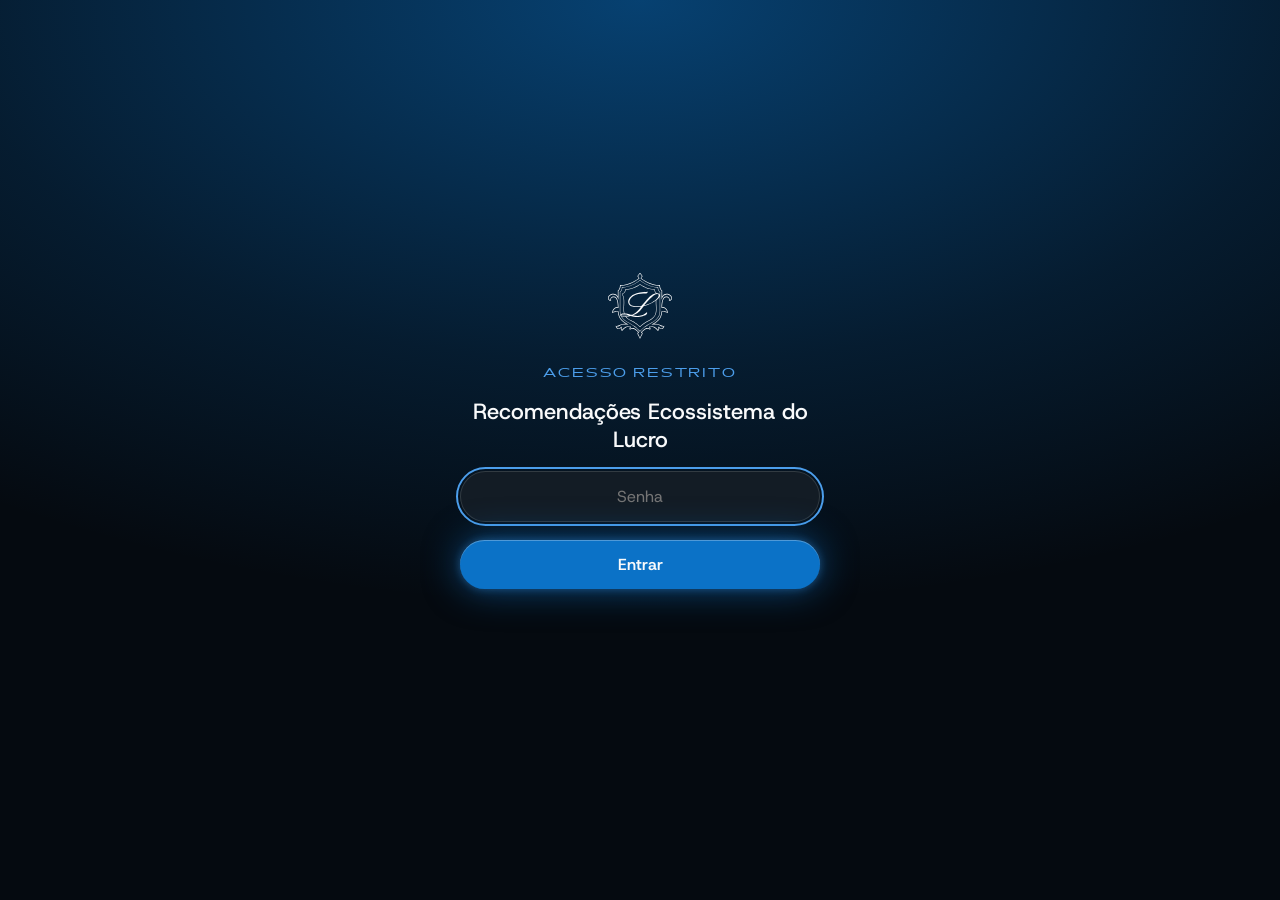
<file: recomendacoes.html>
<!doctype html>
<html lang="pt-BR">
<head>
<meta charset="utf-8">
<meta name="viewport" content="width=device-width, initial-scale=1, viewport-fit=cover">
<meta name="robots" content="noindex, nofollow">
<meta name="theme-color" content="#000508">
<title>Recomendações Ecossistema do Lucro</title>
<link rel="icon" type="image/svg+xml" href="assets/img/brasao-claro.svg">
<style>
@font-face { font-family: "Host Grotesk"; src: url(assets/fonts/HostGrotesk-Variable.woff2) format("woff2"); font-weight: 300 800; font-display: swap; }
@font-face { font-family: "Anisette"; src: url(assets/fonts/Anisette-Regular.woff2) format("woff2"); font-display: swap; }
:root {
  --ecl-abismo: #050A10; --ecl-grafite: #131C25; --ecl-nevoa: #F9FAFB; --ecl-aco: #9EA6AD;
  --ecl-azul-botao: #0B72C7; --ecl-azul-claro: #4C9EEB; --ecl-fio: rgba(210, 215, 218, 0.16);
  --ecl-font-texto: "Host Grotesk", "Helvetica Neue", Arial, sans-serif;
  --ecl-font-rotulo: "Anisette", "Host Grotesk", "Helvetica Neue", Arial, sans-serif;
  --ecl-grad-domo: radial-gradient(120% 90% at 50% 0%, rgba(8,110,193,.55) 0%, rgba(8,110,193,.18) 45%, rgba(5,10,16,0) 75%);
  --ecl-glow-cta: inset 0 1px 0 rgba(255,255,255,.28), 0 0 36px rgba(11,114,199,.6), 0 0 8px rgba(76,158,235,.4);
}
* { box-sizing: border-box; }
html, body { margin: 0; min-height: 100%; }
body {
  min-height: 100vh; display: grid; place-items: center; padding: 24px 16px;
  background: var(--ecl-grad-domo), var(--ecl-abismo); color: var(--ecl-nevoa);
  font-family: var(--ecl-font-texto);
}
form { width: 100%; max-width: 360px; display: grid; gap: 18px; justify-items: center; text-align: center; }
form img { width: 64px; height: auto; margin-bottom: 8px; }
.rotulo { font-family: var(--ecl-font-rotulo); letter-spacing: .14em; font-size: 13px; color: var(--ecl-azul-claro); }
h1 { margin: 0; font-weight: 500; font-size: 22px; line-height: 1.25; }
input {
  width: 100%; padding: 14px 18px; border-radius: 999px; border: 1px solid var(--ecl-fio);
  background: var(--ecl-grafite); color: var(--ecl-nevoa); font: inherit; font-size: 16px; text-align: center;
}
input:focus { outline: 2px solid var(--ecl-azul-claro); outline-offset: 2px; }
button {
  width: 100%; padding: 14px 18px; border: 0; border-radius: 999px; cursor: pointer;
  background: var(--ecl-azul-botao); box-shadow: var(--ecl-glow-cta); color: var(--ecl-nevoa);
  font: inherit; font-size: 16px; font-weight: 600;
}
button:disabled { opacity: .6; cursor: progress; }
.erro { min-height: 1.4em; margin: 0; color: var(--ecl-aco); font-size: 14px; }
</style>
</head>
<body>
<form id="portao" hidden>
  <img src="assets/img/brasao-claro.svg" alt="Brasão Ecossistema do Lucro">
  <span class="rotulo">ACESSO RESTRITO</span>
  <h1>Recomendações Ecossistema do Lucro</h1>
  <input id="senha" type="password" autocomplete="current-password" placeholder="Senha" aria-label="Senha" required>
  <button id="entrar" type="submit">Entrar</button>
  <p class="erro" id="erro" role="alert"></p>
</form>
<noscript><p>Ative o JavaScript para abrir esta página.</p></noscript>
<script>
(function () {
  var SAL = b64("FRL5qE7fKjiLg50bdGCQug=="), ITER = 310000, MAC = b64("IrfFEt7BWcXh/i4fyyGoeQOPqmYxKDgB2I+EpJ+WmBI="), DADOS = b64("1R+roiEmnSL2UQ5sUj1+Gm/pbubDpgqwS4y6FvY5PIT8eWSDZ3qxNBcqcAxzd3UsV7ifuNWcf/YZzNYq7XCcNTpEniMlduozWZIQmLYWCTrewRx5LZt1tZXjGKs3obdwzSVkETxNOtmRnVklMi7jaZvkyswrrstoLdyih4r3idKrJIsBZcRglygrnbU4P2nEFh2Q4P5j3OyDqO1ObvdM4C/G4wwgbj2LG3jr20+uOcZ0bE0+xCLVE2/U4Yw1ApDQWE50kUCLKjYz/eRqshBfmjzc1uTVUnO/ZdrOE4Vvyv4SYodh6Wq4SUXEVpCyPJZil2AsXzqH3BNFTUe+zlYHQNRgiM+Y0M6wxZXIFR4DyONDsOZnTSrS//4MJd5B1+iKXAQQG+Gdee/RUAezAh5KiJMmd8jKSmWCBavpAQHCbGvC6q5ef2Aq1HiVCet33J0+250/[base64]/[base64]/lokw2c64Ci/3rUknHfm6B7BVXoT3Z6IXEcUpyj059PLiPpOsj/qR5wbUjLbjWSpXB0Vu3mdsAeOT/27qlL/jeu3GBy2wsZ3aMyXkpDqiYywZ3G2t4c3cnFOz2MLqtPWHhx2e1zKBJ2ZXOPmdM5oroAd+K79+TghkurCr4dpzvjfPB/[base64]/jigbINaUTQe4UOmMemkkWkl9mjauKBKcAhCeFLV37hD11ZSMb3f91C+H2VaATyuK+meRmdkztvD68BiVfGZHlNUIgHsioKC6M126XmSCnmVcinj0D09DJ6Yn180U7eTTwzCyY8jK1kVs+86+g7wfGYxi2C/yPYAM9b8WZ6e1Z43ijooXHO/J4zwW1nlsMs+GdYl09PFVWvPE652F4KxTXWkQRSYtX36NoESYT3x1LVc94Gpo03ba7ex7CSSRD981rU6UmbE4lLasXclIbkAdFb11BWartaiXcA3hqtTdQTNR5WAShh0B2SBsoLuxQ8T9cNH/iYmCKjGPTgJqaa3oncITXZ1Unp7eJ5vF2OBK/a351NyDpJR0jG7NLXfiFE9RrKKgbEPHMu/M2s7if1ZU9adDpyOT0BTiWI2tuKHLV3fueurQaEsZjFANp0EnuJ4eTKAKL+496mogpUBVCgAeX0yxdZcDvDoPp1uzkPAzDsVIQKoZB0b+7EYvA0sOC6dVGkqjzqxnw+baeCmjHMYIVnNj3Y4wPAMNMGopuDVQ+yZOYlRwM+aNfkQQP/vtU36nn7KCrHviopawhbZhYSuJSxOjwzD5NAotJiqNQeMpNIzKEH15Aph+s6yE+O8bVR7CCI6iVWn9rroNHMoqaLS2mMjBQHIeJEBIHGMbmrK1Aj/+dEq1KiSmp6C0ktuuQhOnLoavx1PolTlpVm6TGJQpqYd/ItEAu0CDJhB6QI28bt8qqRWo3eKd91XxSaHPNbFhEztT31jNUC15E2dlZ/Igy1DL7oEe4SNdcl3Ux/KU+HMDk+VgFshCfLdXgao8QQ7mFaAPYNp3eNgBzJNDJZgndC5iIVvR9vJZLcL06v6qkT9J3VHLJywpIf40OLwX+gOlo2U4n2vCyrDxSvD/t1LxUOuaqMIDhUHJ2MaSLZk9sxcTRhEJX3i2Shn/WV+ZKg6m1rRknhESaLC6P/ashSAKn4W2OVRbi2DPKNdANx2ssgbpAlvbo5Erdkci7/k7U4iSb8KrwjgeZV/EcOLkw944nz8TEDtSHUQKHMuyIZ7JGGhrhSTwtpVj5xZ0c0eR2l+dG/1F5zL5B9e3m5ahjG9XY9qVoa9KpgCgj+SIiFWqPCD9vKWQLrJQbp8FpTqYI0Ad0Z9HkkWNGdtAhcgFXAvUIqHWHcvqweJ4wDlfyQ5NY4KbJDcU20Os4dVjs0IVnecx6/RH72Ce0v23FQ/SobvXcxf100IHsC8eKyLuPuAFY99eTc2McOX6ex5HHPi28CeblkitxKe1N/h4MzETJKumz/UB0dX2HjDE1UIRpZQVDVmDQ0O9aB5/S1Bs7QFQvuODzmgEqAEMbLFNa7/QkDaZ0M4HVSN/8il4vyCBMDPLB0Cjn30nAfj2m2HlNKJsGGou++yjeXOMbrexcVP3i0PyU8Y4wj52tX4GbnEE7OjL6nF8iR0TIepTbNEq7bpWkRRw769Ts/YKuJAwi48fDikReFZjM70YgDSS4o0An/3liqrIATLMisWas+TLWjLHcy5OL3fCGp1dS1SN9DhLTdSHp+wvUguEi2dk6pyhhbHFJJDFufu0oEYo5x9KXz5Xk/aNuz9W6B4gqiCQpVNJO7mDqAvRGxE0Wjx4Gv/Dj8Btuj7cm3w23KC9ZOyO465XSlme9qnynGmOlhtKhXlUmzv0UKvX6TsCP8NMysFblU5LrsCCgtpfkDhVWo58gTc39WdDl+DU2ZlKpQLFUVIgh9tGicdjkDXMQ0+VCT5gK1M4pw9wM3ESQRs9Wg2eo6MC3QLjvo6/ICeTQg0ZfeUbjUBVYpU+TtU6xA6Qh4vjar6hGUtZOtiDMNYYdAFqBOmEN/Y9CmIWNcB5SK53sJ3ibKqKVTbNDO4RfU/AvFbPDGSILZAHAdeSpQrR3rupd5fQhp5Dcv7LRjhhn/TloHsU1+piGMp8hNxx+mcq/05Vc+7I5lDbMNoRTIFcVoH7bUBTyaYkHUy3LbgJgodN4hSINQaZ+MZrrxMFEZWLIFaCFmQxONvvTyYmxCBp04ZIj/KKi8yFwAVGuOBt3771SGSTUS2NxRWiXRDPyjUGg5B1tVbnPVwuSNjgLhfPQyDt1DReQT3H/5GIFbk5iTS7UwNb1HkBeGEbh8/ma85LNZmL4jVn76vTMH9RZqEzHCnLMGWnprpXxCqtMsPuwARF0JGX11Ptb0RmiLmJnPu/7YZyLt0bxuUjSl2jO/dZC+K+kBW+s7hCEUw6DjydR0yRW5obM+c7/e/LYdmQY5CxXPEml1l2hGvQA0EUK+e9cMwIeaykw+IHHGvecZ2gywJNlyW06kNCk8Mpo3eToSJW0bnJgtsnfazrp9D6G18PlLsVquz/IWNAhXlHLSvWpl1JGxrupD8pe8yppZOcfRGZ5bIF7W2XU1jhi4tIpDpNGUy8y7feh8Ke3qVv2PjxyEIBR3CQOflwd/gAChYecUelSypa6myH/7XZT9oyPx2/mFySXmMknj6Uo2W8+oZDWKvZbcBgbv7KuUBSKIJMhjDbAJ0pOfVZ4KN0+nB93vPXOMYB6QA0TUliguz7cfVD8mYigpAljf0ijz8AC4Tdbsp/fXsBpFJpATbMseI+L249t4cp7FBGJr9IvjGeaiZR1l9eQCrH7lXwD8GvZcFpZcrHV+v1SSmYpD8n2kMVAg1vUe20x1+kqT5DkejNEGIeY0SHZZCC46gqJUgOhycCxpWWFN9drzAQX2Dm1ib9moXeLv3L17ZVc0Fn/US+F2QeX0sgTpIeK5jsooYBbpoksjua1YsmXt5IMwSucTrw1NjY/ceUHpMvBVLrsMi7GQFsg413hS3n7CLH9t595hWVH8fjs+TYB+CycWsX/[base64]/CZkz0zY8UvCSOcJUXjJnbm3KDLP8c3VN0jXeb4hK32OYFrX33is4Zi/Lw2uEB5s3E6nWxv1S0eYM5qgM+/g7bqToHdQg7+OaeRi0lQ+xi9bgTEgr0BAeY4G4L2OznrKdKTjp16UsZr+kdCgyTPXAgf474sbo0G7yEFmJy3gc4Z8jLI3SnV5Hgyl0BkuDF5cvtiT4ejV2lj1IDt8WHeG06vakP6qvAvCQ6QGX6MoCF6GOYOfHtvJgK4s170F82zxwbBKxbwvh8jk3wWHqPlOXbdk/URDd2aM/NeHgwSNcoHIjAfloPGNJ/mT7E+RVgyNSPJxBG/JYdzXunkJQxldDLyejglLH0tC0j/AS4JGtPA1/Pc81KXhbwdKcJqxU07GGtTgDaqkCTpcfYj6A0DB9UzHCQH2yTmlOYivbkKl63jBw+l4FHg8O3arbOCS+w+A/J/n6g9oHKU/U1vuEhMvutK/opsX53n26phNFn5K/OhPuAdhKPhZRRRZg6oD0jXqXhbdN80XP0yWgtY2X4C/YtgDLhP97qSF8mUh5EzOEZByJFkGRRrQHIRxc/ZZSnxjIBwz0H0QAkXsp+7AFku1yAMQvOWv3Ljjj75gu3u9ryWms+QLuAwllf3l7Yhu2lzHTpmP3kj69DE6Q72Bt5OknjGK5XTcYjHTVMvUCbY437Hcr6yy1sPKe0zQQm2uM+yp50wM+FlbfWr/PegdW+AlJ4W2Eqp2WurUiIJmcBFGLeukamT17zdvH8hhy0Ew1bz09tsD4nmESBYGO+FnmPqPOZcGaosTbCVeVHdVH+xpl7/zE6adRYcbOfNTmSBnlc+ZYyKyIpncPGYCWaqPJrWZ4lZXctV803qoZFWOdet0rvozBJ0t91wXJzqW3zg5Co+F3m7ooaw7KJIXm2EepNlaHai2MB2HfMnd5TOtMHKru9yLaGznrc2/jTYAfCcp613IYHM70k/+BH8O7kacynoogujQFSU7Gve899IKqTl5e+usD989KyDcQBa4N0AibKi4OEI3kL02izsZdp6qQQUk7IWZ+49C30ibG87SajuMkj9X4yfRwJSuPf2EZK/q/TiswCDjG0tFh9ZWcobYXhB9R8z6/W6vP1jDORzqlticQtA7KbDtXMmQH8vWe6LmMOSjEr2wGuT+d+D0jdOEjKC7lvjzOYblbNbu0yAyMSmnxIS3SvQh+sewpnLS6CcbIK/+I22nKRN0VQb+rZxQLttwR2M4jMEsiduG/3k+QqO9eosjcUw6WwSJhxj5XivOPGlZSnWw9THlssdsiW/ROYAwOAAY/l6BYd6PPewU/utUCj90bEK/[base64]/1crdkBwbSrtH7S6cUWeyxLHow0DZBeBeghnHDwVEDFASLjEXIaXKAwb63ieMHegdWu1L5XcveegakyY5slglZzZoM0d7FVOLWMf10pEtGB/twpXamnJ471UOf2dLGWjXau4GlFkA8J4OuOqcfdRRvOqQmX+zEQkzOLBK3yBKZnsGc0W2V9NTvGaPvgxhf3Al9qBtB0AT8Pqsbfpg76EDrz2/HGOFAID4qwTLlsYPxFh++Quk4Jzwf+JpFM5KKl+ycFyuojzniq4uCl+K638aJHrxTIu5zyH4HrSpwrt9FW4EUsWnB6Pqv5GbFoxC/ZBU8XJdgADVa5cFHzmgy3HnppSBicLYXTmd+0u2G+P+R1qXoheHIv3eeRmJz8GZlYFmWOWa1J+G78lF7OBsQLxcHjxuMUFM8Ip4HaHqa/09NqpV/NnDHH/AY0BmbfbWNjRmYHvKhZY7cuPBoaLhAT3bvxvBRszwaKqxbSZJU5AkbhPTH3Jhf8giu1dxnNnJ+lWNI/TK0jbU/8awjxtSytGXGNv6o0nl3gB4qEyrC83MlZEieFR8DdyYqusMrC8PLWGt18hs1eqXAvKJtuEesSVR8jqEbcTpMJRznWAjhsaPTBuynZzFVH1In0aeguVmXC1l5NafhSSwSR3RYVmiFr+43zkpWS9Fbs+2iDLU1cMuEsu+q2DCRVJFez/zIhGsltEw2CQRDSkFz+fovxpIwm/C2kTzM5TaVHq2sq4u6aaHRqCbmxjHwEm6hw6HHUGEbCVJa0GLZj63rBne/f54Mg2sOnw8NsxolEd2a8Ph7KzPnbMWD8ncWeAsNqp9Z7cznyZaTbUEjr0z2JdjwtpJbNDFbOcoHM3YBFDC+mHBYMSYmqkGqm1FGDysL2ejwr5rO84oVBv9FUc9f0Og7GFy8jc5OKSL/jCHQ2hiprU42qrgtp0pQ+z+/FBy7k68wVJHMvQoJjbeWxUPh69k6IgFj75bsRWOUjTi/meNWUfkEujBG0iHwLjxsZFqOoxp8be3dR9UHkkQZ9Hpux+7mxUVUFd+iWsUdQI3nDADRxI2BysfQwrfBM+OTTArn4/GBqfGIH/7EKjSbRJzso65pV03nCM+T5IGfA5CS/WOxH+cLbzj0E5TcbA51pBQxiXrTk23aXbRcCc6pghBpsjgw5Z5pGIFqi1Bi3lu7EglWWE3XuowZgnVQtKSK8qiPoUoUJ1zV8RgagHguL3If87slKa1z7/p6fcOXDU6AWBELP7RgBaL8+rvPhYX1ZSsiRzl6uiWgPUA/eyaOjYELRpwwyRC0k5ZHz5t0dCqsX2oi6zCIsFS7ljxSVVM45cVeeMJoQsF+qCfo54iN/SJWTe99TM2G5MaAoBqHHxTdhPobO2lInEKP+JqQlY2ctQEanJHhSrbhrRVmtNN5yaMfPuBNRJLxzgb0d5uS43D/7tl2JIAX938Z0RjMcN/VaYesXfcXoogENJMRCI2ezd0n++m7qAE8fKj/NjXSEn1uTrqfsWWbF20ffH7bYjzEx4G39TcB7pQ5IsHRKrKPDN/kH7jCMt/BH0kX3CL0cDQJRWUSki2QsNKGPmMg7Zy+RGE0v/K6BAiyqcGVEODN1snn7J0+sgnEIiYqo/UvwMNjLB5XbTfyJTNH6XraS1zKntpxc7dxqrh3MwuZc0o4uh+faEkliH3nM4gwngiA+tP4Gy5XYV4frzjKCmjNJyZ9xywHSJXyuPyKvdr7UmaTkvOyHHIVRAm9EVFcAE+DHEDgGtH4UqNs6H70zpEhnivWbSb6iLfrtrlXhb/P5cB/Uy3/BZPopBDFUef2oNTbMGZvrKBWZ7lcnbHNcmV7HXXXstKFLCXRnIN3I2hmxqXeMKoKfAXVNFCJsi/f++l6bxP93UlCQgFTapFAruzRatdp+dt/qtPSmWnZSPQgGjRMeVojLrd/oFTPESKvw2skp8S8uVanj3eLidQegQvQND1F/[base64]/wLngIiJRWpXPvxt5KB8m3i2L7tjdhfud7XiU1F/gGRfg0Lro3QVdRalFoe48BA3D/F+IEyaeUhP+xv9EWMcu44nVGJjB6zajhsnSRu5hw0QtUr+cMSZhc7FkpF7hoPVYODo/zwfkP7oaM2LH5eGvGXK/7iuFpU6YlbaoCMGbz4Mq4b04LVvErda3Y7c3GHL+I8AtmfKmuC/3anm5eIRQ5GNF09Z7aoLfxJTM/jIo6yHcGoXGPLkYVVjpyULpVmkVMNS1j7wPF5taUR687JsK2f8KFybslD2SI+Qa4FzwyoQEfFM2I/+eyTnqLnWp9gazcwWyUuf/VzP5vRJdb5sJMHe8xmbuP1jrN/UrjwFngcHDMRMs/kAx7oO8se3g7mnHSCDZu0vCFnd7i+ada4RSF2x4eUF2LQTPEYCdxuKZKufuuRjeqf0LHWl+dzlThoD46WBSMvDZyAmwEHin2zh0i7cZQuszd6kYKcWhrzG12x15JNV+hZP1TG49TSIfWnVFR/Ve/W3pKkT2qXNgJPANwz9KylYtY8MSpzRwlRS6wuwpnMQhbAKN6j/K/O/VMBu1RprMEEB7moeNtPdgRw/M4idTccaU53mNQ17S4jcitkxdLGq9aqSBUGJ7IoPjKxkNczCwldPji2nxd5zSa8CJkQnRC6PLO1RWjxGYh7z5B698fNFi0E+Rg7HA8PEnSKAg4KZ8gRVsZ4MNQaLoCFo0rtMdKc4TeQMiuQwV0iCkGJ7i0Y70hL/dziizqGhKe+1GzFJNkhqP237S2+0NIIn0hnJXr90xvM9jwUsptZJJhZWVLMlfdED71aB/r3/LoFbpy++spemjc6De6fWHEEdot1MtgDxZ1oiXI8QTVUbrve2fNvVM5YJ+TOIk4lgz9+/WBMWjHJX35KkoVaV1o8hWRyMMrz223qeV0OPDIR7baroOI4dOxDY9QdBmgmunpyotVqADF5DcyhSEC3rXnIZ4RKuZmwrdJsiTTXDUyDeYDWYlebEM4bB0KOU/1iq1wCLASHXvYHjLHd8zBRhxsMicWfkqYweojQWIzyri0J2w2nEZbHLWYykuPfc7hJ2u8QADwKan9JKcA7aezVz7ez9Bi/wAGU/VgplKqLLHL5V6Psc+blNSmNTonn5DWrilnKLhB/DUAOvzc+qzE5XuSlbIXfq6l/cCj62moGp5jghTz4Lpb4o9l0uGOiRM4d1U3Ti4e12N1UtbfZR4GIxIJlyxhTkiWNNrCsyiSoTd1/TpPKF2bAGeo29g8LE9qsIuXwHQ1RbLiA1ktKA0Q5Xk8XbjaBvTF8YzQl+H/GpJdkJ3WcTUUoegSbicENqhzgRsPU6T7chFbM461KwWknZPXFVJJ/CmUwA5Rni9Exq9kts0Tv/3LHm3x9/aXeb6FQLNM3RFOATScK3YSHFLmTgY1oUYgLveK+IK8m8lth8jFS/g0EwyNvncsf6sNEirzsLXZ7geFYqn6QZJ2m9tMzlDa1yI/by0mZI1EfZFptAnmYYcEvjsfbipUnZrhsWYDSreLLVuj+Z+KQFia5jKeyHhHV3jwuv6I0NFJuWWsOCMBbwjpLmx2oPsGeoRhJYw4hQFLgOUlTA0GlmywoKBKlr6z56XakunT7iJol35GdYGdztcd9Ykq5V/ygdpHjcJWuzDqzygs8ZJwpzhRUyCgo6QznO7cTGZAPtXJrwiCMfqu1CKeYoHO/aga6L6++kGSTMjFd6+oDakCA/FeqAk7qXrCyA2CfxQKIorPoOxaba4X7UhyQ/Ov5tn+e8ljoxWZZR0VhDut8KYNgogLuKrV8/8w9AiAge1yJXRtcogpF7NQpvtiRI4X5KgU4k7j/CDBivCke+xeXr0ridqY0e5iDs88MlLvAUXdFbkCJi7bUJhMGauW9hBiD3EFdCk01qCf906o2RlUxeJQwNyZvWXqJigZJYrMWF7lshUkBYynMQJ5faNe5INyyWqxHPwN4AhDE0RnM0F6+zFpryM8KY3QiuExIj0zIq5go1scJUA4LCzH2dFtqiFzolgtuZVIiqcpxM/oXYnkiYWfzyjpSYzwSwh+UE59LKjmckpq5zEK8H40S0f9BUGheS0xRVImpP4fF1O0ZGSH8newun25NVjunIS5prmK6Kn6twRHL9eTGkXRa6Lzb4+Mkv+FCoqDs1HkSyPsezV5BZrdNdxnEJK0RfnuSHkTiIfcK1hBs3Zj5+IaxRGEq1uU+iXN/8veJAu36GhnV5LvOHVl/6iS75EqoUzsTiu3upydyqdDzs0KKh1f2y4r7rSdDiOWSs2nfNnibWmZMkXd3u9UFfQ7/9bKnW65sNzCXKmLH7ce9C1c7Z6iOYVF55mAgss7NntozLJiYwkG+XraLfgLmiIP12stiyktZuZdKcPMnvN+zW4h3wFzYzIJtHA82DR+6w6kKQ35LmEmowtQDn3nOTsYA+jOHZifEiCH+WL4j5skORA/U7XhG9GBJ8uZFfCY99SuCROh+UKehIrWAGs8W2GY4lVzLT6QmVsiGhUKX76+fMYW1k4Otlul/E8YjD7B1w3xjqmg/D5iJfRcO0a1GpFnReec4Gb0AzZDC7dG5J/p/+AdrDdZq3APYFcyaoN1QYSU6KTaLnELaj0WXRq95cII8baclETU3HRtRL8h4brgMeMrAODNVSWJkKUPKNsqm809zFxcWCzRCA77Yinqt0ngiYrqc+cZV9RVlKuvxeB8T7nGD6OzrgL3cYbm0zIzBiGA92/NRkAiwWaXrbFwSIJk+wVt0gAKGfdz00iXhd2k1i9CCXRCrwd7wAlL0T/qmjJLXXcULytGUp4whxFsvgXNLCGJjqeDGjkxn95BV9RSIFOfbWlHiNDBtqxjp138PtMsEuekHD5W1GpdgLvsjHJTxjI4W+JqJ3Six2ua6ZExBASsPeIV6+26LmU0iuf4/UvsWGbk/bouvQW0kOlRT6BdtdxixQD3kBomGB5jgVmxW/[base64]/V8hmcXUWusHcR/igCTf9T0RSyH6TPbfVrfN6xSfMusP5jECepagbrZKlwBBT29eq2orhoAotRBuDAAfgZ6tCEu30vZHWk2gvGg+Aim15nfe5NLkHySYOG/YT/OkQbUofFBRXxJ8T+beMilA0mS27pdF6im56u3ptY/tTuWIe5R8GuQ9nqXv7eR5UC/AAw5u8XrYLJnsCZhe7uXaJ7kPyyrD29Ox9tbBmRHAVxRm3ji5SeQhr3WRq/2EQ5qSBV4x4SUNWbfdUXrTcrhMpkiSdtln17AyeKybOz/EdnI/jveD1ZY3yceZQv5RaWz6eSCzOdoq0PXCk+1LvL37BYh+Et4QdBzoyDXWMgOjuhUPn/h2ra1QRd8z2cvm/yOD+4PQMFP8p/qqu6FE8qWIJY+jsvtJlMVx+OjKVOtgGlAH/iPsB8TpPIu1rDSBJsg/LzHDvySSR0fKt9YMf9vUtSMK7ysue3Qvm5Ea+bvwa6PBmhOW+KvhovYeviYF0e7t2JttCxuQmKlR/Y5XT8HN+fG0X+nGPSV37hrc3s4vm1+3OA6icbUXMmT5USCWqPclaOzZ2QnJdeJQBVYHPZYQMEQY4zSEdJOoci/0vT3Kj6N9dVIBpD3ErQ7Lsv5Zb4UsM/0xgDm3aiaCIse6waKl89NBgbIB77LlDLVHM4N0HyUg5TAQ/9Lx8tncK9c+aitFUHCpNQkaB5/4xHBgHRsk/WnEXSZnJ9euoePoi0tKN62+dfBxbV68PRbA5y9ai0+bYXbojnnMJ53Waht2XeJIYOC5dVYlTeq4333bH9qlgAhEhN7iZKGW4vf9GitoW2uh8ExUnXGauvb9j73htikRCi+ZNVhPeteTeUkgFRPO/tfTtZVBoVdQh13YaSsUdhPrt6LCQUmJtA8BC+mcIL91rFO3azYrAEJaqQf5d5IWNMeolWlfoADbfcYx+H8lVcMf6z/63/VcW4vCIuUEJKCp2AUtTme8Cld0VJUSUoLZUDLAE4XZchH+HWemgRnBD5Ql2nMgs4ejPaOMGFFc8oPkYKdIJpZe/9lLcvYyzPShLXZA4+wxfAUhY8fFCJVtx8AQesYwJK4ENhkgtU5PCcMM/[base64]/mE2I3q4drHlFvG/+F/FWbezqaHTwrKdPmXkZYoMCbwtfwq0RvH6t2iA9qKPKN2xA+f/mQyn+ojOh7svWtkTkmdR9W6jfK4DnCdXZjt9J5hl1AaIpc9svLsRPiTMZ3F7shc4XxIt/fV6KOxu1ntmDLfl+jxtotGMUiMi6kZHzgSvgc3Yl5QPC0/8crBJxmZF8KaSAYuYFWrKfbcRKNarTy5JVsczqcIyWkTR1mbyho0Wt8UW4zHVpfegr/8TvITNH5mCw49s5vqow/9Uw9fnAJJaA6lp45jkpr/koyC+WUfQeJ82Umnm3xBajT3LP7IHEeTDG/FKT7aQkg6xAn/qvfCSBbA0f+b13Ee6OEq9ykuipR2HB+3eCw+uuWNbRvUEj3VgEyXJI49bPGTbzp0+nQzI14NWjaVDHbPE30UMiQbT2BVkT4uxT/zdUHDIsKSUHdl6Lz004OD1A6OrhsP5NZYc347WJ9ARxt6jU0J7xTBP4ITLt7X7fNXMMQq1A6kh6bWtxGdd6lNeA+FN8VK0EMlDIbW5jeIH7W3dPWqOyCiEwAXwsJBQ1Tw3a8OaECr/NhqgzfD+sylUNYF2QWD9F+B1KIOY6dLiqcQ892jVL8TrxtQfmhF+Qx/qPnLmK0RyGSpEc8tQMRO0yqdc6q15cHmOvekCt37F4mrpsXHhREmGBsIgq1sKxWmUKBljh3Ef/TVjbsrQz8H+nWA0e2qWQo/+rp0qgWAZ7ALrFmZZOV4Yv5oXq3SRAe/lepzgakaOtu8JLV955xLNUoRm15vdPJjP6Dm/TzPbGNEsdwBmhbIYlhUcw9j0g2eXEftpwWjkZg+Kskay+ffQU0nZULMeCKTe/sFY488SPdbheCVb2eAgG96W51ybNl720tH1Nc7vlOhVGUVg7oOgfllhL5fCPVIQBiqWvrWQwpaJeXAnaCmCJHfOy4+OqcALPDjPRd/fn+3ommnc12ANTF2vIBbmrkiq0tZEF38VZF/[base64]/sZqNj8M3uJMcFme9K8m5EdGIyix+gSbO4xW1QHXyMs+Xb98d/Hatb4Alu9CURiKx4dBpMI4F3nq+gVz9ck+HiNK2v1rkMSlVhWYVp3khn/cVIW2zAhtNMeiWemh4nvVNzbAdiys+mZ3FYsg+1k1BDVQSqlHYdfamDa8Blp782qxHACIBz/wdOh9lE9ec9I9wcqZCqUSmPrHrjIgoHkKFUUDTiSRnBzCUKoqM3RNeqD9u4+0p5ustIkijgKSRGr0Q/uJCIRNa18chnAIx00aRU8CIzFjx8YdK5k8S47T1maSgc6Fj3RiPSpwMjiQJPpykM7w2HAJBlGUcpzsfZKZuT6lGgADdzmKj9QniYMFslqr9pydk7n4M2Qg4XhffmdLrA8Sj6Vh7NUsgqyjIX533yZ1scoUP4dAm5DeYitVcKMS2X4rYa2+obGreQ/+nXD2CVGRPlsiQ4Ywibcc4Py7aUezyBdbq8RGcQe119R/8DP3y5VaH1EHzBrQszBw90QspRRNsgxOqiK23Oxc+WjDHCxGO1Jw/fs32+J6kNO02h2Th2Mts8o6nsRRrlN6X27RUa+cuqsBkvkRIhQ+n5YtOnc79avs2KV21kXvR4rzgoM6HEPtK0t8MJObAvMxoXjoVgMNzLhKjgKNVSXbJJwMGt+Z+SD12eRc1YGtN/wGeeKh1WHQlIaqiJyhoz2P/ZEy+vzL6yocNgZVzCwCEdfr8oZm5qMruUt7JU5H5W3dmBQVpGszVCbv0/b9ZebpCP48zce6GblMzLCBITqfY3F+hm3OpMtKlErGcpmDli869kL3YJSYDA4Z2lqr0qM//7Wn/gC9rmij0LBY53vU2ha0//Ob8qknNwCF0R8u+ZBjt8d0VzyPj/Vl8rnEu06Glt1KFrJ9ShITRN7nV3FWNseJiskCtYTJqcJ6hmZjisircSGBURoy0r/HqOOcdbSlxha9wH1onRZ7w2Eo7ThqJ/fwlFwU42BHCmyXB5dyfeD6bCZ2UwvBFN7rvSLMk62N+luZQW/EJnWs7De4sox2f8Ad8eBgxYW0TTJwUmEsel8b4mz94Hwwfu5KQ64wZhzR9UH7vuKBpNwXlhPosbWC2uJ2R14vjhqcpvmQgxjYlgTg/RHQuKqCSfnmQweKgqz+IiP4M9Dg/z4qQjl5fzT2BaEFEITlOvIDl4H7W05N1m+hOL1vDYfGGrMlQZ+ZCi7x6iqQ44WhwLoheTD4Ep+SQqBoERVBo/dVUdcd3XspdW4XzH5XVssGmefTIze6RL9aHZM9xsUEzxmKZesW5p+27VwCNY55SHyOxQxzg0p0OMXFjc1iM3ibRS3nNkJbVi1mnMTP1omp3pEC9pZXfTgcpEPzWnL/DoTcYvMwLOLql4KLHJ0BjqwvLzd9GxFPS5DJEE14jmeCOfzBMbufgn1DxIwgeV1QoP9RDiLyqVVIhah8fmL+GDSrFDrUl+/PC4C371j6HI50kjX6JKvFJfqLxM68ypQZBi8lPdbvY0gWx1si1EMhUneEN6qmC2xeegvR6eKhOCsvnFzLpxrbeZHAhQp4GGet+pEglxvxzEw614Sp/vqUeEkGxPWdzhn0XJHFmcaH5I/1KFmNxt8aYcIcuAJMGnYBCosunz2U2pI9YEZ18SeAeUYhgOS/oiao9IYd8E4CNwVQis9ux5ppy4pr93ojs0IEwrK6TQ97nF8UeEpWcYLbydkOPx/3y1LDUIUPyde6mayZEp3GG2YCSNpGVMmz3oFRH74J5YqmwBD+JX61tYOp1+qIzGkiC+h2ggCBrdp1bwKjbY80f1Ep/FgwEL2mxaHiMjYG8ilPnMNZcFtUGt/r7Iw3nuVgmctWsQoSEJDZQdh5sisvwyzYUZISmRz4Q8u8RWZ+/0k8E6IbDsHeHJOvt2mvUSh4tmr2i15JAhshY3pmg5YItyUYH9WMhYIS6H5vuxzfY/NdlBQwCqbElLJ0AOi0VdOIdVWtMdP6H7GuLjiOEkZrgZheIr3NAc4lOyGwDTS/Yc1+c5/OzIE+H6/gvMQQYYhqPfGD36605kh/vWZQWnoTDdiznXfHkc60aLezwWnVzZeiTGzuE2cot7g1K1ealuCYiEEOOXMQLu4RaatnlA1X+wor5MEZPrQcIq0G6XdURqdGe5wUKevL7nPqy0zPafLBIvNuzRHziLP5i9kS49hjCSZ6xQt6+aHKfNTsjoYgkxDKILowGZ/rYCA3wqjocyww6BwJwwMWk8mHo0j1O8k6G4wDJ244itqTzufQTlD57Ms7XixIqRGRwXPvNFyFuzceNCoVV2K0ugYVYbPhAgeyAl4WtehiOwV1LX9FCpX5NLlMa+aV9F5W6CNlqRdwGPi8G0b6mj4eEjeAp94uyUQDzznNEq+UU4Yh6VY/jKqqZKm8rWsSQrzNnO9ObGFju2RBNnZndKd/ltziBioTIBg3S+2i8k2clNQ6rghvfTTjvTPshNQx6KTVo0HfgwfgoGZQ8oT2+ptYfK1LlvCyQ5FNpO5Dko+L8cJ7sryfGTsNp7VmzE7uML+lUgeQu1S1Cu9MZvqL75eAMJ0PxMy2Pkc/Qfp4G6rNLWN5hFbAcb9XXpAYh8hVJGZAMGxoaJmVdEL6GumAeSNoIScLwh7C5HjJfB+oHdsjbEM3t6fu0W4RduUNoIqaUpI+N+FZ8W4Yu/+ePAGhtVeZL88ZA9wp+u90uRCS/jz6jsuBL8REqUvqnU9KEsb6QryywjxjuiRB2+lMLFnB+DP3Ybj7PGr/WjiG7tyvrgo547djDXhC32xm+gQ4SpVzCkZVy2l3e6j9Er13xu6PTKC4oHcRtCVCWikui1rYoVeEEmLjF19Rise32v2v4bS/nuB0s9EC3iC5bdpHFJYRP1K3MyGrnXFvqBavHjUHQk/Kuaj4QfDVzVofhyE3+lvNUm9wJaEInqHdK+y2S4/q4gBduAiGvnMU24hAFsB6odzG2OijnKVZIGlzMIXnyx/b3OuSiTkekS3Hn/zSylXJp0OeH493qh+cylf58QY4F91ReAEgJnDMH76bJa662VubmNNygd0khIQ9AjvwOTZdoVCZsaP0vpd94yUp2rL8XAcb6FFc/ZHPUBU4/V74frhUTdIlm5ipraAC1vJIVUr1f7yaTi8ABqkbBuiZKIDUF/Y5kqptQos4u9jZwcL8BSgGAH2ITa9qbJM/vu5jOWcywL78HAGGWaPDiE30sKh2iVmSJWTVhJlDk6857o/1sTcQO58uL1oYKHNR5mdD0jyr1tMUzEcqouEsQwpip+FqBi3teZoz5qi0nyA3J34vzK6Cgn7bw70Lo0e0yjWJxLRQhDgokWznI2j7qqMDcYOP0m++9ePMhxtvSTyWehW+lUF5xkWw/Yt7Xh7aGl44JHseJ3Fxv7HVWLnUSUAMkDGUVQfIxasGJ5L4sar6IVmuXhNlduiIh49k6FWSCExhjXOdAxPETt+uinR9OQ+y4u9kT/VUKGygu/QgY6VXlkOXYrwBMzjAZeBcaur3x8UqryS124kxAVUDBksRFDMWnuFMYNaU5Bp+kyxbxhQl2wF7iVqg41d0BDBxyXOMkNYXeaPMkf7nOong0fssk+Gc/3iC7ONeFfdB6C4dniU7dRv6nPnCtwnS+4Mst4taSlA9llDAFNrGgIC2c8ddqiqP+Yi1mtA3frhuJE5ZbuwVqcl35WMUH7VJ+5AxvF2CYFOzy4p6uZSAokODNfVtTWa6qx/XvSYou7cww8HBzxxJ3H68n5MPuKoOUneKqFQ86A6mSYd7s944uRYa+4FbsHGAs5sUH7N6H1ABh2p1l8yW6wGlHrtI+dWTnOyWHDHdSx+2s2sXQM5pKx41nSxOvN9y3qZurPXHH30Qr8ve5lBMkxEzF2xo8ROjx+xh6V5+L8Wr2h8e/FgI1IQRxyxAkk0Ny7Uq9I8gUK3qM5LZvog4lOqpumzZf0O+KIIdk5Tq8nbix0fr51+Z4CGtnXKl7qqWeb616Fv8j/1mbGYIjmI0XjiY+N0cq9cNmpXfLV/cVDaijnjcSdjqDytyZPf5Z0PxdIWV8ugC7n6wm0wjO+zw/BpHsnWEgn723P4mbyMo3RfZfFrDPMvLflokVNbmFcISc7yhS3WZangkrsigevc+sOBpEE9dUfVwwaqnjrIgVRhqR8N7tJokzazq1+YvPXSck3GKpH14r3wYHIeYG8NwV54YKzkfpm+pjFJJ5fJmmtgvHpVZJOkcl0pp3bNan/1NMT6G/fMUTjDDUvW8rEP1c0wBYq1tqmg7asVnxbnXdbQ5xUWX19mF8mCsTPHPlRDKsCqKXZx6hnu0OByx4BG6IETjfNSAIdlKuUkNsJU3okhSe5lwaKpdn/XyOemkCuzOtF62y0pc8h4734nptrHZO/biu8DWL2NV8jrgbXfJfuPAr91LaXprpAoOhYrUD0GyYg5xhhHL8BPbYFn93kEjLomUuD/e65R9RlP7drXEvObWKujgf5X06gdt56Ls/pAFmRxKkpM9nFY253z6tFpbanY/xPcIzO5VpHSA3eV+1j9fMe/bpg7BKyrC+W6jptPsVG5oNXCU0msMOUq8SjzzWnTMnSB9Z8xsmST1EBWZtKrB8tJPSWPBiT2OPCjFKcfZJuZOJ+sG22ZilXvE65mdHD38HC0deUtkt75it0EKt/xEUXVS4ouWjSXGhNxDwEmD7Ae6oPld4l9Qb0yM14xItNzqW7xSFid28oUOtqzOgqcR5za8/[base64]/PBMKlBQHFeCWQsd5qwxKichmRCWQSpu4AproE8CDa84FiTIl603AE2OPmL93hG034ZqyeUmyHL1H7TKFtppEbKVKioDMu9eIG19RS8azXmjcDtbKqS724lZReEKp2OrqSgm4AORiYeBnHaHFzNkU0MI5a3p107xFS8NE7o6EyggJGvd8jx86EZ1OReri7erFvoJ2+/avwKcQfhPbyfDJkWF0/M5xyFDkjV/3A9oouQ6BshFZ5GhhTO1WpVUHkDCbWSaBQMSbZdE15/P7T1QKuocoKnfv+HtXMlogWKwCen1v20wdb7ixXYzf7FWhxjyIwE8mIA4q1p+Cjfby6HGcnz6pEjw8A+R4Db/[base64]/wZH3Igaql8GMPntpWclAg0EslWecVVsCnFbJnsspmU0zZXRjoh4otSTM/8lu48OufeA9MU/vXMMoDQpJP7wkmJgwPE5KFTBYB31cX/Yf4P4gA/3LmO4SGhkotwhKDSFScY9fvHZdDUmbcYCz7F83mYIrkYpH9G2z4ElNTKL6dpU8gc9TH4AIkj421kQSq6P11Cu/rMHpx9w5TINxtCy2mrlM6bEcL++ze1lSBb2sxb/IW2gXTNzokVKR1Skpm3ES+jdMpb7BLX6hV5oW5qaOZonNjFCOh695//HPIS9yT8NMCfGvIVrE/3i1oPyFsRaRmQAhXLbiojyCG2d7xQM+T5Nr5CpvexGmj/kYHQZMF0uxeZZQd1kTNIXJ9uIMOsKtCIiE7TFee69chsy3iqygl9RC8B7uOSHiz+bSCIk/7W6IkGd3elbSZMVaE8voWIIQ9dQdEe3zLl4UcZhx45R+QYPUGcl7FEVzfRMcmSdyFm0LTnAsAoIYYj9G7UTFChhy3IVJ30YWGwZZIpSFig01a/pxfzlbcsfAgOS4afZ7RVQ9GvTh8Asasf/+RWOTciUgJAXUu3mPHwJdqQzV2o8k+0nkPB9vDmwHHfzapzqe/ht8w77nnMBY7ejIngR4Z7jlxIBpMP1ZuGofKD8Ne5yuv4UQ4fJDz2ucnnSzneOzeJyhSUhjvZS1bhY2L7z23HOnPYP8I6Ojli1sPocOzRnnJnJzRyZ/jLjxbDfN1lfwNvVnS2JIuwD8QCoTere3k0hW0ke1FvIPmaUlG8AANLvSOrzPQ0FZKHzwe8cl0Gk8ITURc7hIjxAElr73yih+dxCeMk26SHj3+Eh0gDwmnbu62SJqhC+cKCr0bXla14Y795TjNv5uvpONiJwFFq/iGrvZ/gtowQVDlK1eODZbTJN0HzWzUOWYZQXRvG0wYELiuXULNxEI7UZfk2CjMNDjDuxKrxDlowKBS6PLrKFzePAjyTSKrgSUkMacATKf9R2PX+OQSS+t+eGErSvtYJJiFD0STTl6jXeyfgI/iKQnkUUIhIHjjbqo5bEpw3Thhq5K6OGRdNJBJtb9oDLLBFpesZP1+McB5j6SvpNTM59hDyXRdXQvQvifs3sC3KPbZYaAcUIM4seHoJEtxP0mu2phaEc5FjoBma2yDJ7bYfiARIIfmduIVPu1G7UG43HoxwWpb0rMzM56gzYKKZAy43fywBaJfiLDKooPihZmkyrS3/[base64]/Bbh/204xJ5lbzBRGM2oAEDK1kTVXi+3DeDovETUSqwx+L0bewNTEGSzxCd87EeUlzxgxwhaE9bPpy/sGoo5ecRFRHULmQTOF4SBUnN9dQv++DIN9xH/A4MHqcWzzBlx+iuMjDMTtQS8QMOGHBf/m1cgAv+6SC39Fd3eW+b12iyeSPKhi5gmfKSXaUAvGlwK2m8qWGW9b2Ez0wB1UQ8szAp3WyxWJGdmMY0qkCMLxqoULkuE+UN5KXlSVN9IGK5tNIFWHTd74M9XKDb/jrVEIhOzg0Zj/E4m+ccxfWkOqyErXdXDacXUXeRSwgT8rvg0dNAs4H/hv3tBvd6e9aUwlmJz5To5C/lLTHeUZC8oHE3LPE54OivMtfiMdulgN5Z7cRZA7SZSK33diPU5gdtRNfJWJQKkZ+Ytfl6rhQFsWihSnDN0Okl/gW7Vm7c4gwNgcBaq9gtBJRlJU5ACYCAs92prx7sPYOB279o0j3c4WajDvh+TxShkHY4+92Hc+r3iBksn7ah3ZHHtIuFUwXkaD3BFW0M2qKKDdq0fLqTN6z13+kMJM68KGV868QYzH92czt7gsR4VwdGt3Nbii36hFDjx+7EGPUZ4QybB35FuRWMwBhR/BF74XVtbI8KxVSJD+CMLeuHz618w4g/kgcsS75RMD8/R4GPg5007dljxIucLQ+R9UpF+SaD/0pYkxz9BX1jarW5OwAjSgpr3pyLco4dAGoZWSpyu7+DaacPrHT7ZopaNQl9N/yRUmkK9HDz+od1nZmRQyEb5RylEO5Qd3lMfJsUct1yj9xOr6wQtgz0C8d9DpZH11bJity3nk3HFe4yTWbno/[base64]/YPxOIlbKgZKNjQwRa+HQOrR9xscrCvP1GlpM2/ok5jSU2aApyoVrssw/4tYP71L5TX8W8EQLd2IKFJaNc6zj/[base64]/s1YRYh5RyCk/vF69NxqI3NTonuE1mgiKGCpjc7ZZs8XZcUjNp94KudKyGvtf+66V9Kp3kip7+h4bvEjVPnDJhln/ZSK5rodbNy70wYzWstWXvI5w4YJV+bVKB194Y9W4x8peLW2v8Dr+L1IYFe5GkJzPC3eJ/M0ywX1qQsn1PKWKC4WQ88Jf65E5vJAbmxG0NVGnBAizXiSGwTCzzvclx7IFi2mqts3zQsN8Jk+3rNbJ3E/nTlLN8UWQ1/gV0C6Wx+LqK5ImkwHMx0uk/dbne+hKtNKHZDm+QrQMDq+s8eOyxeg1gJllUyEtUS+URDCKAG660bboRQPuVhMy2S7B1EnQD+pm1S1Dfclxbz+WdgpA5A1I2cEs1VEB8uhBY6aUGm1g/[base64]/u34oml3nS5/Dpmnd/hQERr+5C5EGFD/+Vee6nqGUjqyPq4m+x+WiDvx0DCdcbwAMcU6R0IXLsxM12BHnW4Bt2STKWeqeEl9bkmkh4dir8JUe/XrO3UgaAgWcMUaIdGTTdNMxKjE8PO0FE/Lt5ySd/McNrXf/HSkme0Fa/Wz7nfMTwezEInGj4bEC++GlJ8m/x0bQs4z0sw5yVym55TirZzxXfnvbmczsRH/+use7l10l/LjDt4STSuufhmHz3g3ZV7u6wsc8HPysit0iZ+TkMIIoY15+xgmpmyhWlyJAONNKX9p+xE5tcTaOBZy7eqjNh9DSe8c8AiPOUhBEv2qd7FwbNcyOJaCpUknXbu80qVx7rLHfC+zimTAIom8RA9/[base64]/k1eImR6pezAsWoia2Lge6+JR/qlY2Tf9mFoL9VHOMBDdoqn8BhnG/C8+MFIqvQgnsNjUOEh41uH4erujbTco5vBxtQfFMts4ElO/3jNHgcBPhu1uAWn0Sd+vhMqQkZNztKyHX12D34fdaD/MYTc8YKLwlZhJzS8gH8B2jiqvk+MHK6sDvyBewusUsYgyQapMFM7ZMBwGC//TsuQ6VE3UWMdDpw954dTBlQvdAaQLVLKofSq/IFKhCYF3DgW+B2vzbOkfujKs+z3MsgJij8/+gL4ZkIps58Kq4o2vvAlnEGNO6oihgm0wWPbP3t+3A3TG0W7X1ER11WcfPbKEWWUALxWV5Wl6y0zW7SYs/mLFRZ3qq2F52ufH75RALQo8G8bpJoPi2vCTUuDxs8o696Lkj4s/BfVKLnRrPBGjEQ/IiMaR8e1tm/PsWJGidxiJHqGZGWI2HxMkYb3oO0izb36vRQFU14t+kAsv9gY+m3Afku+2tCQnfq3+onF+RE5V241PSNYfi2GHtUHhoHTkeKLRlgJxDhjUGQNJiuXq8mFhd1xlT24v9DYQP7hPCZU9wwq8KqTTkk5vot0LFULDsKfszZuuGgqD+OuFzUXz2WPjvB9KgdBy/WsDacyJcGCFOzJa0e0N0Zg60SiXudGi6hPeS+zf52mvBv6C+dEGhFn8fZayYdIML0ntWHbX0Lv+NYrHEm2tMJFBFuLaNrgvEpJlqGPHh7QjPEL4sqYGU8YNhf+6eK/0097CCGLU5RmdAsg87uTmqLs+k5C5krtap57FU+LshcwT7g8fkrheD3wyDSrdpl7DZKYq8u63EqsmsDMYMsF7bou18As1nv1GIjIEo1GlId1E/CyDKuX8/fxR8RQ9+yFK0vTPBZl48nikTpC7p166sG7+2Wu4rEHvO3Dw7OtXPkqlRJ6qJJqYBeCk4bayl4AnT0Rr3DFfFvAqw5DkVKPFeU8/6wps/7k3q8mW/eQKxCfwnJUG/HvhhosNnbsPK5FrkRrqGkbazeycTP9TfxsHUc9hxphFnn1cRFe4uonOR2BhLwyUB0LP8Z9G12hoC/cUgKux/vRliim5v2M0cBB29r03pijqNvl/+HhxVn+uICdA2pQ+3MeDCpeHb6pLhN6K9TDzvORahcD6/KoubWHkI8MTzJFxUTKb7O7IOdDlftcQtsmUvmz6X1qVn6YQAe5Pb8xUx6r1mANj19vmznchW2kIjzdt3bYSm+Tth4n5DA7Xrol0HzKOM16Zzqc6S4pdi7XzFmGnJUtIAvB3JY/7dlAEgqOIhg/gss20GRo3dK20SH1Stx4sUN+UxvGn89Kqbbkqfz4Zn5NK0Xq2XOw8e5RYSNT2metjuw1y/ZN/LrZ6J0GOur1wH3j86F8xOOpXoP5QgmFPQz5X8sTW6tov2FTSJ4PGo9ljoa0/T1S1ZgeBcJmYOD4Me8hqphQgcgutbFftu5L/WO1LKCcqshjxu88+ejPZ9yhz+ysE6X08zz3AvoTfDaDIvDX5lwygkVBPH5cJ97QadFAEujlZiI7/oea4hBgHfxLJWomR7up5ALg2IOomiGiun824dy8VWZ8mgimJBm1/9+Gz4TOvy8aXj1aF9ljF1IqABMbG5JG/AnNLK99sUKNXLTCy813fRfs+6z6+NQvv1ZN+y7AtzyYvKmj8ChynWMeBBnZLxrLbBN0cdrKbL2YTAMfIKYLDyGvA/7z/7X9pO51TwbWa6C9BXp2mm2duWH8ZlRqekC856rqA+Q98ssIIHVQ9ioBfDzw/IMBV0KY2GTHuSLb6dF8LRVmEG4pPKSJ3x2pIoy9PxwrmqcV5JGgSYy0b4Y/v8L9YvXi5KF85IHv3pChE2h9CJdPz5DVHmuYUoLGgj6oZ0qJW+uZaMZrUdpRSB8ptj0TroMKXCcWfE5OzrnSwGUTrWh4YlZe/k12eti8a6HXT62RwS4hUndNZhLaRl8csmdeCgE0p07PIEgwf9rMJRN9ETaaCc+Vy8TUIkMuLWNLqu+/NXkDt4xEDKjVgd5GVZD39dmxQoiec6+wR6lQylj8EDnxXTdtBtelwbfdCL9LuMwtcObdkR3gBT7aIo0xH8RWBMOFk2+5QciFK5NwIp896kpAzFXn9105+Dr/Qu1AF5kINz2j5eaug9E/H0v+nrL3rIT0AyTFNfPzbiw7YNZNHBw01tOPnlYeDpumFrSEItBx6exicR7bZA4b3JEi5j++5ZTdtvPRN5k15jdgXGMtCxmFLgcKLUmxfmuNUCLw+YUQg8J2CpqTusGs8YwDWTxwWwNsVC89tQf+kHG2OeHMf3a8T9cBBj27uatxzcc/FqlXz3g0S68eR5k6YHIG2Va6bUviACMLOSjk9d8xyLiiHp3TkPfE70NeDFuVJ/CxhT550oibOLf9GLQrReOEKwTC6o+pk1EcheL2FMd8+S7MinB5cSGQee/aKJRRsUKZZho9fXWgEWBUb5nEPUpIPZkD4eJ+4NJWXTpp0vRrzooiAOiNhzJYvinGFOwNl3AdHCwDRbR4r5xQATFhM46q1KzcJfgbkVwy9v3mMBvARyXjNwe/RybBMl79TKYx/Gkb7kVx0XbmzHvZh/DrH6ArNWFOod5Gaaeac4NNhyRxrwUinZxmr12MkVmu6A2CmZRChRlZBhisryy+JXa/t/Te8ER6L5cmsGBK8u/M7SOWCWrl1T7dBMD3UvWyCJd+px5C1gpb2RAsQ8QR+7B3y50z4SL3of0q/7Q/Gop73AsOb3XHpGqk2dLBlwWui7FI5l/tAh6DFw9j3992hf/2txG7fZhV+1ZbW4kXTevPGjSSaqEAJGBmlbgANnjfvRVyuSf9tJvmLiNadKm+BuEcZxl8BzIBJ0ZTmOZZH6z28SAh6RQ8Z5HFadyODsTMyZOWrpr30FMkY/gfx/syIaKzXVsNkAQ/wu2ISVvdrsfPfL6OtNkTrpIcvu6jDB/3y4YeH/iehGssyEmvD61a5zOFmyobVrtkxSy7RRFFEoQdUXxwiOhGR/ssW3tplBbnbIeOD3PP9KeP8+OFBwx0Ciwb/OXJCmAH7Ra83pOsh4x+v1clYEck9Fd2wTdKAzkjUlwEvXm46HjpJHs0SoI3lmfTOi1OlOoBr2KC+g09AdTD7NN3jPhdRRjPR7vQYSvba/pg/vSdfT3damLsUaNfnnh0eRlmbqFF3FrmZLWWpsqwDRlqNYsMWPQf9a5Ne6IflCToplqnoSWlJQpkazM/UTZfbvrJoV8b1sg4j1LN5GoNy/M0D2ilmiUi3iUiMcfODAo7lvPOz+sSVYbVMAexSCUo14bc+aFNgI+ZbEyTjdaekNpUWbzUhQBKTwD9Myiyz1wqIwIXidzjFCUfDX0gF+0AfPctKf8wP1fkQEv28QAqOmrofwnbQZmPOodO1V2QiLIjNZMG/va9s3284lYQXe6tvoZzA6QXT+ueEhfmHcVMRI8CtQCnK6LKqhQvwLMyVrzSzMOf0W5wE0Wd+F5/pZIidq8BmGZpo/XsbVfEcBltA+/EqNcqmvfHW3klZ84JFRSzi28wm8O2FwyJayOPewGW+3F6WZR9hh+LcehY5lXhk24sfNvOA29sErg9u4b5rLhHnwsEIBwHDKl6QW7EyHh5HJN1/LWPrcZq+WTWMsA0dbyoZGSdkPx1tFxm+jvD/gW9o7g8ME4uTP9VjZLEf8V5MmORxXe1roqu3U+7bdT3pkhJB951uUKiMsjGOBdM26q2HO8gRufh/sVsM6z9LwgRHHPe76Yr7C7Ftf8g8VW/[base64]//nAhMf3jAtPYF7/pnh2gcOwYpXLjqj1drPzeWGuM5LsUzKKp2+4JC4svH8UqK/xIEGmLNDa4EB79USedxH8vyVIISdV0xGBnjaOXyI4NZQtGvQy9GnNx/ME+F/QffIIsTXnqS8jL5vHueBPC3yJDEBX4Cc9ICGN/MaJ1jHyn1EjA8gMyUhKyEMahIMXjJDx3LlJlAKxpXcTfWvVaiDIfNDka2x/zH6J4Xw2JPNQzNmvonQhe9fY0/op/EPsszMzjx3dQ4HxYRrUA5RunrIhBc+nvHUB1mf5l1KyZ6+V+936eNu1lo3hxagUvo+WpWnu3y3wzaDhde2FrnO/Qj6wMBjuSANdJ/vhBM/4lmWAgUYOK3ikIdVeVUlho3UNEuOYRsRNwu5E0w8kv1rJFiT8kAhdm9yVyT72b+s7pUW1DK5YiVIr23x5N8n3diFF5K0ClUWYRrGCoMDF57oLOH8XeZPn05OnI93lh4YW1zxWGyolAGHLubC8me/9g25I/8sbH5ux9jhztHoB0xhJrU+AiibeLQtGzllalIBJ2fqUYr5wT5vnQ8OSsNxj47f8+VFQzqH1wj6UadTF8oayiwoaUo38gka1PfNXIESEKlqCdkoR3OJuXZ9HTCxC474N5UQcMbJrE6hG4g5nQUlmHsk/IfoY0HLvfFyO3YsE2w+mxG613HjmBAHXz52Yh+GjPMCPWCMebojxkx+zcqNME4eGmq8seOBSegVve3WbauvVi4mUTgYrSCdum31onWfjbV6CPIaTtlfoUKVYluB0GhijPlJuK/Mqp1ds72/74COXG2U42Ru8rN4ZNysunYQIj3lqcTMUcsaEEiDuRB0oLtues87zZ/[base64]/HD3echePWeYEwGtkG72RRIrJc7toVmcZuZUD110PoReLqhXM59tU/9L3DZS1ZrGwjjGQNkA18YeuQFh/MaC/BGjU/Wopjtq9ugc7hO3aK5E+cAskLcptUDEMqgTBECMSeHraiRcD4vNObW7iYpkSe1yDq+aFkrzto14fBtfokonX31R/NljHt6OQ0p/J5LvBcNf0gilbZB1/y8ZdeHRNm1ZL8sN/nZ/upA4YPQA47SB1wzD4rBqMSpaLgLB73IvPEMkNLqCSGgVHTKqhTHMcG6X3gzoU0QHISGwFCeDD0RZmw/rXWTIbgS86ePP1Svog9PLWkBEzWKiXu6OxpMM1kh0lgqdt65ZAGPZz6O4FWb6FoIUj7Ym1di8sm9ORBrtBhhdoXxBTgME5ulWf2gJ/magXj5nnjsbr4D7w+E3mVfYoQgJoSS7JszYo24Hi7TtdDg9YE+dyOPmvbf7CCBgpGLsEbaRy6dd37bFgBviglPPsV4THb9YMjoxTuRIGQkDItfDdiCaqabvJoNCQSoH5A/YmAgHGaz01O+vpLzJhzQXRrY8s07dTUoSen/ve9CJXRBlAgS4QDD1fTwOq5R5FNh1z9ej0FrVq+cpsGSfY1LEq8OFH/XFeydv42Wr+PnrugWFOR6zKWIUb/Zd+8qeDWxsmZu/+C9lkWTn8o1Cjpj4qKBtT3dIqZOufYcRH+tiRJRfIoeeDaDSegBkwXmVkFC4FVb6Id4V5ysxv95vRJXqIP/[base64]/N0AvGN5ucRecgqvRvpMF+qWhlQGIMKdprR7Q24Z6l8MN7gM4uklI5NzY7+yNUWp51xOJmvGRo2a6AWwhSzPjjRwSXWYPwLAXWWkem2lebxtO5yySEit0Mg/IfJrcyUNqFDmbWmnI2OzClIasW9g51FoPIOgRgH3cH6hrmTjYqkK9VFy0mECGRc6IZfhNWv99BCY9D85rG9lhMfEXmxNzRgATOgN3okz/gKonUGCJ80LvY2u8HMoQqxbldg/LF79ZUXvdYrlhtfuHQCWg2PRSbnpMBiZDC7EYLtWTbiyIPW+sDRPJXbQwvdqiHIpUuppJCU2B4WBMKIM7Wk7+arqTcCKkM8l8dDIVL5EIyFu9rmYWqBFeqgfnxJaIYUT8nQ4387wRuiiuXKuXwOZvjZWNHbwGX3S7YOyXLoBtdP6W7tRt/FTWUTeuOLFU0rPRbkStH68AYeGnxa1ZYNPsV6YGL9hi96vM06+t/[base64]/Jpg+l2L8/Kw8+IECeMfCICozrL/lRSxvkmAxVrhmCQuoY0d6esb/VWDQJ1N3emODJtPr48W21GcLLfa3pBddzhOnxALuXRRsesjEhLLlND1bvM0X6dO8ZiTGVdbLLYLIqF5LyRoRRD+fUgC7neldmr9Vc3l4ROVk9JIezmEmeXA0m0lB0lyxZ1m9ELG+66WZpqCyXpi6qairS7dXbGtOPUCYYe5NVwrZ0JabaDwMtSp/Gx4/mQbw5tNNvB+ICG3Yz+A0/wWWmb7dN+Ej99LOhteomGL2JsqqxIhBSXg1NfXG+uuypr8R2gRjfaGCAiEL15MAQ7yNO2Nye8hEUlNgxbv3e5WLdozzTU7rWVVOKk9hq34uw+aosdG6/[base64]/8PSLjPdni4Iu4XoAeD3DclwJ7hlrVNuCRVSLHsmne0tSNpvZ+MyrcN5wl6XvKKKNLGOonwz4vxMa8PZZyx6I5S1ad5+TPFqPdJq6dZqcreMAtMksV5yr0qlcfZGTfria+/mPescoqPGam9FtI20m7/VmPZkcU0s89XhzaGcJ/D8dKp/fyfO7RFa6SIwa/ixh0mRXfw2ydOztzwhd805b+luUBox0uYxOrlAt5zIAucK//dHQ2w+v98CR0ujd3OIo1sP/p82VYDJ27J+ofygiApbAUJIVjD2tnc4o/2CbedIlHNdzs8UGLcdNsH50Xdxn0lgFxHkpHX9NfcJj/NsOrHiP7E7hHDOsX+0Lnu81eJJJmif/933shJb1mokVoaPvKiwT9gXPDvyqzLDOxdycRgo1jbhYot9ITlC3nb2UBqkigBPnho4xnfTcpbZzdWbCbIo691xDHeNv5vP1D22ABoR1NJNbW4REsXqvOmueWBVRZ6uYPMr6aXDLwEZRY8jqHRVTR3tLbbFL3SDl1ogL7UjH/0AAyjmeSwWcpapGginjNnttO49PG2rahn7LPS+hbnesv6xYi8oFVHi6yFtopiP7MZ+An2ghdg2EkVkVKGaBuZOtjNIPpRvtwOD/Oyk3ANC8yETQegfJORnSBIsneJDPOKSLS+cIqTRn66y/gzvK3mLbkI04d4WAwPIQKd3yZzQhAbUNsn1EKp3oVdptzTo9iezwe3Wp0nFOde2KKfK1iZQuSD3q/157FYD/hm2d7hHP99ImLdk4WnhU6EgEkE/[base64]/sMl56ttLDnVyQWBLjVQMGKtWjLqLW2YjVDOH/u54b1sV03Scm7DY4SVpABEQjSNpp4LxO5sagpSC3N6Y1LgiZ5Gb/StgEeQcDMMbH5vpOSwQoaJGBLkxFJSlkFj2KFitm6VprTo3uEBP1VxQ3bi7lLLaljBOqlOuYzJeKVUjrBkwuDqQv7yL1P7QRZOE5HeqOYlxjiu2RSsLTGBPJoiEpvDwe1hDZjncMjm+o44iUr68oHnIyc9Gki6k9kdroGNDkkspwG9QF7WJMtsKy3/7fioRXdMpI5Uvpjw1Z0pjA6l6yPduG5OypmdH0TTvS9crDy05AuQySDICOnt3wSwwHspoG+wRiPoZUdu8TmDJb91/PskmjCXBjpSQ3/4hhiXpZmFhpZfqJmYx1BmzpRB47brJM1pZ6n02YiZfNlsGbzmBEGeLr7EoN983EmVqY1nrrd236RYTDjuvtRLx6v+gbws3t7YEBptGyhzmjKvAWvh1LgFTPCqi8wCGbU2A/n08ipL8H2qtJydgpf5492Lu12pvsB//miRud2KeogDndJHbBeDwcz1IbX0Xaa+/M2YXsHLFRt19HwqUFO7Mq4qmgDEUHThKTGbsXyaVm9Oo6Er02Ml89etN9Jn1HhB2twTkmv+dnqYaZiSK1lwhmJfgUxwiUrW71xT+3nNPdwaCjgHrnUjF+0rGXZSZ2iFP4xwQmM1N1cMFfhUSjvjeKo3ONeeRSC1r2srQCwoxiTHQjpuCkgpIMVwvunSQk/JFxqp8f1LLHmgd15KywPOwKPXKW3Not/YhOTkUp2hZ0yUQEYvMybEoU1Ajvj7TMPtqmg4NbQC5Uhvcy48bgFiw/DgYIssurpjrzgkJsdHCm3Ixng3UnJwkp5HvM+pFpAv6QL6suF3SbGc+eqcySpP6kL8pNhNKO7HVod8gc/nnzBKnuOqqGuChOTf/x5ezTPBeAK6AtmmpN9FUrb3fI5I0kIcgmhsLep7H2IEVoFeZE2pvpzkVKSWQyMbt8iGZFskWX6BNtnbn36IVlxCWjiIO0Y82lC0JB+GLGEvx3DWJ68z4krA7wlVkuQ7FwMGsuIXY2mkRrawIw7JBKeyw/2l3mTBs0lPWRYPa7/[base64]/2BPx+svfGxPOkXpBz4pThcJdnD5yNMkF5suKGXdb6RinxfRMbtadPNWyaoTZRRzKsSBVu6rcwvwupaMeCon9gh8/nCTAiJLqCg6N62xJxlPq1u+mZ1Rxz+vQqTKhA6GwgQJ5QG5vDWFhkwUXxUUJKDGXdQR8Ql55aagtpE0YT2QEgRSFYfAxmn91u8xaStrBzdPKWCsr/mQKQI7OHM3X6B+4ZOckh1UeLEKw4XNpMlDn2IRJHOubyNOG8cV78mi4jNh760osecCuLl6Gdgy1rqsJ9FBOxsaJO127Sd9uJxwrbOunAmPV8Xq6GJTA06AfTgLrz/[base64]/IpLl3zvI6a6viFWuUSB0iHfwfvb4dkopohgxRpdWnSFeQ0EjGKV2AqUeQxvFmFh4P7JY0t+4LDTThcUHcBT6VQZ2Sn9PyqNHnjfLT5T01V0FVEF6jL4OF3Mmwa62/fty+kLwSf20SQlKAJzpGkaiiClysZ8hclgfxr3Ywf0HQeJv3PGns4NEiDeU3QdG7j+/lco8FepYgfkeeVsoNDbE9OeEOql6L4XQg8R0y25zVKlAui5c2QnEEvBEin+0yYIX7Tem9KQoKQY0PJrMMsvGOJmxilbIdEcoECZR/hGi2v3wTF6F2VwfjvY+irICZQpNxHw7jRHPREftkU4djlTfgptj6rb4bnO7deEIs8Eu6PD0eepahz5Vftw/l4Xg70nDXIRKb30gv+TAe5wqGhBCPvo4yG/a4oaog/X+YvezaLqCp7RYqGzuwdvTyShyKMpYtDOado9fy/yHJOhOjkZ52GTc26TAH7AItCnUX+zTJitAG3MgwGuPTZJUdV2iPaCyBuZ9GKCM8mffzJv7F/oS0oWEESwYPsrZW3gsXLjyTC0jmqUgXJL/NJLDOXEbauIdNugvvedvZrJraoh5BUR+0FLTeESkx1jcIdDja+3XFt72bW7UcrJaglw1CWxog6crBNpzIN0LRo2e6E+rL5XxONWsXabS6M+jU2iEbUe+57GfjUGAJL3o4Fcx4H+FDt+5ygD0bYVFrUEp/H1CEgBd9uvAmH1OJ6aAa+XtSsUuOZzk5/eo5OTQYzuCbIaGF53nqzUDB7iRNpkDToP/lakf+eIEAowT+xCwjbt29UcFa5MVuqy7FJ5zL6l0V/TFUtstpXWXPOZQ8QcEXIEL77T/Us1PExpIDAcFKXpUpgth7fJuur66TiNec7siYGrJcn/cF+HO2unpQLSWUIuClNDfBut8ByudWqj80HVqk/[base64]/q2nzBk4Mp9O0LzS+2YAPZWAQIBrDuaIhlYyZ7CMoO2LW+URAmDTdWsEkn58zXwrIds3zJbaq2McohdtjqdH7q7L1xLw3uDG6+hF/Ccct5Dy3+3lNFYIXLqZy6yO5PHc5904x2PnAXrR2n4EEbnDbJRXbwITL/zvwR1yPRT646Fzb6NYipPFIwLwY+2a6NOIBcyWV7N/VEeHKlzzdTUizCqQXoVWQRfWfxJFaVhLXuHI5yhyu3y/lCUMES/xYMrqX8E86PWPcV9TYB0RMk86uhShn3QnaD3tNPpJnEz2Kzaf8Mf2Dg80zfw27jHpokEwLVwWUiSOgcc6TJhcSXbmQzwqKzxs9/ghVOW3Jn23RtW6m9tykf6ed+Z4riMP4l7sXENcBgxADzET1ih+MCo2gjDaG45Xv8V1g2eWvqT+FtWZGM86MiK15LMSmfQ8b8PUVgBygSj0cH4YieKMKfO+Z4HXUD35fM0olL8bGW2oEH8Q0Y/YJvStQyZXYlZhFXoddoRjPiM27lMJIPPzbFrFsMbxdkL8YH7RalFT5B9JC4A36n55vKI46rS0aLS3eekMTVrfCiUGT1fBYG8HvUrEO0lkWzbAQturK2Dm2ALWe/tTVcZiEOhZ0OG+NilE68D80vkyJcV74YzLMriDSKjjuxQMgK2crWGWILm0eKIoZQvry2CsgFGoGbxe8cNKMs5TW4mRz9h68YtzUOw/EBbaJGEo26kHC6nmZyCLaZCYsuJAUA0cStNZ8mUGKzA3w88kZ/qk/[base64]/beVf1gDplf6ij3Y2Zinl/oWm0KNBIT8iofVsqwgPgq9vQ4a2RPMwrxkahDLhOynXolTIy3jSjs5nOjscLcdAXjXpcivyADG1ahBch0AaGdKG2G/TkFBLSXCqLbgGYgbb0vnsLGemlVUgch0Z38hoNQ1QWVXs2hCd+aMVd6Ba9Noxneu4dk7khdy7bOCwH6Ui+Emr6UlKkTGSpePX9BUozyp4kmCrhmbbQRGube0Vz8SmWIM6y9Ytk8HMpNT8+Vh8owIIYO4hJFxnbAdiVk++3d3lfQkH2KP1slqG6RVQPnzVR/[base64]/veQl7ccDH4Bfw7P0RAwjxlub6yT4ANdYEgBucVaq36EAuBwcaSs/7YdUVno50JuP92P2/8cgrzZQu9eF7wNUEYvDWhNQ1KiZa0sImQDB90ZW+T6MPJdLQ5O2OTyZwTBURxlwf6ObpEb7wS88Hu2uFFHubIvfOgt61n0uaoKM99omjMbmxeiwKR/ycZoemSFn4kkMH0SUu/VLHs4pZ7MCv2XpIxYfAc4Cc99zVp87cWsF62d053wSO2QBlWh2ODqpGmLLP6ClKK5bO+k8Z6W2XBkDYQwHEAwSrsqMBWdsAly74ECe2IykfNZNT8WN/[base64]/i74D+4DBfhIfBwdLY2nTmMLCSC4qhL/boRxyWp6mSuTI8eH69H63NP1ZAvAKvrt7jZRqddSc2oOVV4VCzqXebqRulG2IuMUCO8D3gk+O8D4UwYR13sBzil7tdt/7PhMZoMGa5JZwrDd9DdnE1u7JWbVi+Sc1h691XtDrAxzu76L2xmlmOqnk6/wJb41KqvUwovP+hc31u7MTEmGQgRKu2WEFeDOY+3n3d99rvFU39JUAu7DH8xMDLoV/iDPBoV6rvep6t9ZQeN1ONOAMoj+7bIGouD6bluCYQhs1a8EP3OGXc1Yt8YJkxQSQqqNF+9OSZvJ5gWbeeCFIYQNYRu+bvnAGsEQX/BsEd9Od+xwuDutzLpriJUSrz0oStCgKiocO8LH4hZUxseSk6R5jJRvoE7qpnUKrz1tErlFt/cFFDRgaQ3Isl6oXIvB6032A1Nd7CyEHZC04QvRpQUZFJxq/+g1ylxm6bVpp8pdL48Ft0yt4tmediM6UgQSM/RCHkL03/2tRayoz4R03v3xFWbnKOyJKD2KCYuYWxCPvp8DSUvAJt/o10wqkOHIlcXSn8HBwyebUsLKPMGIDcnhZBsWlfPmu/Rnm5WxTrX5/kUTe3FTVFz68+6K1o15xOZbMTpty3LgYZRnXDZgNdx2cfLAmm79Ytttszry97LNv5u0KWj7nJPJk2E4N+lx5J9lJ1XdoWVjoo8mlemBuFqlPli+vn45aYt56G6w1il7e/5wvPUJ7sqFPRcPgt8e1G3tIgsgLHWZQWE+xiZD7MP4VDMLNExxkHsI6AUhQEBldZpw73MB7l35mPf4C6Fb5xci40ZZIXaTXqgJOK7kPXsaZ+8ZGvFrlECj2Akddy7Z9bgSJh+WRmJH61YorNPrl+LuCjjVR4wpmsC+6+ihj79ZIk+Z526Sp7kdmRoCCLDCMC9Lmv6aX/Zu3s4Q8/vq1b6BFVh8aiiFsgLAx6QmMck49hMFTmYoPylT7bdqcy0cty4erHis6JUlA7uvhdpOSCqP/inZZDqLP4nbs9a6zoRpjPVLScS5dMyz7oN4DR0Olh5EZFI0BIR1nfZDJPqYhTRu03Zlc0xnUtB/G+V5AmomUrhjpb5DDLiyD/BPu05Qi/nQAR/cd8IiJ9xvSNSqT/j27s2PPidKnBiPJcU9jIAUNb4UNNaMHirHWVBYjAWvPeE+OmwGfVy0MxW7USHoCaA7+MQWOioGKDwmj/BH+XJZqp9JjVda9oQ/1Lh7KRJ17BJ8XYa3QPEAaUzkqtZoTGN1mWBgfYXWk75gc5q7q95P22EO8XlAyf+Y1slMImnt0GwXlF9ufNN32SxMk3DNx/cgCcyjetCWKdlrWL1OnOTk9jQJ7EEbAiWpvqZYtVvRRqfzMkGB9VAmgJjteJ1buQy61yEj3NJdHUivE42uiXcYuXbZNz8DmwdE2S1sUvF/YVQu8m3C6yDlpYXnpZZmRtTB49w7Epy1qyzKZtGQG9CkDQ9otVE/vC/bxjlIyGM3J1/hCzO982ZpjzGf7rBfqpkeJ5fCExPSncLCkoiJ8I3eBC8p8MMW6Ge3Ej1kZjNgsVH+6ACX44Bh2/7c+asgghCF6BQas/+LgmGqB09sRxxz0qfoKfjIzL2McErI7usvvZiugTDWhyL2z4FiJGJpiwNO6RNJgeTKSrkLyIFTa9ZY4jj6K2WL3qlDp10q8eTGKiI68mdbRXlr95Ssqb+MbQsoPPw9lz+7BezmYE0WNEoWN+KtEBF/Ve+Ue1xfxhmIeIkRuDjJjSfu47eYYZutjTEd/9qUPQ6AqBQVmAqVb0U7apkH0r7qPguL4fQZN0NGrClLxWMCSDsTSBiou7La6zUKysDLtGM2T906dAma+7dfhP5iFrUKBZDvNGLXCwRd4B1xbBPzQSretHpWyEzjJ7pQ65QICZ/jHvetcwyVxq6Eofle/la0586VZmozDA+Een6ORk5lbqcCnbw59v+9AzqYLT3k/DDRnEsXbR6zBwkNPeK1L93ZIMLprc05uP3i6XlEif6R/pB9fvePzp0RRjITvVhCXCAsT3se7ytfPDcQQLgEMbXlw6HYeqcJp5+kBvh4W/z79ZvNUWtuk2K0IP3ddVwfDRLhOS2seN9bQ+K6160tzVqZcBpeZoyIyATOmBGpCFXN2GRqsJAAd7PK00xxCMlfvLfVKGT0hfM2jHy3gOsJFPoT0SSuUX8MqOnYTgRcYl9iRpqcLaJvgQeX5AVomTJs2KbwwmZcz3/XE8M1ZV2ur67lN3UEHUplhJ9Uw5w+0OGGkAVtHf+U1od66+CLZFGJTc4NYgfg9c3mrCSBjfbV9i50ssLzX2I38+T0ComENYdlpny/pdSNeRK8osX5u8LpoeVMV85iXI0m1ImPe05vvRKwxsEMOtI7uY1Zh2+zWgPLwPwhF/cELpzYmh2BOOPf+yz4KhB5ETHvCof2xKJ6QspfATDn9hHgI22S1zEjfRWNw/cbrmcaGWWGchjhf/IrGifG5N2QCitgdH32I0P95ZJniPbVWI1ijZKwcjC3ls5rnZbHU0ETFAgXZFopo8rVMKl8STXTpI0Bnfg+6dsa00qNTnvKLuYbpT0D4nGTipWZ4zv8auHPMDUh2iBcd8e21M+ksJ+LjPuNSnMqVUhQiXcJ/E3ezKOARgHRsJjmHqVCABjKF/vGWZThl7uur+wmfIUqzgFaoN5jw65kewNE4f0CfnaV0DZ6PU8fmYV6wb02EDMRIhEV1Yl2AQV8+YjElECOkEXuiUuOZL2yXwRMeNPdblkUuqqgBehc3LQW50+fMWhBB0VTNRC7lZOs3fRkiQhM+NH5zUqE7D6B6SntqIoFHs+9AKxUomaI+FukarvEFkqhzMfd//r7ymZr3gNEa43QpEbYw+1OyX2NaxIzzf6BWHc1tBEXBdNz3oZt5O8Wz2x+t7cGT2CB2RlXtSmM8J9vQa4WubX0g//GHQv0hJGnOFl4GjAcsoERCYDJaBXhOAXxClm/mVLxVucSJuobTR3jBlc10EuS7f7GhVA1mktNXd2bVj8/dT3peAGcCFLswB8lsNW7VJuzw0n/[base64]/RpCGc5ICOip/7kwgihK+R9gQ0sAQXFNuybpDa2nl/1mIZruupDRkC9jv+wQ+UUBTGaF/830UZmEzY4E2IYsTghbZ/Q05eRdWB4O6zVU9LbtOAJEUZOZbOpYvgEUd3x7MlAWAeISfoqDzy7nPfq+E1Lgf7xq46EvIM9rFMEMikXIvAz+epLaOOfEQyFecF+WWpsIoeDWXSrqiMGjTluBwUBxmtglwsrss80Gij59g1CF9TKod2xTu6mZ6mqK7yNd/D5kl9bW2z2wDObY5VgtT9P0rybj1mjF9E2BMC+ZOlkSPO6pIXUtWtVLD2xZVKihP1mkRPnkp1QPux2WBTzEilV5qHxCorzRdQA8nYih6tHgkmSfk44lXHlVKsJDHbswgV1k33Z2FYdAvR4OOlq/zMADfQEjbBU86EqW+go5ladyhhRq4swWxCSrFV+RaN9+f3VWUhDTPYCVNG2ZImYSZGa1v82HdoeNaL+nMbnAoKz5SKzkiPKE3fJiJCW5k10xK/Exhewx1kaHnfwWjK5tVhXduMeDc4XlgePEu/fzdFodp+lLBDPF5nXt5336uIoFTzDBuM67IqOHDua/8d79IX4M2JXXvcHoYXfT2wtk9WipJZeo6Q3/6rP94pWoqhwsaYzibtniKEzNR/XAZW6i3p5rvAp4PnhOwunn/NzMffVsAMKQcWggHOBnqanGyjM1ioz4Evb3CDXFYjMjSgLIXMO4kDyjLagF0L7EWKVfEfm7ckK7Rk83SSWYk1/J5uH5YyXVHK7YAQpoGk09w8PI8HPMhe1wIcE2lOsgx5Epdr+W0SEhuqglwHDjpsnFJhNOzgvHYsWwXTHRztZjJorPUSQ74TaARGqf0Gr/juSuxeVyQhB61+GHrDlds4PSwKxThW8aajzOPSfAO5qO4NBVwYSvQgNEuXtrM2djL9SeI8JgrxEmboSlhSYqJDmSBgkXq6troaxs2hnxgZMC2RExKakliIs28mvf8a8E9sCzpV7kyvxWtnv8VqOT8FYYnxdXnJqL+55ft/xQaCDT0Zzcx1DxQ+t46VGJmbIVI6FnYCvl4lhD6h5ok1Qm/A6Jcwz5D75jtI8pV6ZPFw4RyiS4ub1RuyS57GuT9mG7B5RICiLOfimrp234EJ6y5wbxvGgF1cRAIqy7+o2ma7OFd4GPK4Gis3oiefmBjhYot/Luv7uhW3/E/O2e6TDwuSlFftskrWFCH8n78JpdUebx7hj9FOkwIyCmtYMnZtGrs8PtcUMtJhMnDw/L1K/WuRAQQwDVoHTXuaPB/IkY/gtZ1L6ABjzro4Y0XhOaZBf42ku86w8fHsoBonq2LPD2x4Rf08I6TLTWi0Wbhv7BstV6xEsrAYZS/AEA25MYs/xIGIXRsxfzJQA6iDEHopx77efypPJEpVAYZ3r3JAMPYXXQMVYPv2Xf0K12bzTIVj/KITQ7ACarDfFHLDmr2UOt5suScDzvOh5/T/[base64]/RDdBP+GGZj+GnuvRm2+GnLxbJ0btaTBUr142alwuH5XhanljdKOssQfYtepc6wU4UYdC1pJplCRMjPXZijZKeAG9uXman5F0rjk4gOW29yIoww2HD0Dxu+AWfH9CmN8xkR2TqwKcl+370P8zNpBuPIFaqWMG6Y/B+xrGIek5h3IHVVUp0mNMGezsNx5iR5RObcPcfw4iVya7kzQmFuCEmuw9dtNO2Sc7Z/8vc7Wl565lMfKIGGX1GSU/8EFmdOT4UZCydIYuDC4fopPkwVKndHLByBLzWhXXHZ3WKCD4At0fE8BjKEMgE8F9W8Y0/eUiUXvBqxK+KpnUq/[base64]/Hue7yB7Q7Q3O13hTygqTdoFQ0FlbQfItsKimbO1HslLtk2qLzo2lU1+WVDxPee/[base64]/5APJ3/IUO7EUBc3vFuTH6vQmm1ibAnCDWKNXMwgBxE6RLAvNfUMU0/1jTvK+WgoJjjmOrynVuncVoQHsIqf/[base64]/I5z66ziTyIAng3Xapdp6roxC1iEVGg86sIrb+5XEj7XCU4g06AZvCaOPoX+6yHW0PKyRpdaJeSiBGgpjH8VE2pPw/flHDTtIeY2C1u4tl5XhEAQ4WecJpOvIRYZSXndYcj4tUTwpLW5iw91x3wa9fHuvUSndBl0SgjSPVTqcTrj61bl7d9EpYybpvl7/lKtOeGiUCGIfYHL08zNaL1X5NF1f3eBfpC7Ha9gI0c/MFxt8t44MZiRCsfypbkkQgxDPfJ1FR6CvCCGMk959C3dF8WPrS3UzDHm7gnhdToQkedTywjXaWuadWkuBAzieT2lt12hY1Mc3hgahNaNAd9Sq6JyhUE6fN6SFXCcM38kCd6ExanaQ+auAkQlk4ykUs1mWGKdIP6GhmIEnNx+Z2gGxfQ/HmdG0dr0DZytzMkSqjYmBdX20SfjCb5aPgLy3Eo2OamZR4p/HIlQPIL7LDQp+YktWR8gfdyAfMliNxzRK15UTT9c5XDwNQZKZWhBcXT579BoPrOSQZjiLVhww4t7vS1HkOsGl4t2XHSyCKMWhwVguZVO/UKvC6EM/ZwQtHZgEfHG0UxkLJbwXpv0l81jSvnZM/idUxMiE6JzYE+S3AkwQPuUDRObHJM5SMhLJBnR/sSzAy9TS+0olIbFiJYD9ABjP9afpM+aqTHGF5OEmBppKTRozibcacWHON2lXbmgltHaY7Tj7NGqQIxYcN2AvnIMIECh4RHBHVYDyuLjK0EwD68t6WqGLKjaJ13oQHfc0t3vaBvF3zjbLid7/[base64]/iKCfaIwWXpIuSzWiSW+YZ5DIUqhcR9a25NobdxxYHgTuUJUWJq+dqWzSEU6871hNWRTt70TOvRusfBuvI5n0f8/Konul110PVVtM8JFvqmU8eW0aC+x/g5bSMrtUOPawJpQBgWYYCx0MBgNxRktTV0tn04pYPtQP5B22LSb1Abse1O0fATYVGuorKq8frT4BQy8hJNkzdwSUroAi7LCiM5eHyh7YUsWeafwej+YX9B6VPEeoPv6xlLTGZ4RsidFw8b5XmnIwW2i15QXeceHVHwPqb6gR7JdFA+1/MFeevsCxzmg/O5owIMqFsgbCGYrPo3zrpbYVk5hxY7LnRnWuyPQlP3zz+iMPP5AHXo0qFxVcylWpBNUcolIk/BbJU/uIVTN00gCAjdRfIDA6NLkjMkoeRbT/rFzPckZHCWrzzWW29BsMlHUjfjtFgr3pW9pwoxaw5R96dKrJvTGLWbxA9GignWh/QpGZuI/IVucVVYsxHwc2Sqxh6TJtxHGKKmSb7d7Am7vUO4T7E+quXLIKZQYJ724xA47iFPgobutPhg2EsgpKfQzuOT1fdihRyI8JN6JH/UKH0/U1HW1WPOsCJ9Agae0igtxYPZ1FfUDkqJke0DbbNdKkKRqgzY2e9U6N+0GS1rqNOkgFVxTSc18jrzuSETMacr9VcyY5lmgtYEhRk9X3HweVHFi4azHU9rBXFb/yu5o6MiDPcHpAz2t09iJVzO7xODahemmsgDRUW+QMcinC/wt9pxLpIKHqigGpAb43ptTXmjyPSjfeGiKzrLFzCE/PvW+97+ywozSusqWukimx5AIRgY56fbQK9AjBw5o38nI8Fj+/B3iqzuWsCiTWI58DG9xcd9DGur1xAci6Ln+c/52bumrW1ozHK1R20lDI8CfT0LtUXhR5IQvJpjCNagHuG6cpBjhtuDH+L75kQMXTfzbFOnDORw/XlvJUJOSrT4u3Y4v1V8n3YInDSNf5owosiCv/j+5iSIZs4TRDwsy8txab7Cstsw93gVjjX4p2Pvx7DSFlAXqDF1keBMJ3y7YkVh7CKLbTN1KzWgjc3iH2waDfMLPdBIpR/SzeVm77RkR/ppaVHFmVc8bqnFOxPEdBaLRDGuq/xWyo5Z63ELGy310yPTjpey9TxVJWvxzcYXtB0XWMLpuPst0rsoPUba3MNaKRpS7bFRJQ3xwU2a5Bi/NxDC9DG+awy/O7HuWX+LdtfikNDgaBKC7fnOfx0mrZa/dJo1PZe7brzMywnkQLVbUZBhEWZJHGKcSnxEUtpQtlU8y4avhMlat9rU21o0YmYI9vZmoH1CxEiXUBUhNKFyUR77fDI3VRp5tVq68/hbN/15qvpNZYhbvVD4x5ye87RAX5KUM=");
  var CHAVE = "ecl-chave:" + "FRL5qE7fKjiLg50bdGCQug==";
  var sub = window.crypto && crypto.subtle;
  var form = document.getElementById("portao"), campo = document.getElementById("senha");
  var botao = document.getElementById("entrar"), erro = document.getElementById("erro");

  function b64(s) { var b = atob(s), u = new Uint8Array(b.length); for (var i = 0; i < b.length; i++) u[i] = b.charCodeAt(i); return u; }
  function paraHex(u) { return Array.prototype.map.call(u, function (x) { return ("0" + x.toString(16)).slice(-2); }).join(""); }
  function deHex(h) { var u = new Uint8Array(h.length / 2); for (var i = 0; i < u.length; i++) u[i] = parseInt(h.substr(i * 2, 2), 16); return u; }
  function guarda(v) { try { sessionStorage.setItem(CHAVE, v); } catch (e) {} }
  function le() { try { return sessionStorage.getItem(CHAVE); } catch (e) { return null; } }
  function esquece() { try { sessionStorage.removeItem(CHAVE); } catch (e) {} }

  async function derivar(senha) {
    var base = await sub.importKey("raw", new TextEncoder().encode(senha), "PBKDF2", false, ["deriveBits"]);
    return new Uint8Array(await sub.deriveBits({ name: "PBKDF2", salt: SAL, iterations: ITER, hash: "SHA-256" }, base, 512));
  }

  async function abrir(bruta) {
    var mac = await sub.importKey("raw", bruta.slice(32), { name: "HMAC", hash: "SHA-256" }, false, ["verify"]);
    if (!(await sub.verify("HMAC", mac, MAC, DADOS))) return false;
    var aes = await sub.importKey("raw", bruta.slice(0, 32), "AES-CBC", false, ["decrypt"]);
    var plano = await sub.decrypt({ name: "AES-CBC", iv: DADOS.slice(0, 16) }, aes, DADOS.slice(16));
    guarda(paraHex(bruta));
    var html = new TextDecoder().decode(plano);
    // document.open() durante o carregamento acrescenta em vez de substituir.
    if (document.readyState !== "complete") await new Promise(function (ok) { addEventListener("load", ok, { once: true }); });
    document.open(); document.write(html); document.close();
    if (location.hash) setTimeout(function () {
      var alvo = document.getElementById(decodeURIComponent(location.hash.slice(1)));
      if (alvo) alvo.scrollIntoView();
    }, 60);
    return true;
  }

  function mostra() { form.hidden = false; campo.focus(); }

  if (!sub) { erro.textContent = "Este navegador não consegue abrir a página protegida."; mostra(); return; }

  form.addEventListener("submit", async function (ev) {
    ev.preventDefault();
    botao.disabled = true; erro.textContent = "";
    try {
      if (!(await abrir(await derivar(campo.value)))) { erro.textContent = "Senha incorreta."; campo.select(); }
    } catch (e) { erro.textContent = "Não foi possível abrir a página."; }
    botao.disabled = false;
  });

  var salva = le();
  if (salva) abrir(deHex(salva)).then(function (ok) { if (!ok) { esquece(); mostra(); } }, function () { esquece(); mostra(); });
  else mostra();
})();
</script>
</body>
</html>
</file>
